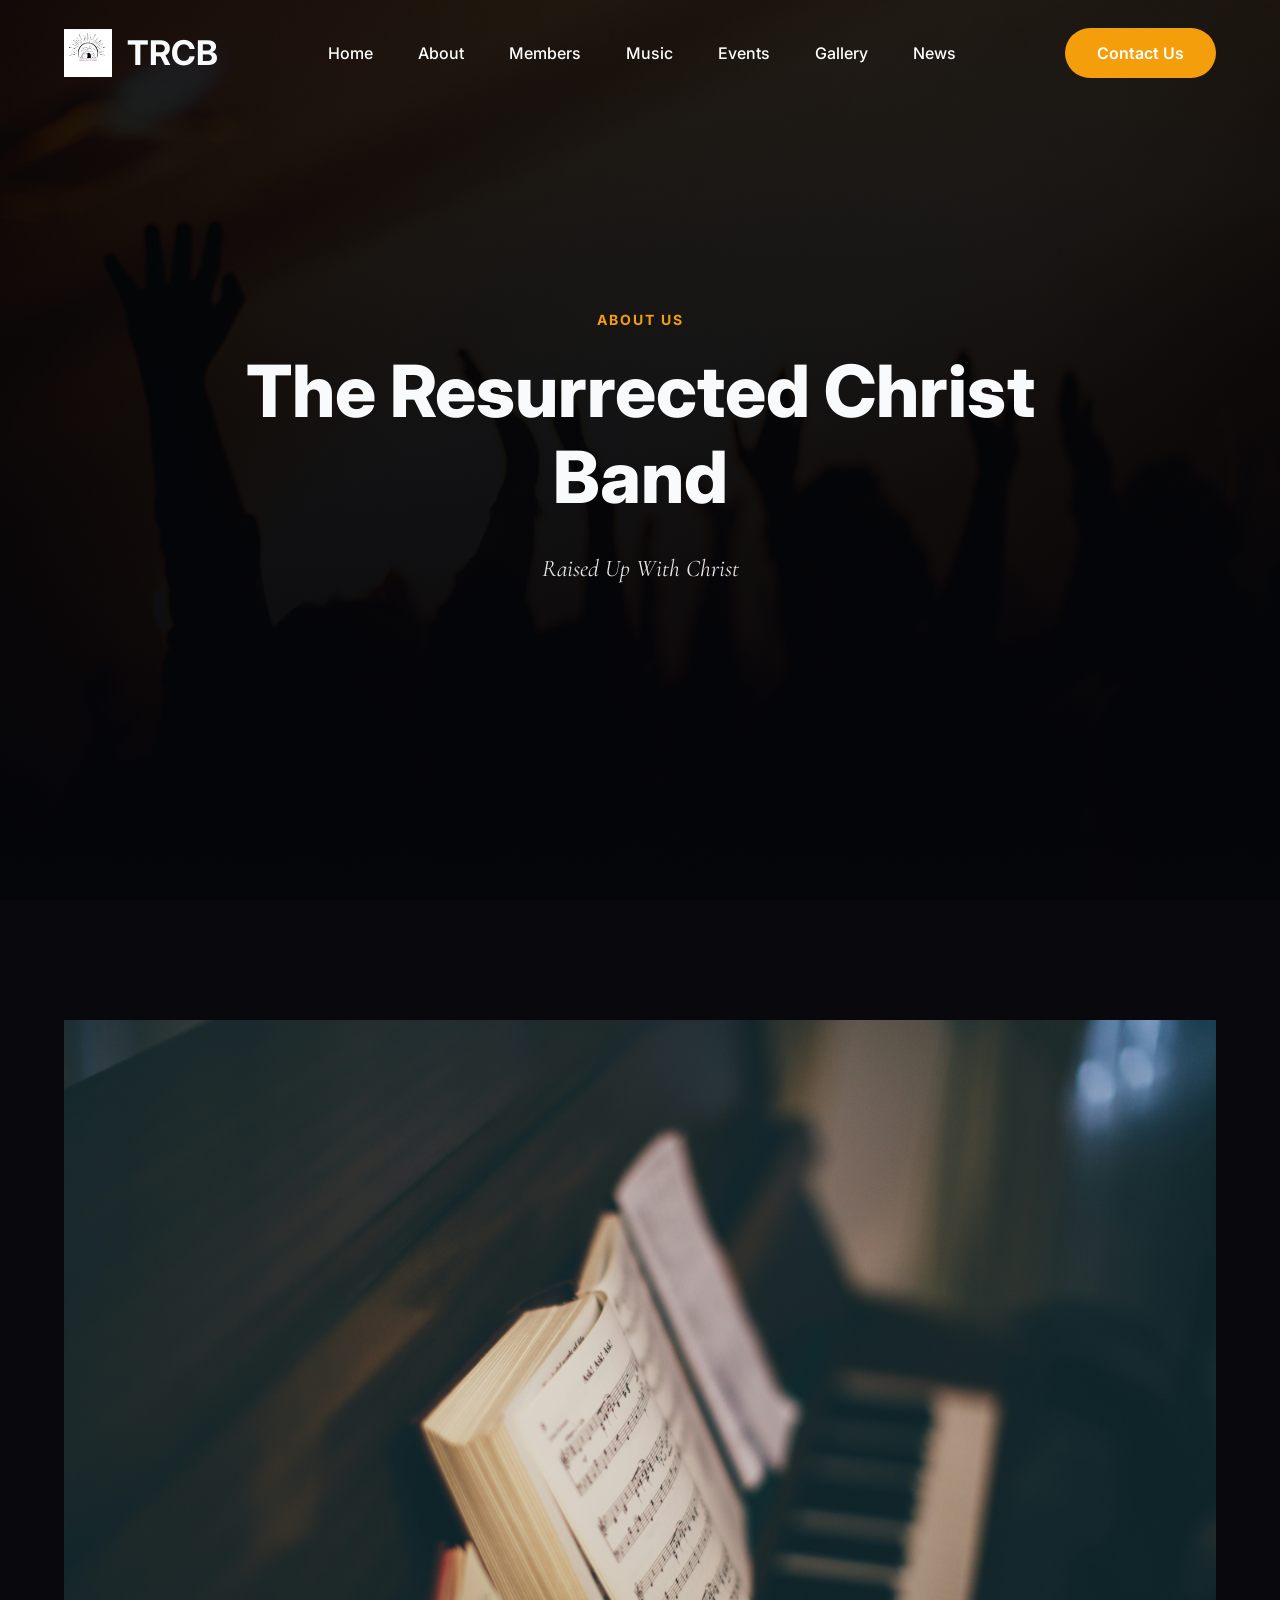
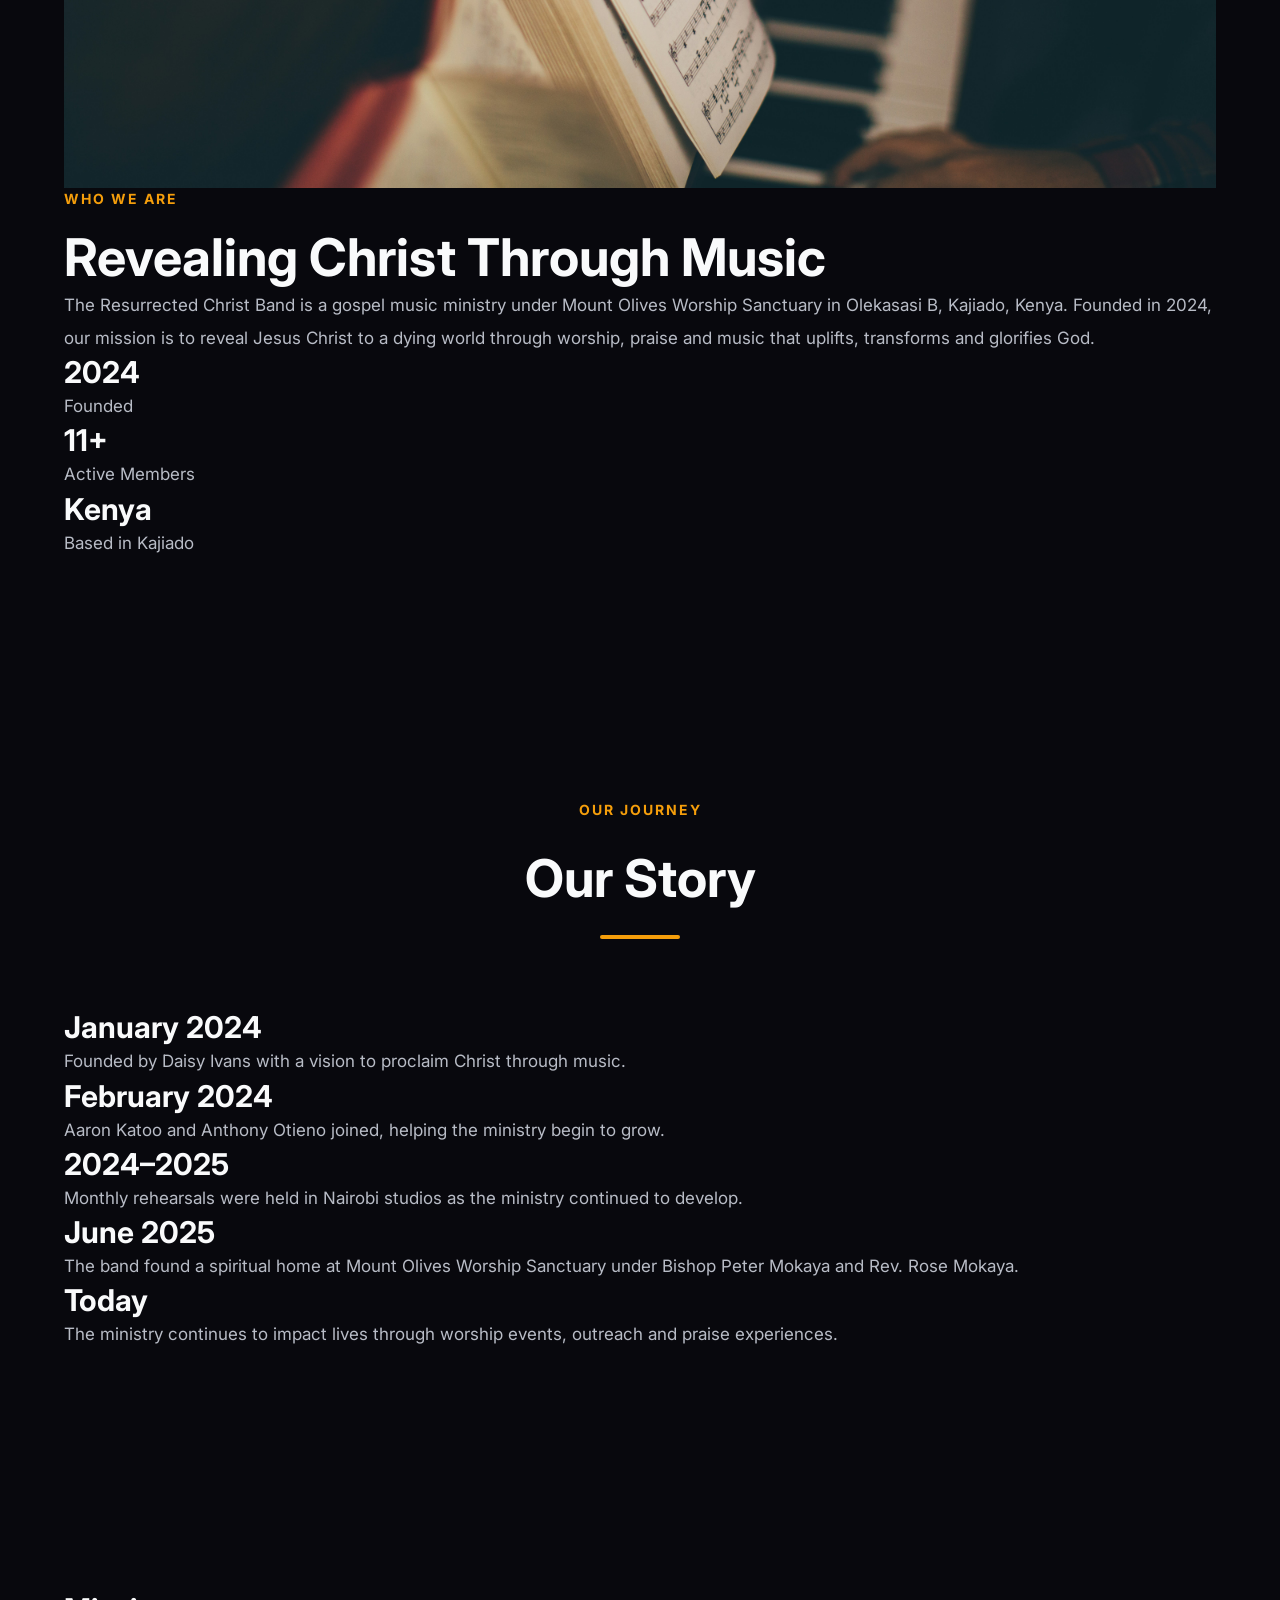
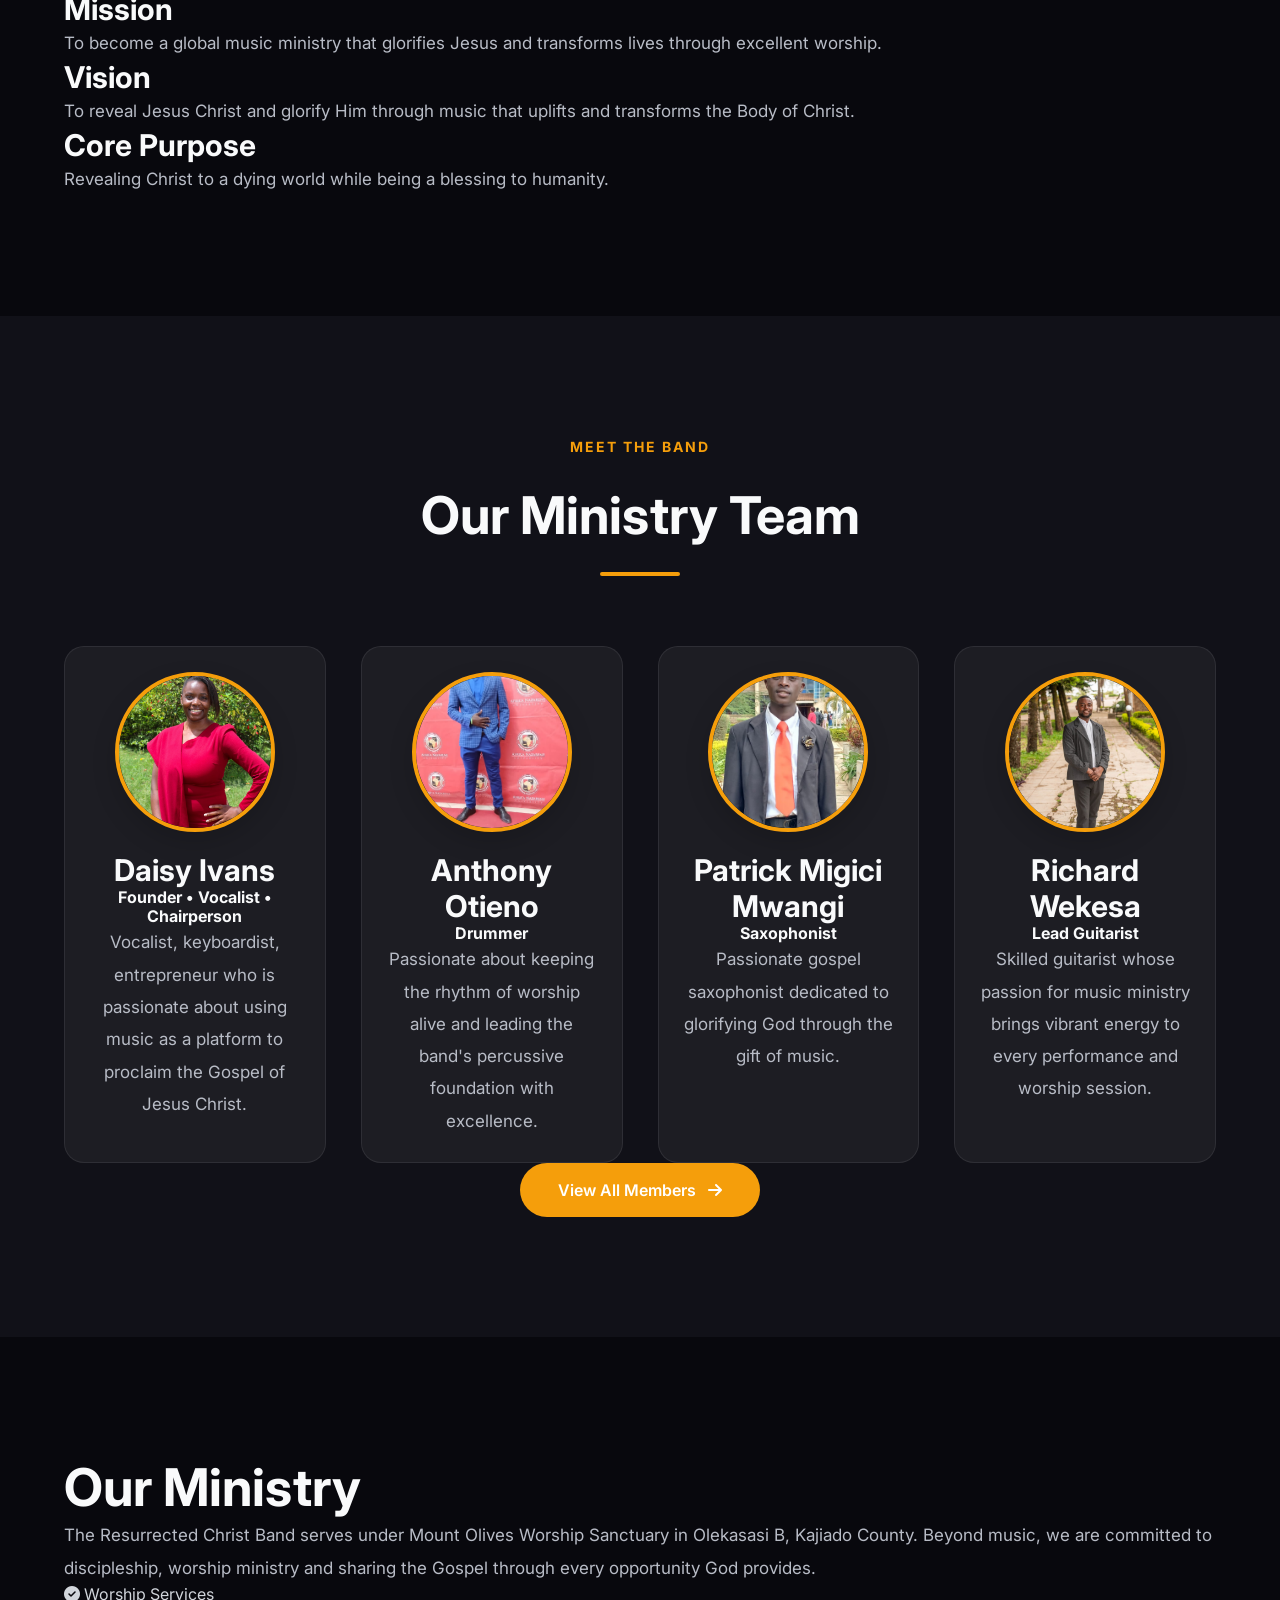
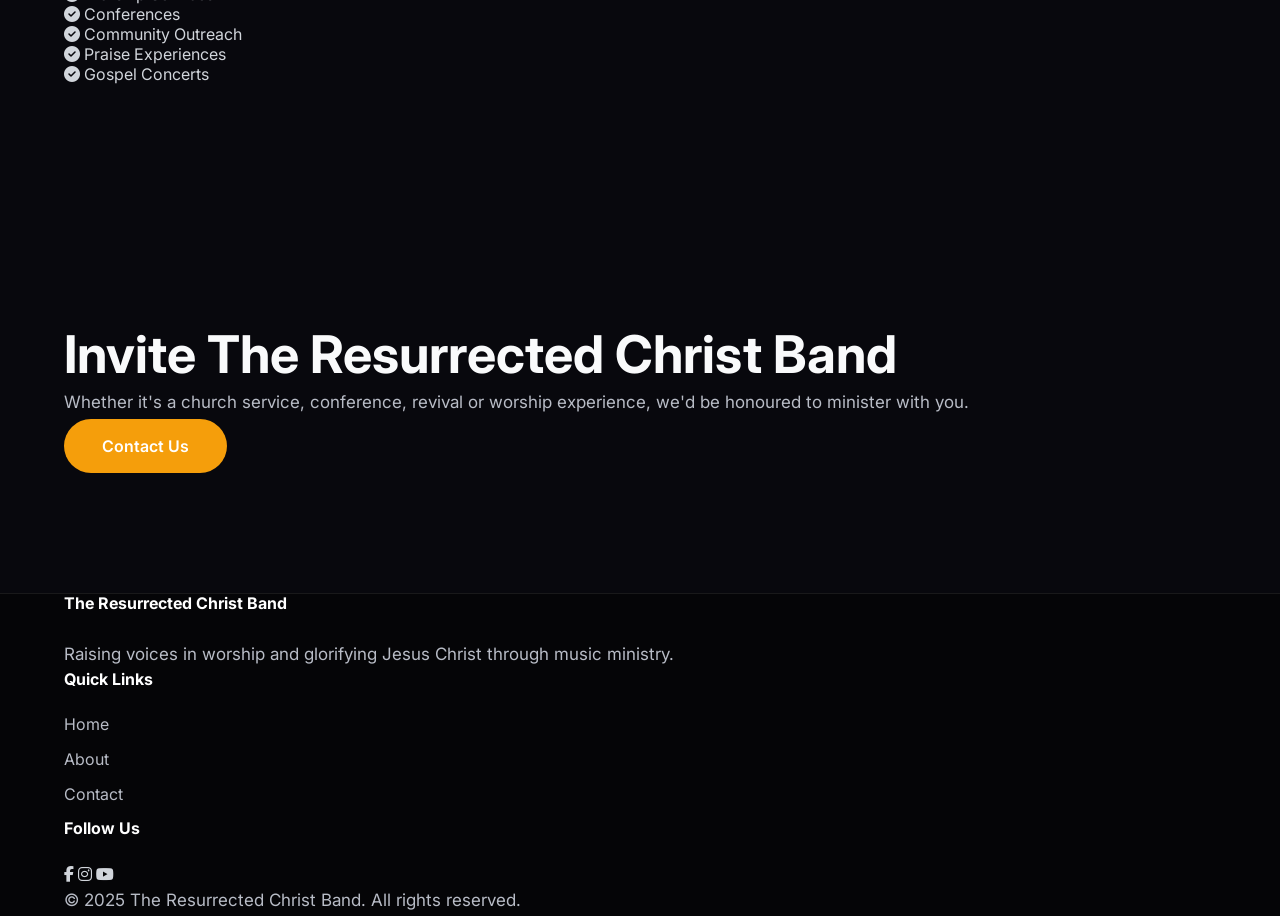
<file: about.html>
<!DOCTYPE html>
<html lang="en">
<head>

    <meta charset="UTF-8">
    <meta name="viewport" content="width=device-width, initial-scale=1.0">

     <title>About Us - The Resurrected Christ Band</title>
    
    <meta name="description" content="Learn about The Resurrected Christ Band - A gospel music ministry from Kajiado, Kenya, revealing Jesus Christ through worship and praise music.">
    <meta name="keywords" content="gospel music, worship band, Kenya, Kajiado, Christian music, praise, worship ministry">
    <meta name="author" content="The Resurrected Christ Band">
    
    <!-- Open Graph Meta Tags for Social Sharing -->
    <meta property="og:title" content="About The Resurrected Christ Band">
    <meta property="og:description" content="Revealing Christ Through Music - A gospel music ministry from Kajiado, Kenya">
    <meta property="og:image" content="images/about-band.jpg">
    <meta property="og:type" content="website">
    
    <!-- Twitter Card Meta Tags -->
    <meta name="twitter:card" content="summary_large_image">
    <meta name="twitter:title" content="About The Resurrected Christ Band">
    <meta name="twitter:description" content="Learn about our gospel music ministry and team">
    <meta name="twitter:image" content="images/about-band.jpg">

    <link rel="stylesheet" href="style.css">

    <!-- Google Fonts -->
    <link rel="preconnect" href="https://fonts.googleapis.com">

    <link rel="preconnect" href="https://fonts.gstatic.com" crossorigin>

    <link href="https://fonts.googleapis.com/css2?family=Inter:wght@300;400;500;600;700;800&family=Cormorant+Garamond:wght@400;500;600&display=swap" rel="stylesheet">

    <!-- Font Awesome -->
    <link rel="stylesheet"
    href="https://cdnjs.cloudflare.com/ajax/libs/font-awesome/6.7.2/css/all.min.css">

</head>
    
<body>
    
    <!-- NAVIGATION HEADER -->
    <header>
       <nav class="navbar">

    <div class="logo">

         <a href="index.html">
             
             <img src="images/logo.jpg" alt="The Resurrected Christ Band Logo">
         
         </a>    

        <h2>TRCB</h2>

    </div>

    <ul class="nav-links">

        <li><a href="index.html">Home</a></li>

        <li><a href="about.html" class="active">About</a></li>

        <li><a href="members.html">Members</a></li>

        <li><a href="music.html">Music</a></li>

        <li><a href="events.html">Events</a></li>

        <li><a href="gallery.html">Gallery</a></li>

        <li><a href="news.html">News</a></li>


    </ul>

    <a href="contact.html" class="nav-btn">

        Contact Us

    </a>

    <div class="menu-toggle">
        <i class="fas fa-bars"></i>
    </div>       

</nav>
    </header>
    
    <!-- MAIN CONTENT -->
    <main id="main-content">

    <!-- HERO SECTION -->
    <section class="hero page-hero">

        <div class="overlay"></div>

        <div class="hero-content">

            <span class="section-tag">ABOUT US</span>

            <h1>The Resurrected Christ Band</h1>

            <p>Raised Up With Christ</p>

        </div>

    </section>


    <!-- WHO WE ARE SECTION -->
    <section class="about-intro">

        <div class="container">

            <div class="about-grid">

                <div>
                    <img src="images/about.jpg" alt="The Resurrected Christ Band performing at Mount Olives Worship Sanctuary">
                </div>

                <div>
                    <span class="section-tag">WHO WE ARE</span>

                    <h2>Revealing Christ Through Music</h2>

                    <p>
                        The Resurrected Christ Band is a gospel music ministry under Mount Olives Worship Sanctuary in Olekasasi B, Kajiado, Kenya.

                        Founded in 2024, our mission is to reveal Jesus Christ to a dying world through worship, praise and music that uplifts, transforms and glorifies God.
                    </p>

                    <div class="about-stats">

                        <div>
                            <h3>2024</h3>
                            <p>Founded</p>
                        </div>

                        <div>
                            <h3>11+</h3>
                            <p>Active Members</p>
                        </div>

                        <div>
                            <h3>Kenya</h3>
                            <p>Based in Kajiado</p>
                        </div>

                    </div>

                </div>

            </div>

        </div>

    </section>


    <!-- OUR STORY SECTION -->
    <section class="history">

        <div class="container">

            <div class="section-header">
                <span class="section-tag">OUR JOURNEY</span>
                <h2>Our Story</h2>
            </div>

            <div class="timeline">

                <div class="timeline-item">
                    <h3>January 2024</h3>
                    <p>Founded by Daisy Ivans with a vision to proclaim Christ through music.</p>
                </div>

                <div class="timeline-item">
                    <h3>February 2024</h3>
                    <p>Aaron Katoo and Anthony Otieno joined, helping the ministry begin to grow.</p>
                </div>

                <div class="timeline-item">
                    <h3>2024–2025</h3>
                    <p>Monthly rehearsals were held in Nairobi studios as the ministry continued to develop.</p>
                </div>

                <div class="timeline-item">
                    <h3>June 2025</h3>
                    <p>The band found a spiritual home at Mount Olives Worship Sanctuary under Bishop Peter Mokaya and Rev. Rose Mokaya.</p>
                </div>

                <div class="timeline-item">
                    <h3>Today</h3>
                    <p>The ministry continues to impact lives through worship events, outreach and praise experiences.</p>
                </div>

            </div>

        </div>

    </section>


    <!-- MISSION & VISION SECTION -->
    <section class="mission">

        <div class="container">

            <div class="cards">

                <div class="mission-card">
                    <h3>Mission</h3>
                    <p>To become a global music ministry that glorifies Jesus and transforms lives through excellent worship.</p>
                </div>

                <div class="mission-card">
                    <h3>Vision</h3>
                    <p>To reveal Jesus Christ and glorify Him through music that uplifts and transforms the Body of Christ.</p>
                </div>

                <div class="mission-card">
                    <h3>Core Purpose</h3>
                    <p>Revealing Christ to a dying world while being a blessing to humanity.</p>
                </div>

            </div>

        </div>

    </section>


    <!-- BAND MEMBERS SECTION -->
    <section class="members">

        <div class="container">

            <div class="section-header">
                <span class="section-tag">MEET THE BAND</span>
                <h2>Our Ministry Team</h2>
            </div>

           <div class="member-grid">

                <!-- Daisy Ivans -->
                <div class="member-card" onclick="openModal('daisyModal')">
                    <img src="images/members/img_9_daisy_evans.jpg" alt="Daisy Ivans - Founder and Vocalist">
                    <h3>Daisy Ivans</h3>
                    <h4>Founder • Vocalist • Chairperson</h4>
                    <p>Vocalist, keyboardist, entrepreneur who is passionate about using music as a platform to proclaim the Gospel of Jesus Christ.</p>
                </div>
            
                <!-- Anthony Otieno -->
                <div class="member-card" onclick="openModal('anthonyModal')">
                    <img src="images/members/img_4_drummer.jpg" alt="Anthony Otieno - Drummer">
                    <h3>Anthony Otieno</h3>
                    <h4>Drummer</h4>
                    <p>Passionate about keeping the rhythm of worship alive and leading the band's percussive foundation with excellence.</p>
                </div>
            
                <!-- Patrick Migici Mwangi -->
                <div class="member-card" onclick="openModal('patrickModal')">
                    <img src="images/members/img_2_patrick.jpg" alt="Patrick Migici Mwangi - Saxophonist">
                    <h3>Patrick Migici Mwangi</h3>
                    <h4>Saxophonist</h4>
                    <p>Passionate gospel saxophonist dedicated to glorifying God through the gift of music.</p>
                </div>
            
                <!-- Richard Wekesa -->
                <div class="member-card" onclick="openModal('richardModal')">
                    <img src="images/members/img_3_richard.jpg" alt="Richard Wekesa - Lead Guitarist">
                    <h3>Richard Wekesa</h3>
                    <h4>Lead Guitarist</h4>
                    <p>Skilled guitarist whose passion for music ministry brings vibrant energy to every performance and worship session.</p>
                </div>
               
           </div>

            <div class="center">
                
                <a href="members.html" class="btn btn-primary">
                    
                    View All Members
                    
                    <i class="fa-solid fa-arrow-right"></i>
                
                </a>
            
            </div>

        </div>

    </section>


    <!-- MINISTRY SECTION -->
    <section class="ministry">

        <div class="container">

            <div class="ministry-content">

                <h2>Our Ministry</h2>

                <p>
                    The Resurrected Christ Band serves under Mount Olives Worship Sanctuary in Olekasasi B, Kajiado County.

                    Beyond music, we are committed to discipleship, worship ministry and sharing the Gospel through every opportunity God provides.
                </p>

                <ul>
                    <li><i class="fas fa-check-circle"></i> Worship Services</li>
                    <li><i class="fas fa-check-circle"></i> Conferences</li>
                    <li><i class="fas fa-check-circle"></i> Community Outreach</li>
                    <li><i class="fas fa-check-circle"></i> Praise Experiences</li>
                    <li><i class="fas fa-check-circle"></i> Gospel Concerts</li>
                </ul>

            </div>

        </div>

    </section>


    <!-- CALL TO ACTION SECTION -->
    <section class="about-cta">

        <div class="container">

            <h2>Invite The Resurrected Christ Band</h2>

            <p>Whether it's a church service, conference, revival or worship experience, we'd be honoured to minister with you.</p>

            <a href="contact.html" class="btn btn-primary" aria-label="Go to contact form to book the band">Contact Us</a>

        </div>

    </section>

    </main>

    <!-- MODALS -->

    <div id="daisyModal" class="member-modal">

    <div class="modal-content">

        <span class="close-modal" onclick="closeModal('daisyModal')">&times;</span>

        <div class="modal-cover"></div>

        <div class="modal-profile">

            <img src="images/members/img_9_daisy_evans.jpg" alt="Daisy Ivans">

        </div>

        <div class="modal-body">

            <span class="member-badge">Founder</span>

            <h2>Daisy Ivans</h2>

            <h4>Founder • Vocalist • Keyboardist</h4>

            <div class="gold-line"></div>

            <p>
                Daisy Ivans is a gifted vocalist, keyboardist, entrepreneur and
                student at Africa Nazarene University. As the founder of
                The Resurrected Christ Band, established in January 2024,
                she is passionate about using music as a platform to proclaim
                the Gospel of Jesus Christ.

                Daisy is dedicated to raising a generation of worshippers,
                psalmists and ministers who faithfully serve God's purpose
                both locally and globally.
            </p>

        </div>

    </div>

</div>

    <div id="anthonyModal" class="member-modal">

    <div class="modal-content">
        <span class="close-modal" onclick="closeModal('anthonyModal')">&times;</span>

        <div class="modal-cover"></div>

        <div class="modal-profile">
            <img src="images/members/img_4_drummer.jpg" alt="Anthony Otieno">
        </div>

        <div class="modal-body">
            <span class="member-badge">Main Drummer</span>

            <h2>Anthony Otieno</h2>

            <h4>Drummer</h4>

             <div class="gold-line"></div>

            <p>
                Anthony Otieno is a passionate drummer committed to using
                music to glorify God and inspire people through worship.

                With a heart for excellence and faithful service,
                he brings energy, creativity and precision to every performance.

                Whether ministering during church services,
                concerts or community outreach events,
                Anthony believes drumming is more than rhythm.
                It is an opportunity to support worship and lead people
                into God's presence through music.
            </p>

        </div>

    </div>

</div>

   <div id="patrickModal" class="member-modal">

    <div class="modal-content">

        <span class="close-modal" onclick="closeModal('patrickModal')">&times;</span>

        <div class="modal-cover"></div>

        <div class="modal-profile">
            <img src="images/members/img_2_patrick.jpg" alt="Patrick Migici Mwangi">
        </div>

        <div class="modal-body">

            <span class="member-badge">Saxophonist</span>

            <h2>Patrick Migici Mwangi</h2>

            <h4>Gospel Saxophonist</h4>

            <div class="gold-line"></div>

            <p>
                Patrick Migici Mwangi is a passionate gospel saxophonist dedicated
                to glorifying God through the gift of music. With a heart for worship
                and a deep desire to minister to others, he uses the rich and
                expressive sound of the saxophone to create moments of praise,
                encouragement and spiritual reflection.
            </p>

            <p>
                Whether serving during church services, gospel concerts or ministry
                events, Patrick believes that every melody should point people to
                Christ. His commitment to excellence and heartfelt worship inspires
                faith, brings hope and creates an atmosphere where people can
                experience God's presence.
            </p>

        </div>

    </div>

</div>

   <div id="richardModal" class="member-modal">

    <div class="modal-content">

        <span class="close-modal" onclick="closeModal('richardModal')">&times;</span>

        <div class="modal-cover"></div>

        <div class="modal-profile">
            <img src="images/members/img_3_richard.jpg" alt="Richard Wekesa">
        </div>

        <div class="modal-body">

            <span class="member-badge">Instrumentalist</span>

            <h2>Richard Wekesa</h2>

            <h4>Lead Guitar • Bass • Piano • Auxiliary Keys</h4>

            <div class="gold-line"></div>

            <p>
                Richard Wekesa is a devoted musician with a deep passion for
                Christian music and worship ministry. Gifted in playing the lead
                guitar, bass guitar, piano and auxiliary keys, he brings
                versatility and excellence to every worship experience.
            </p>

            <p>
                Richard believes that music is a powerful tool for sharing the
                message of Christ's salvation and encouraging believers in their
                walk of faith. As a committed member of The Resurrected Christ Band,
                he faithfully serves through his musical gifts while striving to
                glorify God through authentic worship.
            </p>

        </div>

    </div>

</div>
    
    <!-- FOOTER -->
    <footer>
        <div class="container">
            <div class="footer-content">
                <div>
                    <h4>The Resurrected Christ Band</h4>
                    <p>Raising voices in worship and glorifying Jesus Christ through music ministry.</p>
                </div>
                <div>
                    <h4>Quick Links</h4>
                    <ul>
                        <li><a href="index.html">Home</a></li>
                        <li><a href="about.html">About</a></li>
                        <li><a href="contact.html">Contact</a></li>
                    </ul>
                </div>
                <div>
                    <h4>Follow Us</h4>
                    <div class="social-links">
                        <a href="#facebook" aria-label="Follow us on Facebook"><i class="fab fa-facebook-f"></i></a>
                        <a href="#instagram" aria-label="Follow us on Instagram"><i class="fab fa-instagram"></i></a>
                        <a href="#youtube" aria-label="Subscribe on YouTube"><i class="fab fa-youtube"></i></a>
                    </div>
                </div>
            </div>
            <div class="footer-bottom">
                <p>&copy; 2025 The Resurrected Christ Band. All rights reserved.</p>
            </div>
        </div>
    </footer>

    <script>
        function openModal(modalId) {
            document.getElementById(modalId).style.display = "flex";
            document.body.style.overflow = "hidden";
        }
        
        function closeModal(modalId) {
            document.getElementById(modalId).style.display = "none";
            document.body.style.overflow = "auto";
        }
        
        // Close modal when clicking outside the content
        window.onclick = function(event) {
            const modals = document.querySelectorAll(".member-modal");
        
            modals.forEach(function(modal) {
                if (event.target === modal) {
                    modal.style.display = "none";
                    document.body.style.overflow = "auto";
                }
            });
        };
        
        // Close modal with the Escape key
        document.addEventListener("keydown", function(event) {
            if (event.key === "Escape") {
                const modals = document.querySelectorAll(".member-modal");
        
                modals.forEach(function(modal) {
                    modal.style.display = "none";
                });
        
                document.body.style.overflow = "auto";
            }
        });
    </script>

    <script>
        const menuToggle = document.querySelector(".menu-toggle");
        const navLinks = document.querySelector(".nav-links");
        
        menuToggle.addEventListener("click", () => {
            navLinks.classList.toggle("active");
        });
</script>
    
</body> 
    
</html>
</file>
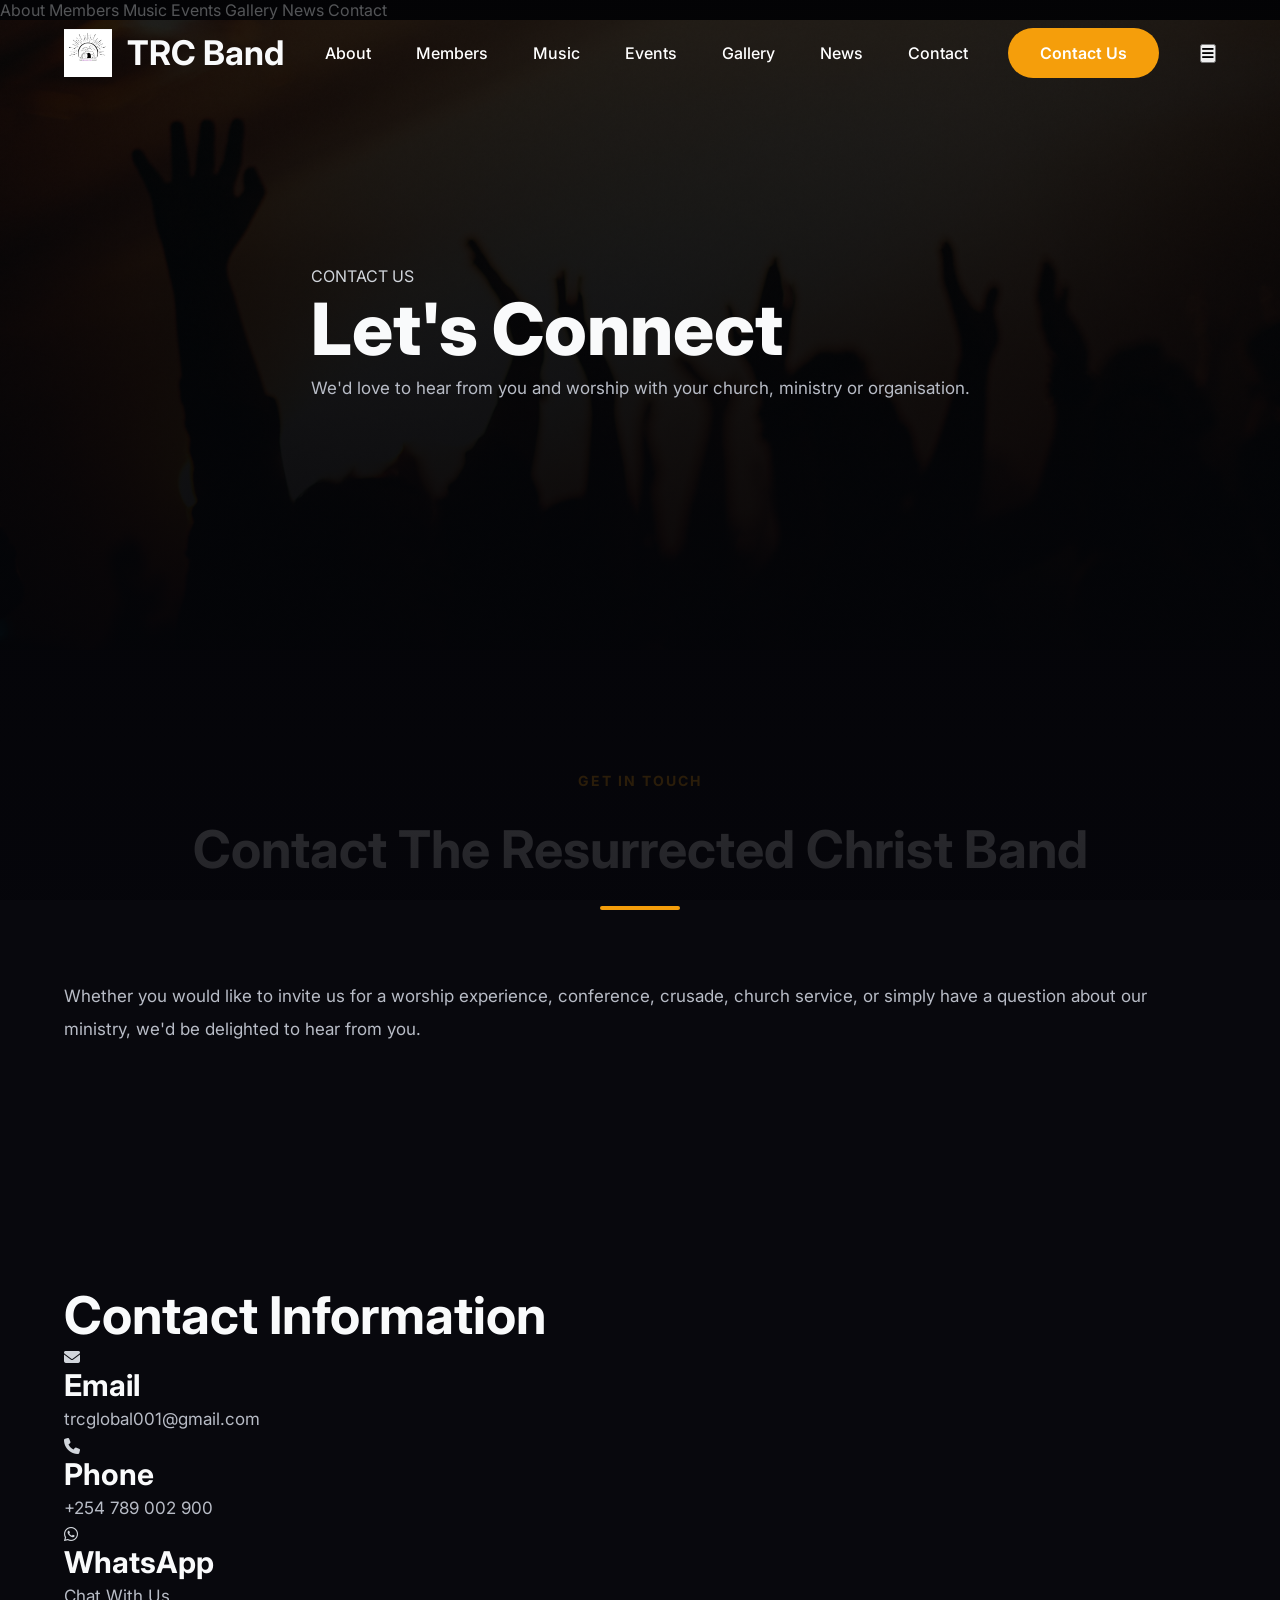
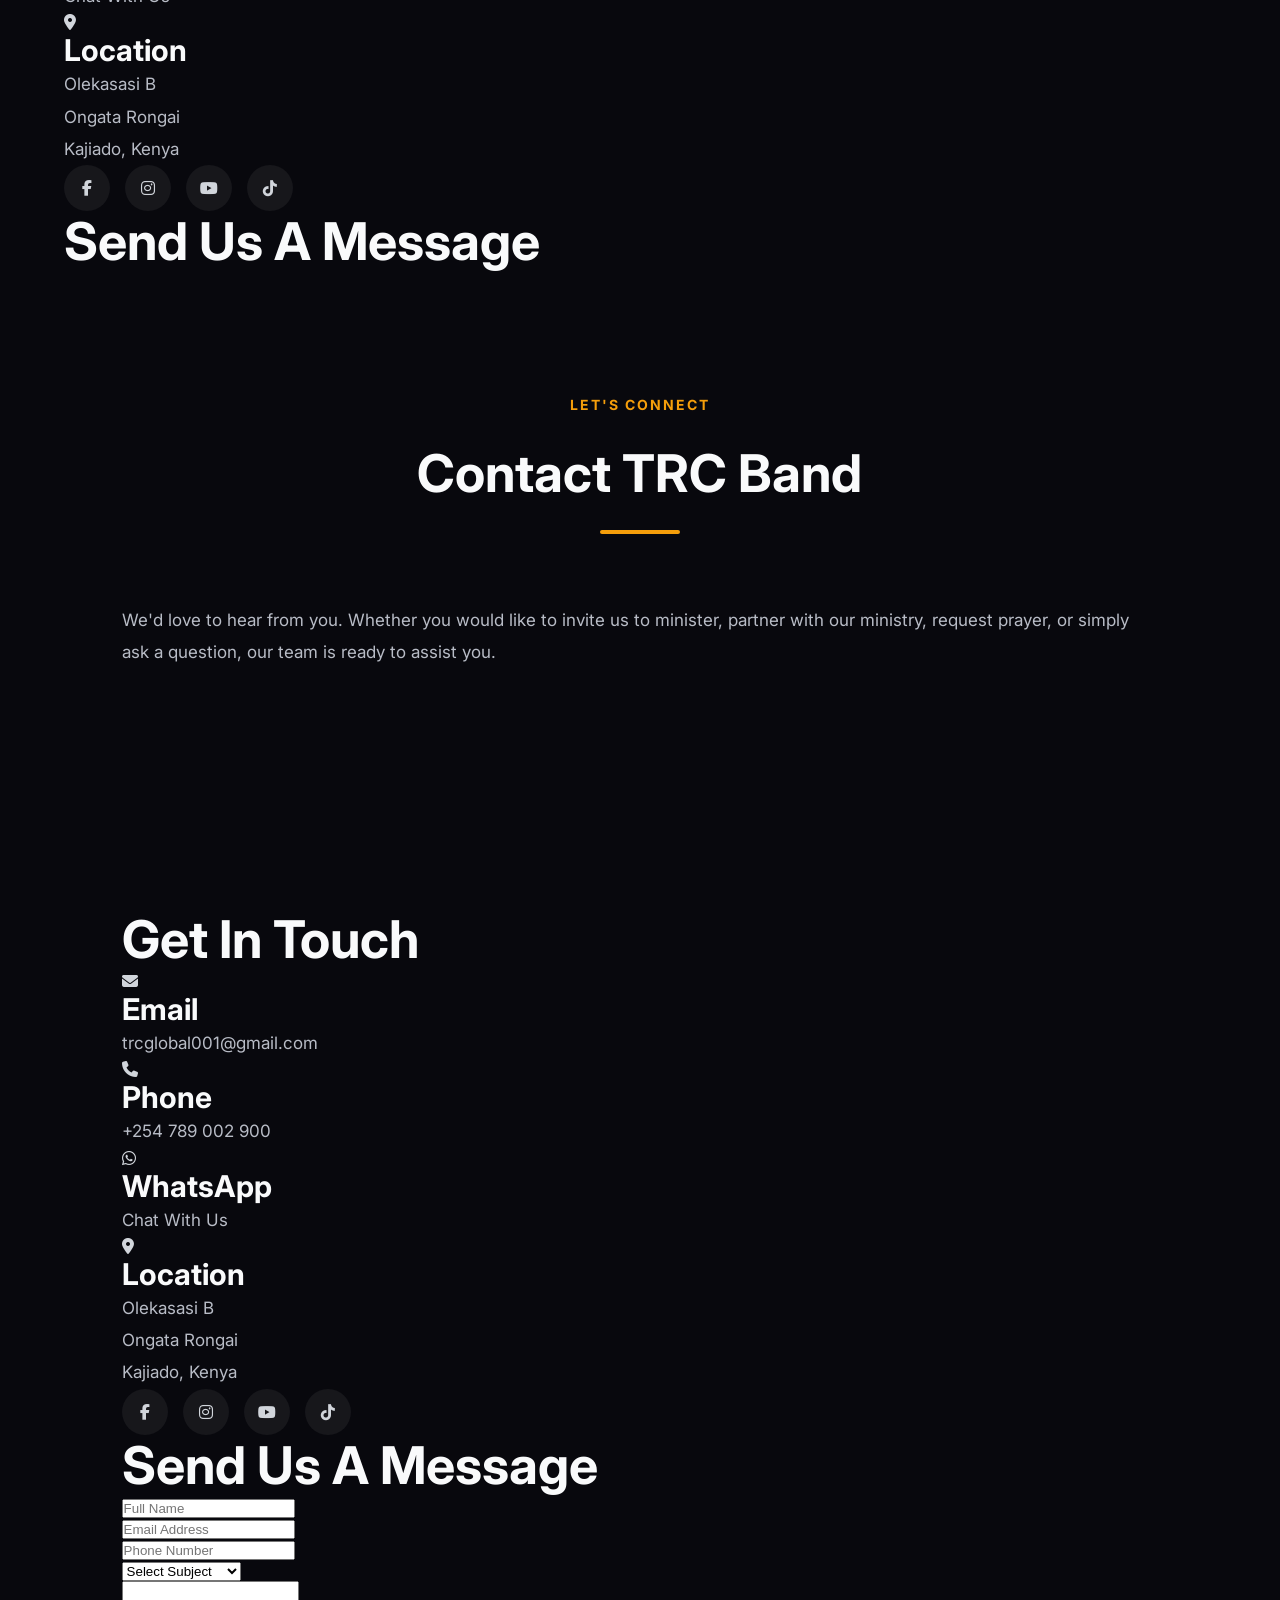
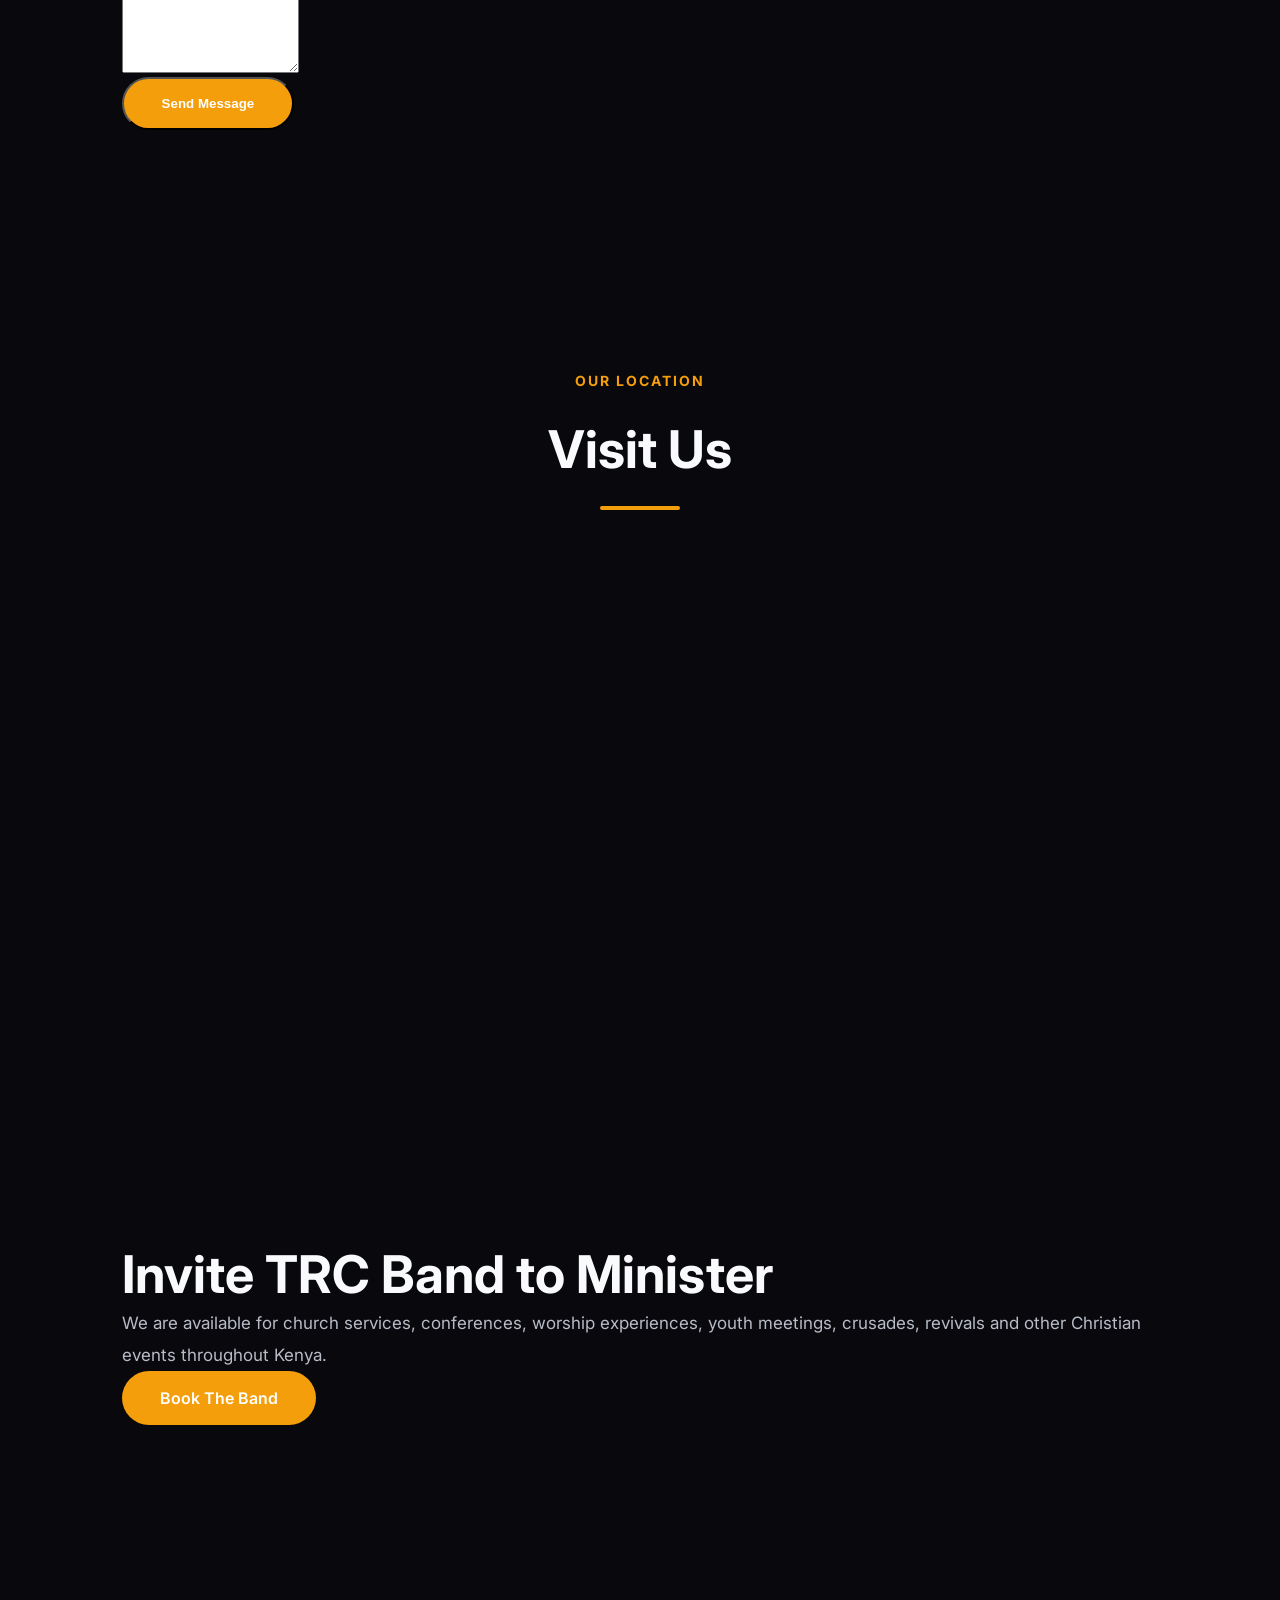
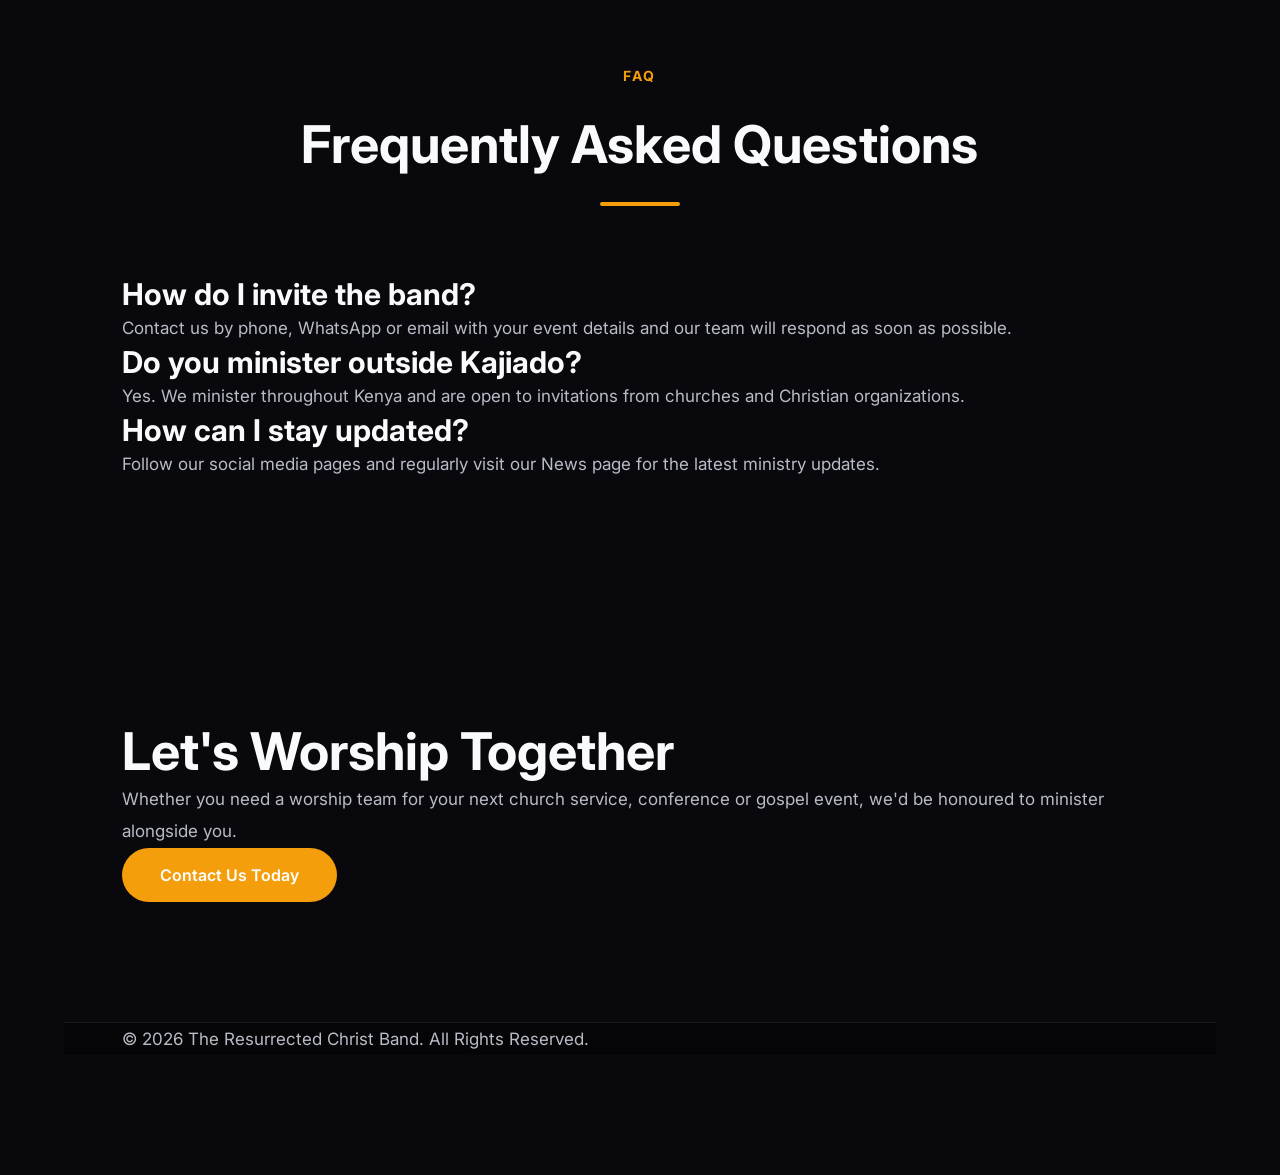
<file: contact.html>
<!DOCTYPE html>
<html lang="en">
<head>

<meta charset="UTF-8">
<meta name="viewport" content="width=device-width, initial-scale=1.0">

<title>Contact Us | The Resurrected Christ Band</title>

<meta name="description" content="Get in touch with The Resurrected Christ Band for ministry invitations, worship events, bookings and general enquiries.">

<link rel="stylesheet" href="style.css">

<!-- Google Fonts -->
<link rel="preconnect" href="https://fonts.googleapis.com">
<link rel="preconnect" href="https://fonts.gstatic.com" crossorigin>

<link href="https://fonts.googleapis.com/css2?family=Inter:wght@300;400;500;600;700;800&family=Cormorant+Garamond:wght@400;500;600&display=swap" rel="stylesheet">

<!-- Font Awesome -->
<link rel="stylesheet"
href="https://cdnjs.cloudflare.com/ajax/libs/font-awesome/6.7.2/css/all.min.css">

<style>

.sr-only{
position:absolute;
width:1px;
height:1px;
padding:0;
margin:-1px;
overflow:hidden;
clip:rect(0,0,0,0);
white-space:nowrap;
border:0;
}

.map-container iframe{
width:100%;
height:420px;
border:0;
border-radius:18px;
}

</style>

</head>

<body>

<!-- ================= NAVBAR ================= -->

<header>

<nav class="navbar">

<a href="index.html" class="logo">

<img src="images/logo.jpg" alt="The Resurrected Christ Band Logo">

<h2>TRC Band</h2>

</a>

<ul class="nav-links">

<li><a href="about.html">About</a></li>

<li><a href="members.html">Members</a></li>

<li><a href="music.html">Music</a></li>

<li><a href="events.html">Events</a></li>

<li><a href="gallery.html">Gallery</a></li>

<li><a href="news.html">News</a></li>

<li><a class="active" href="contact.html">Contact</a></li>

</ul>

<a href="contact.html" class="nav-btn">

Contact Us

</a>

<button class="hamburger" id="hamburger">

<i class="fas fa-bars"></i>

</button>

</nav>

</header>

<!-- MOBILE MENU -->

<div class="mobile-menu" id="mobileMenu">

<a href="about.html">About</a>

<a href="members.html">Members</a>

<a href="music.html">Music</a>

<a href="events.html">Events</a>

<a href="gallery.html">Gallery</a>

<a href="news.html">News</a>

<a href="contact.html" class="active">Contact</a>

</div>

<!-- PAGE HERO -->

<section class="page-hero">

<div class="overlay"></div>

<div class="hero-content">

<span>CONTACT US</span>

<h1>Let's Connect</h1>

<p>
We'd love to hear from you and worship with your church, ministry or organisation.
</p>

</div>

</section>

<main>

<!-- INTRO -->

<section class="contact-intro">

<div class="container">

<div class="section-header">

<span class="section-tag">

GET IN TOUCH

</span>

<h2>Contact The Resurrected Christ Band</h2>

</div>

<p class="intro-text">

Whether you would like to invite us for a worship experience,
conference, crusade, church service, or simply have a question
about our ministry, we'd be delighted to hear from you.

</p>

</div>

</section>

<!-- CONTACT SECTION -->

<section class="contact-section">

<div class="container">

<div class="contact-grid">

<!-- CONTACT INFO -->

<div class="contact-info">

<h2>Contact Information</h2>

<div class="info-card">

<i class="fas fa-envelope"></i>

<div>

<h3>Email</h3>

<p>

<a href="mailto:trcglobal001@gmail.com">

trcglobal001@gmail.com

</a>

</p>

</div>

</div>

<div class="info-card">

<i class="fas fa-phone"></i>

<div>

<h3>Phone</h3>

<p>

<a href="tel:+254789002900">

+254 789 002 900

</a>

</p>

</div>

</div>

<div class="info-card">

<i class="fab fa-whatsapp"></i>

<div>

<h3>WhatsApp</h3>

<p>

<a href="https://wa.me/254789002900" target="_blank">

Chat With Us

</a>

</p>

</div>

</div>

<div class="info-card">

<i class="fas fa-location-dot"></i>

<div>

<h3>Location</h3>

<p>

Olekasasi B<br>

Ongata Rongai<br>

Kajiado, Kenya

</p>

</div>

</div>

<div class="social-icons">

<a href="#"><i class="fab fa-facebook-f"></i></a>

<a href="#"><i class="fab fa-instagram"></i></a>

<a href="#"><i class="fab fa-youtube"></i></a>

<a href="#"><i class="fab fa-tiktok"></i></a>

</div>

</div>

<!-- CONTACT FORM -->

<div class="contact-form">

<h2>Send Us A Message</h2>

<form id="contactForm">

<main>

<!-- CONTACT INTRO -->

<section class="contact-intro">

    <div class="container">

        <div class="section-header">

            <span class="section-tag">LET'S CONNECT</span>

            <h2>Contact TRC Band</h2>

        </div>

        <p class="intro-text">

            We'd love to hear from you. Whether you would like to invite us to minister, partner with our ministry, request prayer, or simply ask a question, our team is ready to assist you.

        </p>

    </div>

</section>


<!-- CONTACT SECTION -->

<section class="contact-section">

    <div class="container">

        <div class="contact-grid">


            <!-- CONTACT INFORMATION -->

            <div class="contact-info">

                <h2>Get In Touch</h2>

                <div class="info-card">

                    <i class="fas fa-envelope"></i>

                    <div>

                        <h3>Email</h3>

                        <p>

                            <a href="mailto:trcglobal001@gmail.com">

                                trcglobal001@gmail.com

                            </a>

                        </p>

                    </div>

                </div>


                <div class="info-card">

                    <i class="fas fa-phone"></i>

                    <div>

                        <h3>Phone</h3>

                        <p>

                            <a href="tel:+254789002900">

                                +254 789 002 900

                            </a>

                        </p>

                    </div>

                </div>


                <div class="info-card">

                    <i class="fab fa-whatsapp"></i>

                    <div>

                        <h3>WhatsApp</h3>

                        <p>

                            <a href="https://wa.me/254789002900" target="_blank">

                                Chat With Us

                            </a>

                        </p>

                    </div>

                </div>


                <div class="info-card">

                    <i class="fas fa-map-marker-alt"></i>

                    <div>

                        <h3>Location</h3>

                        <p>

                            Olekasasi B<br>

                            Ongata Rongai<br>

                            Kajiado, Kenya

                        </p>

                    </div>

                </div>


                <div class="social-icons">

                    <a href="#"><i class="fab fa-facebook-f"></i></a>

                    <a href="#"><i class="fab fa-instagram"></i></a>

                    <a href="#"><i class="fab fa-youtube"></i></a>

                    <a href="#"><i class="fab fa-tiktok"></i></a>

                </div>

            </div>


            <!-- CONTACT FORM -->

            <div class="contact-form">

                <h2>Send Us A Message</h2>

                <form id="contactForm">

                    <div class="form-group">

                        <input

                            type="text"

                            id="fullName"

                            placeholder="Full Name"

                            required>

                    </div>


                    <div class="form-group">

                        <input

                            type="email"

                            id="email"

                            placeholder="Email Address"

                            required>

                    </div>


                    <div class="form-group">

                        <input

                            type="tel"

                            id="phone"

                            placeholder="Phone Number">

                    </div>


                    <div class="form-group">

                        <select id="subject" required>

                            <option value="">Select Subject</option>

                            <option>Book The Band</option>

                            <option>General Enquiry</option>

                            <option>Prayer Request</option>

                            <option>Partnership</option>

                        </select>

                    </div>


                    <div class="form-group">

                        <textarea

                            id="message"

                            rows="6"

                            placeholder="Your Message"

                            required>

                        </textarea>

                    </div>


                    <button type="submit" class="btn btn-primary">

                        Send Message

                    </button>

                </form>

            </div>

        </div>

    </div>

</section>

<!-- MAP -->

<section class="map-section">

    <div class="container">

        <div class="section-header">

            <span class="section-tag">OUR LOCATION</span>

            <h2>Visit Us</h2>

        </div>

        <div class="map-container">

            <iframe
                src="https://www.google.com/maps?q=Olekasasi%20B%20Ongata%20Rongai%20Kenya&output=embed"
                loading="lazy"
                allowfullscreen>
            </iframe>

        </div>

    </div>

</section>


<!-- BOOK THE BAND -->

<section class="booking-section">

    <div class="container">

        <div class="booking-card">

            <h2>Invite TRC Band to Minister</h2>

            <p>

                We are available for church services, conferences,
                worship experiences, youth meetings, crusades,
                revivals and other Christian events throughout Kenya.

            </p>

            <a href="mailto:trcglobal001@gmail.com"
               class="btn btn-primary">

                Book The Band

            </a>

        </div>

    </div>

</section>


<!-- FAQ -->

<section class="contact-faq">

    <div class="container">

        <div class="section-header">

            <span class="section-tag">FAQ</span>

            <h2>Frequently Asked Questions</h2>

        </div>


        <div class="faq-item">

            <h3>How do I invite the band?</h3>

            <p>

                Contact us by phone, WhatsApp or email with your event
                details and our team will respond as soon as possible.

            </p>

        </div>


        <div class="faq-item">

            <h3>Do you minister outside Kajiado?</h3>

            <p>

                Yes. We minister throughout Kenya and are open to
                invitations from churches and Christian organizations.

            </p>

        </div>


        <div class="faq-item">

            <h3>How can I stay updated?</h3>

            <p>

                Follow our social media pages and regularly visit
                our News page for the latest ministry updates.

            </p>

        </div>

    </div>

</section>


<!-- CTA -->

<section class="about-cta">

    <div class="container">

        <h2>Let's Worship Together</h2>

        <p>

            Whether you need a worship team for your next church
            service, conference or gospel event, we'd be honoured
            to minister alongside you.

        </p>

        <a href="mailto:trcglobal001@gmail.com"
           class="btn btn-primary">

            Contact Us Today

        </a>

    </div>

</section>

</main>


<!-- FOOTER -->

<footer class="site-footer">

    <div class="container">

        <div class="footer-bottom">

            <p>

                &copy; 2026 The Resurrected Christ Band.
                All Rights Reserved.

            </p>

        </div>

    </div>

</footer>


<!-- MOBILE MENU -->

<script>

const menuToggle = document.querySelector(".menu-toggle");
const navLinks = document.querySelector(".nav-links");

menuToggle.addEventListener("click", () => {

    navLinks.classList.toggle("active");

    menuToggle.classList.toggle("active");

});


document.querySelectorAll(".nav-links a").forEach(link => {

    link.addEventListener("click", () => {

        navLinks.classList.remove("active");

        menuToggle.classList.remove("active");

    });

});

</script>

</body>
</html>
</file>
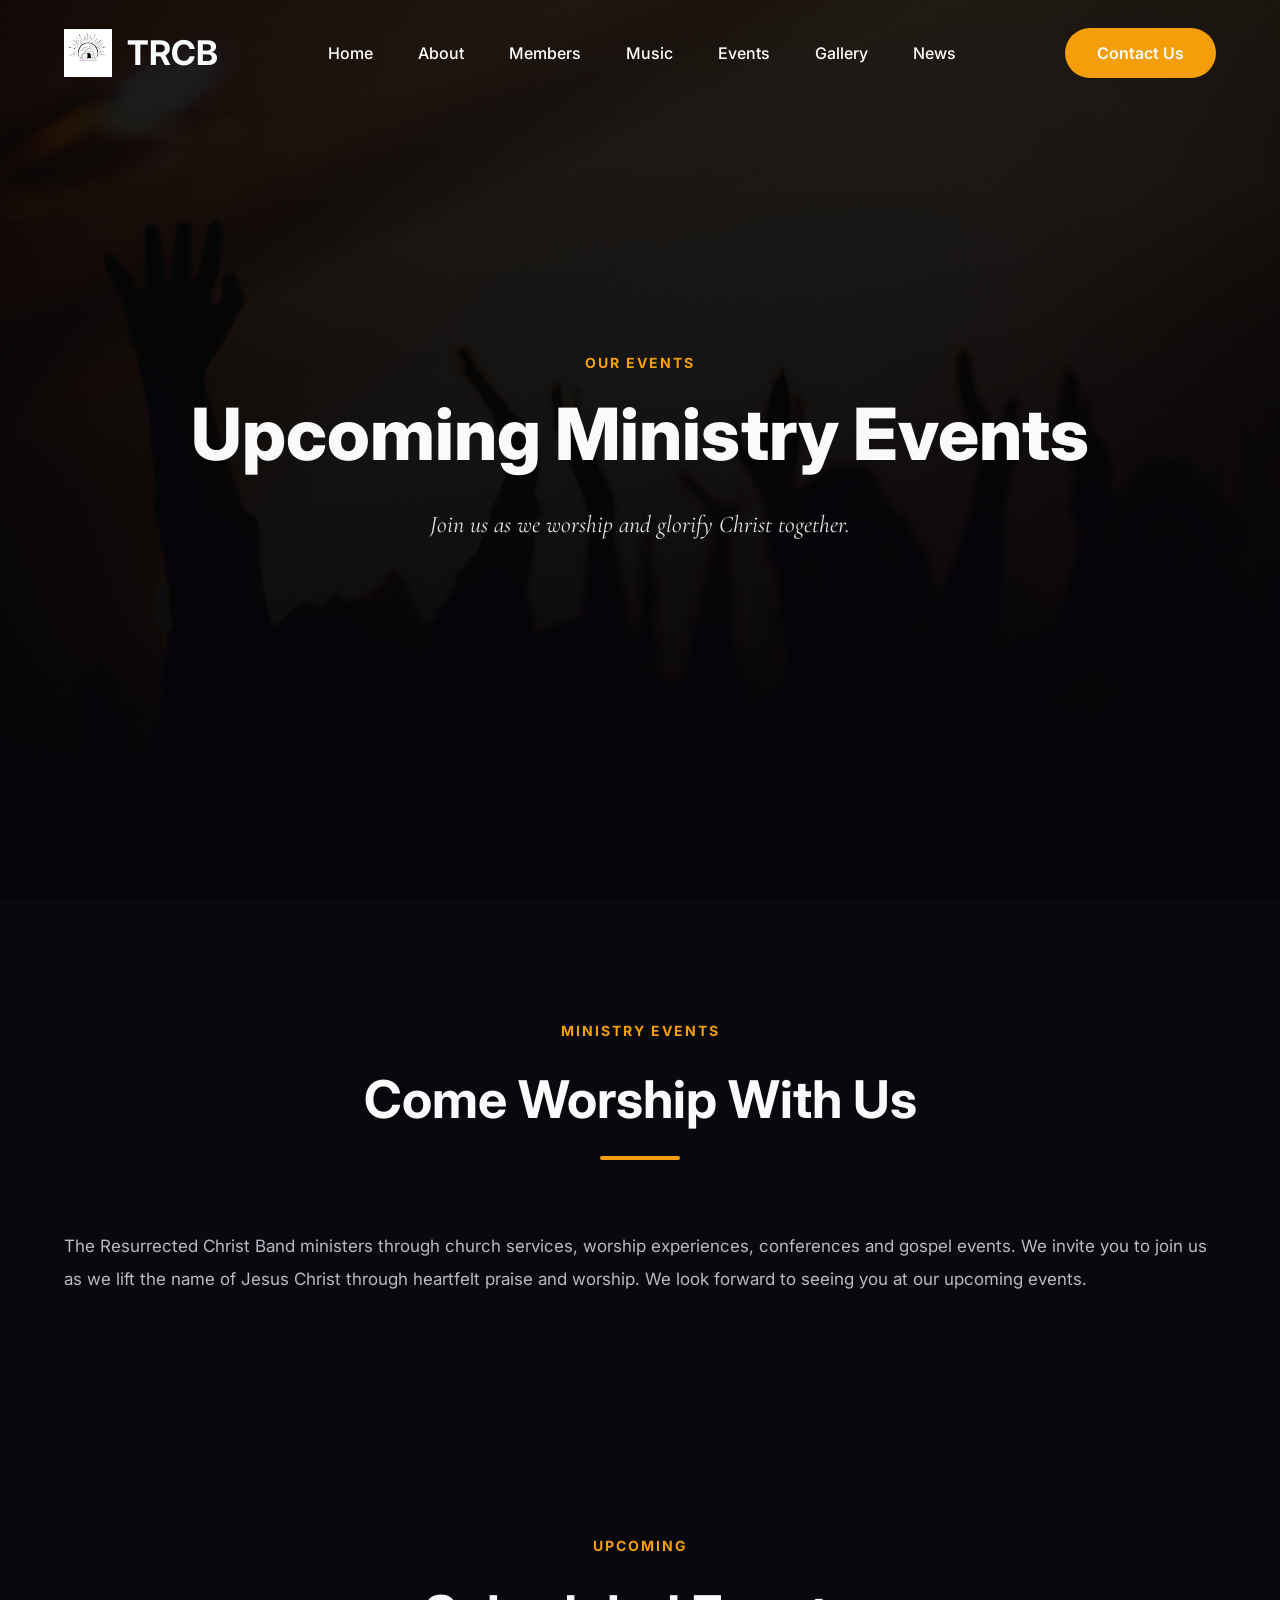
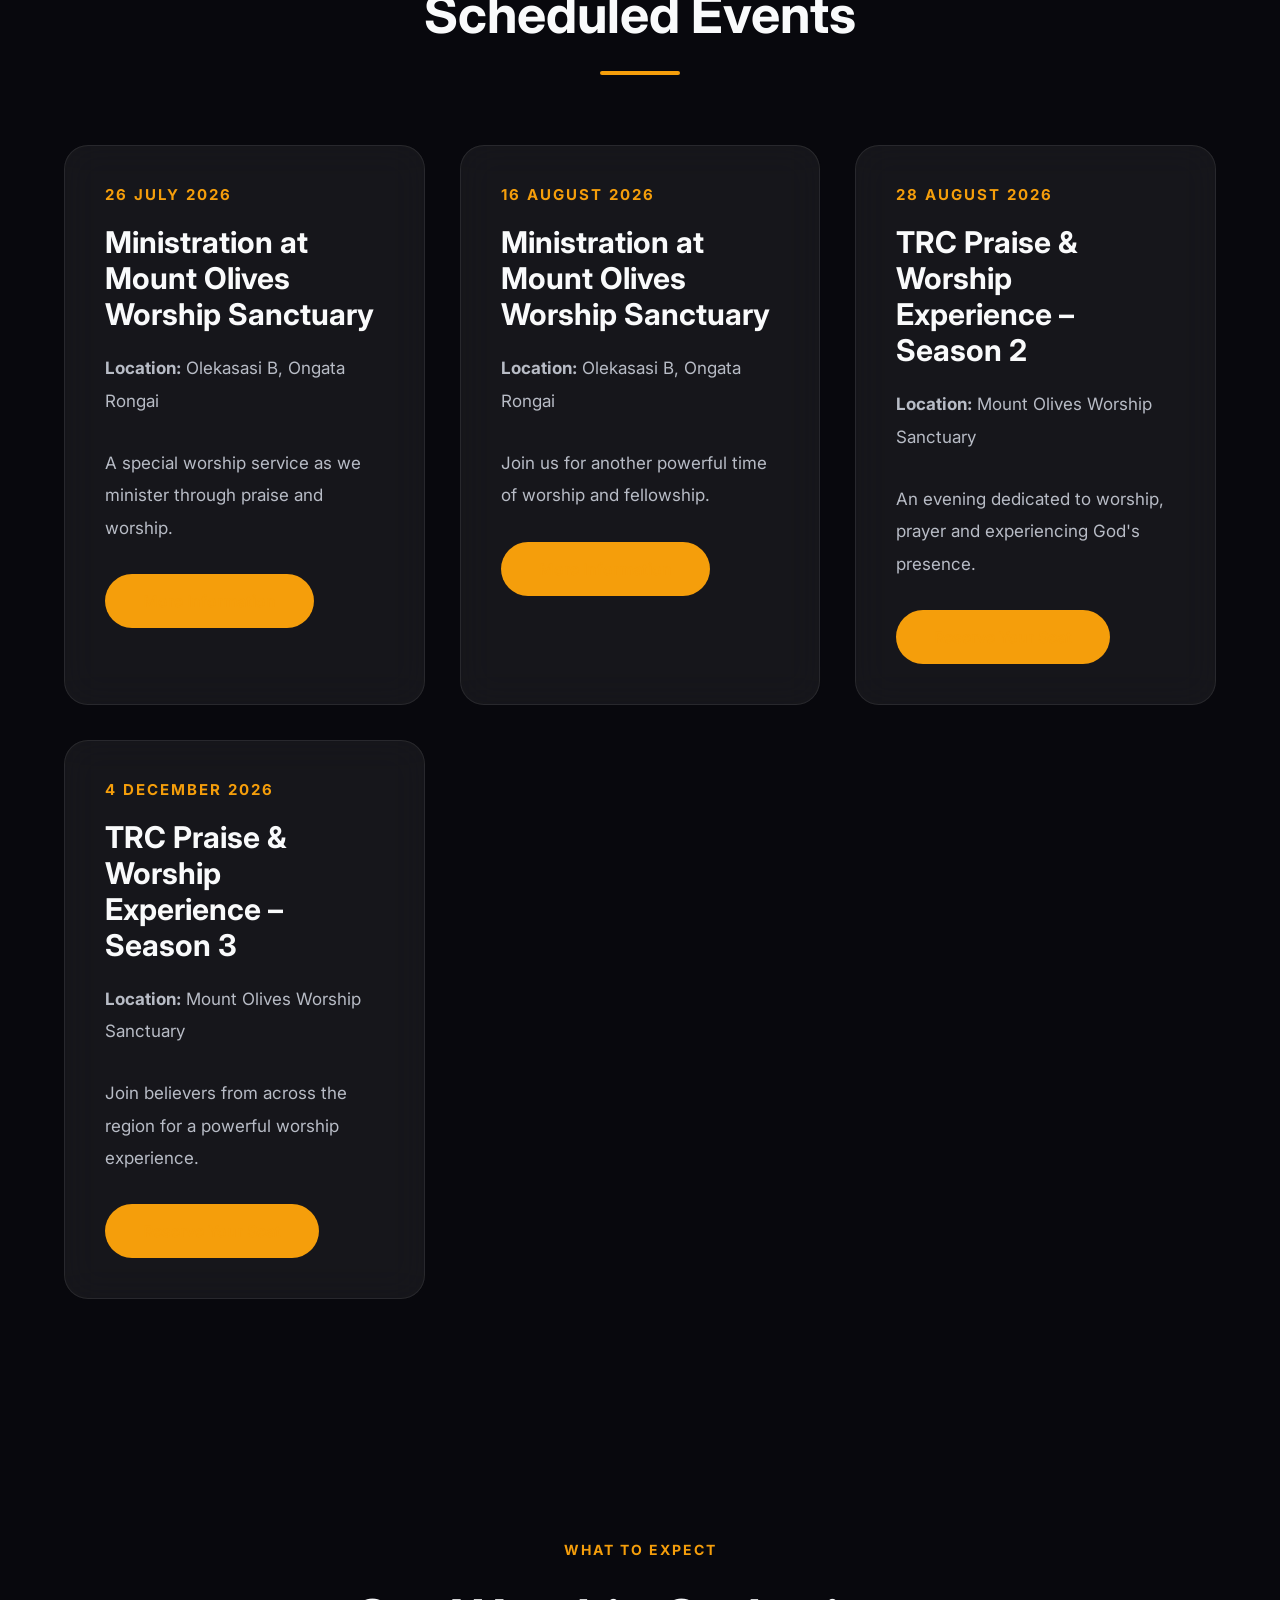
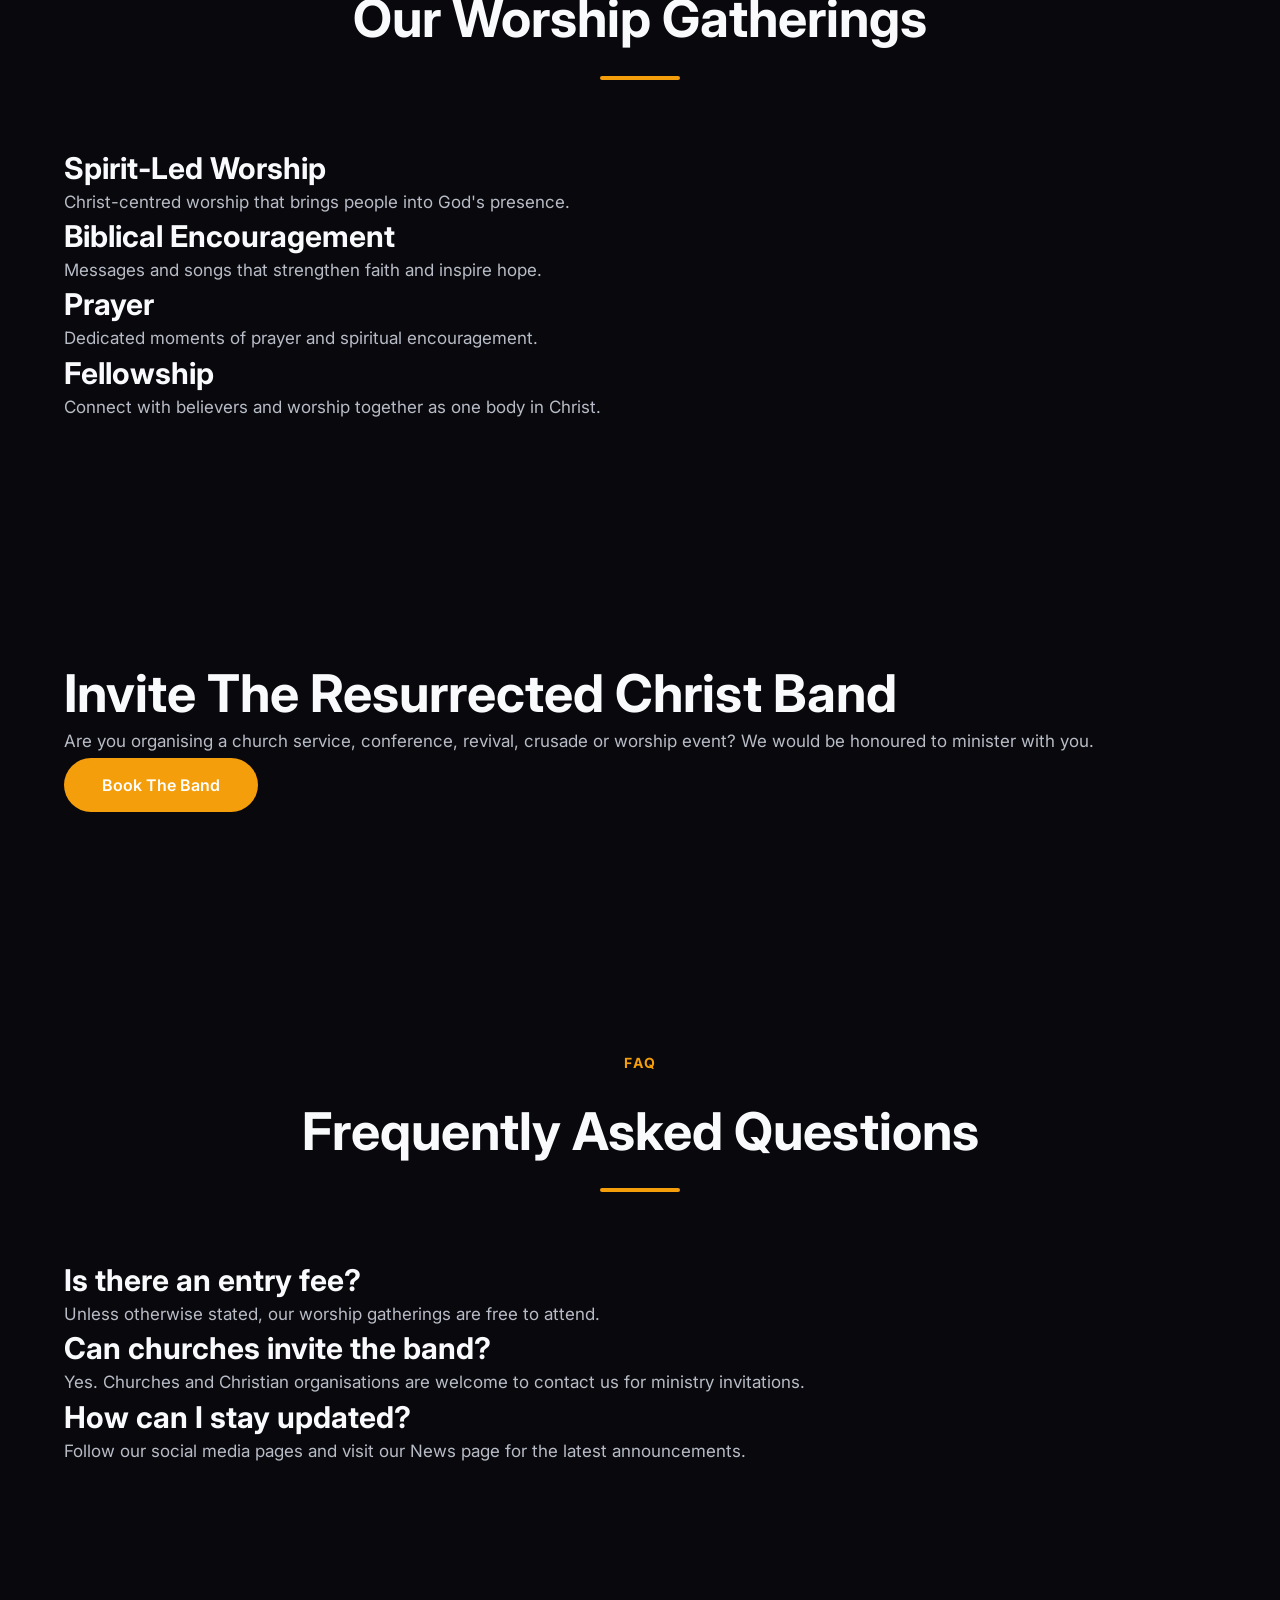
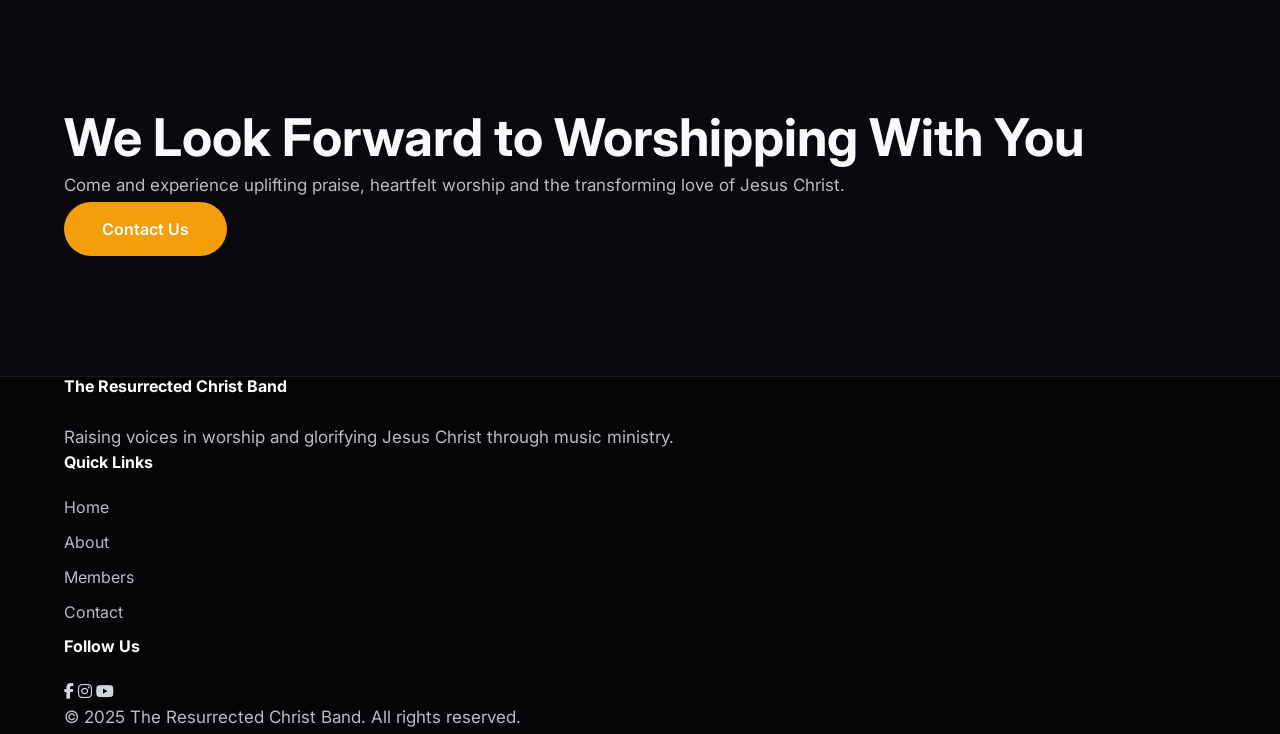
<file: events.html>
<!DOCTYPE html>
<html lang="en">
<head>

    <meta charset="UTF-8">
    <meta name="viewport" content="width=device-width, initial-scale=1.0">

    <title>Events - TRC Band</title>

    <link rel="stylesheet" href="style.css">

    <!-- Google Fonts -->
    <link rel="preconnect" href="https://fonts.googleapis.com">

    <link rel="preconnect" href="https://fonts.gstatic.com" crossorigin>

    <link href="https://fonts.googleapis.com/css2?family=Inter:wght@300;400;500;600;700;800&family=Cormorant+Garamond:wght@400;500;600&display=swap" rel="stylesheet">

    <!-- Font Awesome -->

    <link rel="stylesheet"
    href="https://cdnjs.cloudflare.com/ajax/libs/font-awesome/6.7.2/css/all.min.css">

</head>

<body>

<!-- ================= NAVIGATION ================= -->

<header>

<nav class="navbar">

   <div class="logo">

         <a href="index.html">
             
             <img src="images/logo.jpg" alt="The Resurrected Christ Band Logo">
         
         </a>    

        <h2>TRCB</h2>

    </div>

    <ul class="nav-links">

        <li><a href="index.html">Home</a></li>

        <li><a href="about.html">About</a></li>

        <li><a href="members.html">Members</a></li>

        <li><a href="music.html">Music</a></li>

        <li><a href="events.html" class="active">Events</a></li>

        <li><a href="gallery.html">Gallery</a></li>

        <li><a href="news.html">News</a></li>
    </ul>

    <a href="contact.html" class="nav-btn">
        Contact Us
    </a>

    <div class="menu-toggle">
        <i class="fas fa-bars"></i>
    </div>   

</nav>

</header>

<!-- MAIN CONTENT -->
<main id="main-content">    

<!-- PAGE HERO -->
<section class="hero page-hero">

    <div class="overlay"></div>

    <div class="hero-content">

        <span class="section-tag">OUR EVENTS</span>

        <h1>Upcoming Ministry Events</h1>

        <p>Join us as we worship and glorify Christ together.</p>

    </div>

</section>
    
<!-- INTRO -->

<section class="events-intro">

<div class="container">

<div class="section-header">

<span class="section-tag">MINISTRY EVENTS</span>

<h2>Come Worship With Us</h2>

</div>

<p class="intro-text">

The Resurrected Christ Band ministers through church services, worship experiences, conferences and gospel events. We invite you to join us as we lift the name of Jesus Christ through heartfelt praise and worship. We look forward to seeing you at our upcoming events.

</p>

</div>

</section>



<!-- UPCOMING EVENTS -->

<section class="upcoming-events">

<div class="container">

<div class="section-header">

<span class="section-tag">UPCOMING</span>

<h2>Scheduled Events</h2>

</div>

<div class="event-grid">

<div class="event-card">

<h4>26 JULY 2026</h4>

<h3>Ministration at Mount Olives Worship Sanctuary</h3>

<p><strong>Location:</strong> Olekasasi B, Ongata Rongai</p>

<p>A special worship service as we minister through praise and worship.</p>

<a href="contact.html" class="btn btn-primary">More Information</a>

</div>


<div class="event-card">

<h4>16 AUGUST 2026</h4>

<h3>Ministration at Mount Olives Worship Sanctuary</h3>

<p><strong>Location:</strong> Olekasasi B, Ongata Rongai</p>

<p>Join us for another powerful time of worship and fellowship.</p>

<a href="contact.html" class="btn btn-primary">More Information</a>

</div>


<div class="event-card">

<h4>28 AUGUST 2026</h4>

<h3>TRC Praise &amp; Worship Experience – Season 2</h3>

<p><strong>Location:</strong> Mount Olives Worship Sanctuary</p>

<p>An evening dedicated to worship, prayer and experiencing God's presence.</p>

<a href="contact.html" class="btn btn-primary">Reserve Your Seat</a>

</div>


<div class="event-card">

<h4>4 DECEMBER 2026</h4>

<h3>TRC Praise &amp; Worship Experience – Season 3</h3>

<p><strong>Location:</strong> Mount Olives Worship Sanctuary</p>

<p>Join believers from across the region for a powerful worship experience.</p>

<a href="contact.html" class="btn btn-primary">Reserve Your Seat</a>

</div>

</div>

</div>

</section>



<!-- WHAT TO EXPECT -->

<section class="what-to-expect">

<div class="container">

<div class="section-header">

<span class="section-tag">WHAT TO EXPECT</span>

<h2>Our Worship Gatherings</h2>

</div>

<div class="style-grid">

<div class="style-card">

<h3>Spirit-Led Worship</h3>

<p>Christ-centred worship that brings people into God's presence.</p>

</div>

<div class="style-card">

<h3>Biblical Encouragement</h3>

<p>Messages and songs that strengthen faith and inspire hope.</p>

</div>

<div class="style-card">

<h3>Prayer</h3>

<p>Dedicated moments of prayer and spiritual encouragement.</p>

</div>

<div class="style-card">

<h3>Fellowship</h3>

<p>Connect with believers and worship together as one body in Christ.</p>

</div>

</div>

</div>

</section>



<!-- BOOK THE BAND -->

<section class="booking-section">

<div class="container">

<div class="booking-card">

<h2>Invite The Resurrected Christ Band</h2>

<p>

Are you organising a church service, conference, revival, crusade or worship event?

We would be honoured to minister with you.

</p>

<a href="contact.html" class="btn btn-primary">

Book The Band

</a>

</div>

</div>

</section>



<!-- FAQ -->

<section class="event-faq">

<div class="container">

<div class="section-header">

<span class="section-tag">FAQ</span>

<h2>Frequently Asked Questions</h2>

</div>

<div class="faq-item">

<h3>Is there an entry fee?</h3>

<p>Unless otherwise stated, our worship gatherings are free to attend.</p>

</div>

<div class="faq-item">

<h3>Can churches invite the band?</h3>

<p>Yes. Churches and Christian organisations are welcome to contact us for ministry invitations.</p>

</div>

<div class="faq-item">

<h3>How can I stay updated?</h3>

<p>Follow our social media pages and visit our News page for the latest announcements.</p>

</div>

</div>

</section>



<!-- CALL TO ACTION -->

<section class="about-cta">

<div class="container">

<h2>We Look Forward to Worshipping With You</h2>

<p>

Come and experience uplifting praise, heartfelt worship and the transforming love of Jesus Christ.

</p>

<a href="contact.html" class="btn btn-primary">

Contact Us

</a>

</div>

</section>

</main>    
    
<!-- FOOTER -->

<footer>

    <div class="container">

        <div class="footer-content">

            <div>

                <h4>The Resurrected Christ Band</h4>

                <p>
                    Raising voices in worship and glorifying Jesus Christ through music ministry.
                </p>

            </div>

            <div>

                <h4>Quick Links</h4>

                <ul>

                    <li><a href="index.html">Home</a></li>

                    <li><a href="about.html">About</a></li>

                    <li><a href="members.html">Members</a></li>

                    <li><a href="contact.html">Contact</a></li>

                </ul>

            </div>

            <div>

                <h4>Follow Us</h4>

                <div class="social-links">

                    <a href="#"><i class="fab fa-facebook-f"></i></a>

                    <a href="#"><i class="fab fa-instagram"></i></a>

                    <a href="#"><i class="fab fa-youtube"></i></a>

                </div>

            </div>

        </div>

        <div class="footer-bottom">

            <p>&copy; 2025 The Resurrected Christ Band. All rights reserved.</p>

        </div>

    </div>

</footer>

     <script>
        const menuToggle = document.querySelector(".menu-toggle");
        const navLinks = document.querySelector(".nav-links");
        
        menuToggle.addEventListener("click", () => {
            navLinks.classList.toggle("active");
        });
</script>
    
</body>
</html>
</file>
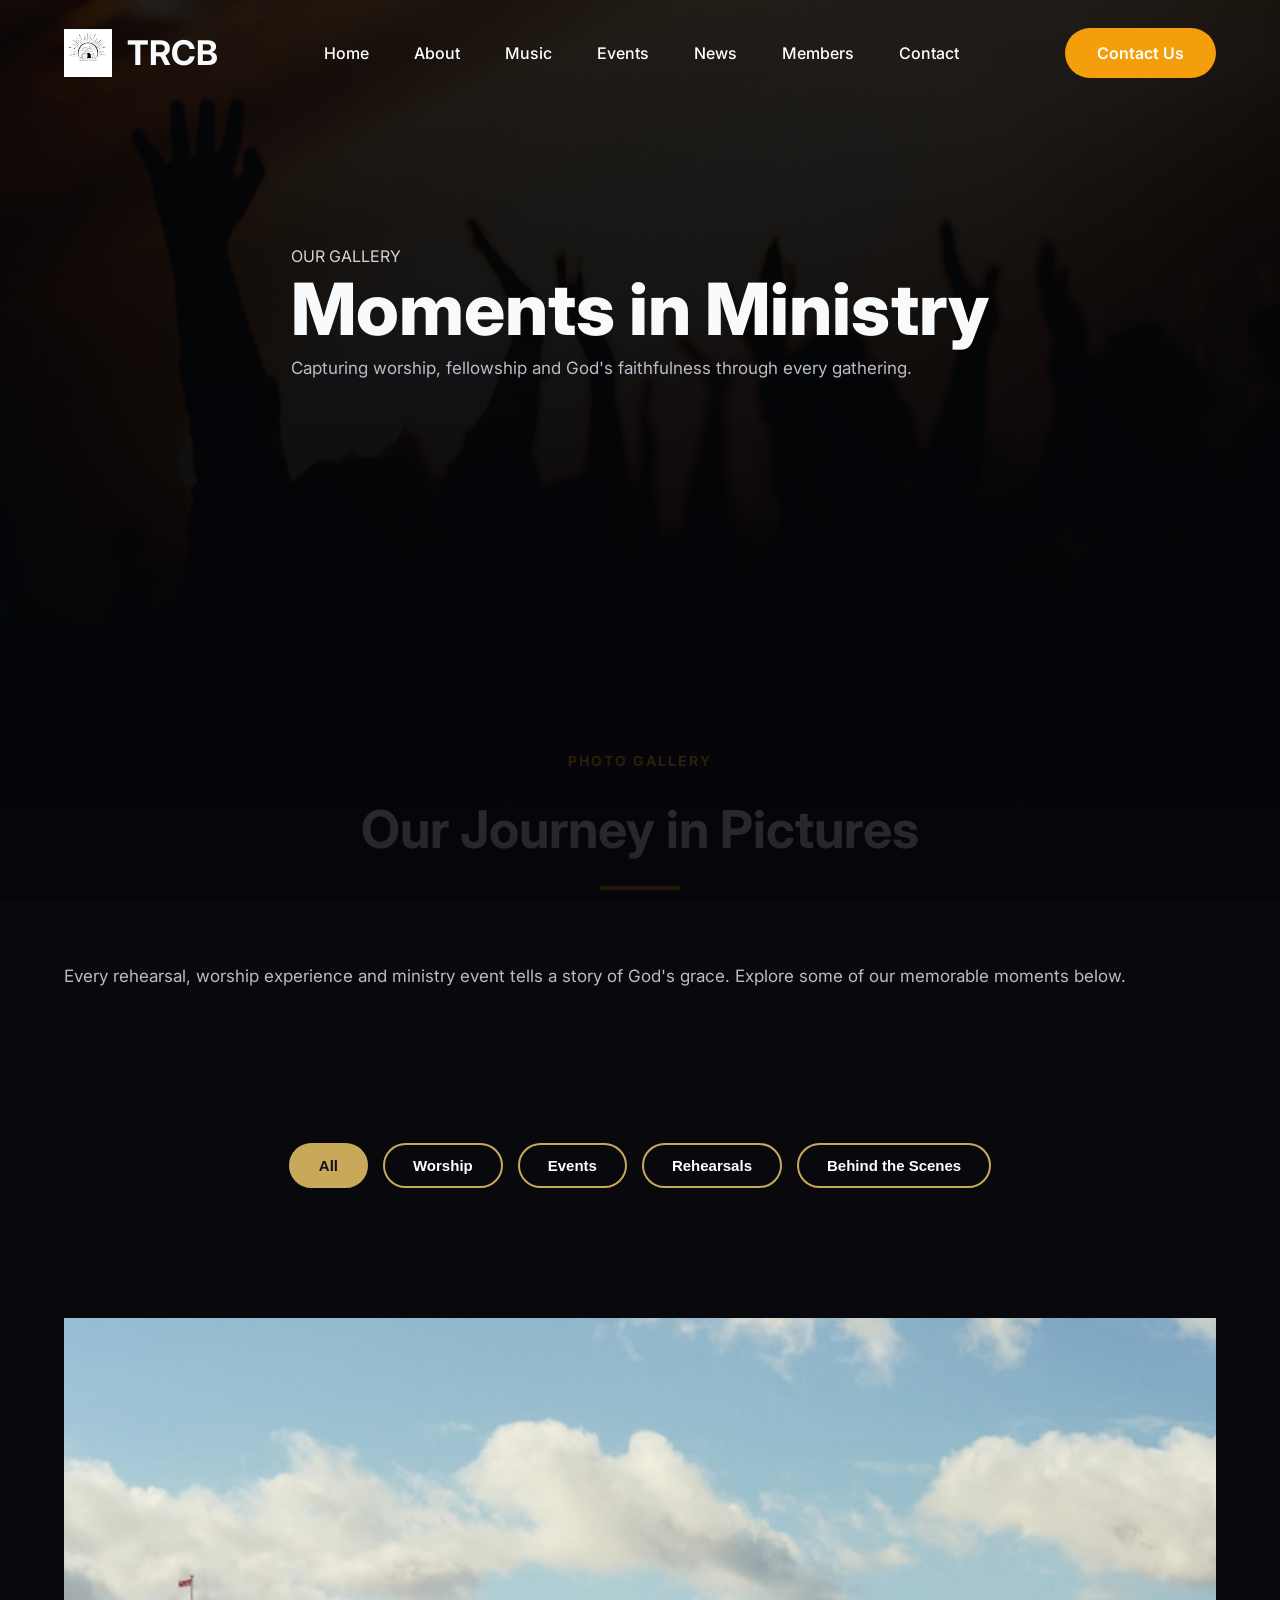
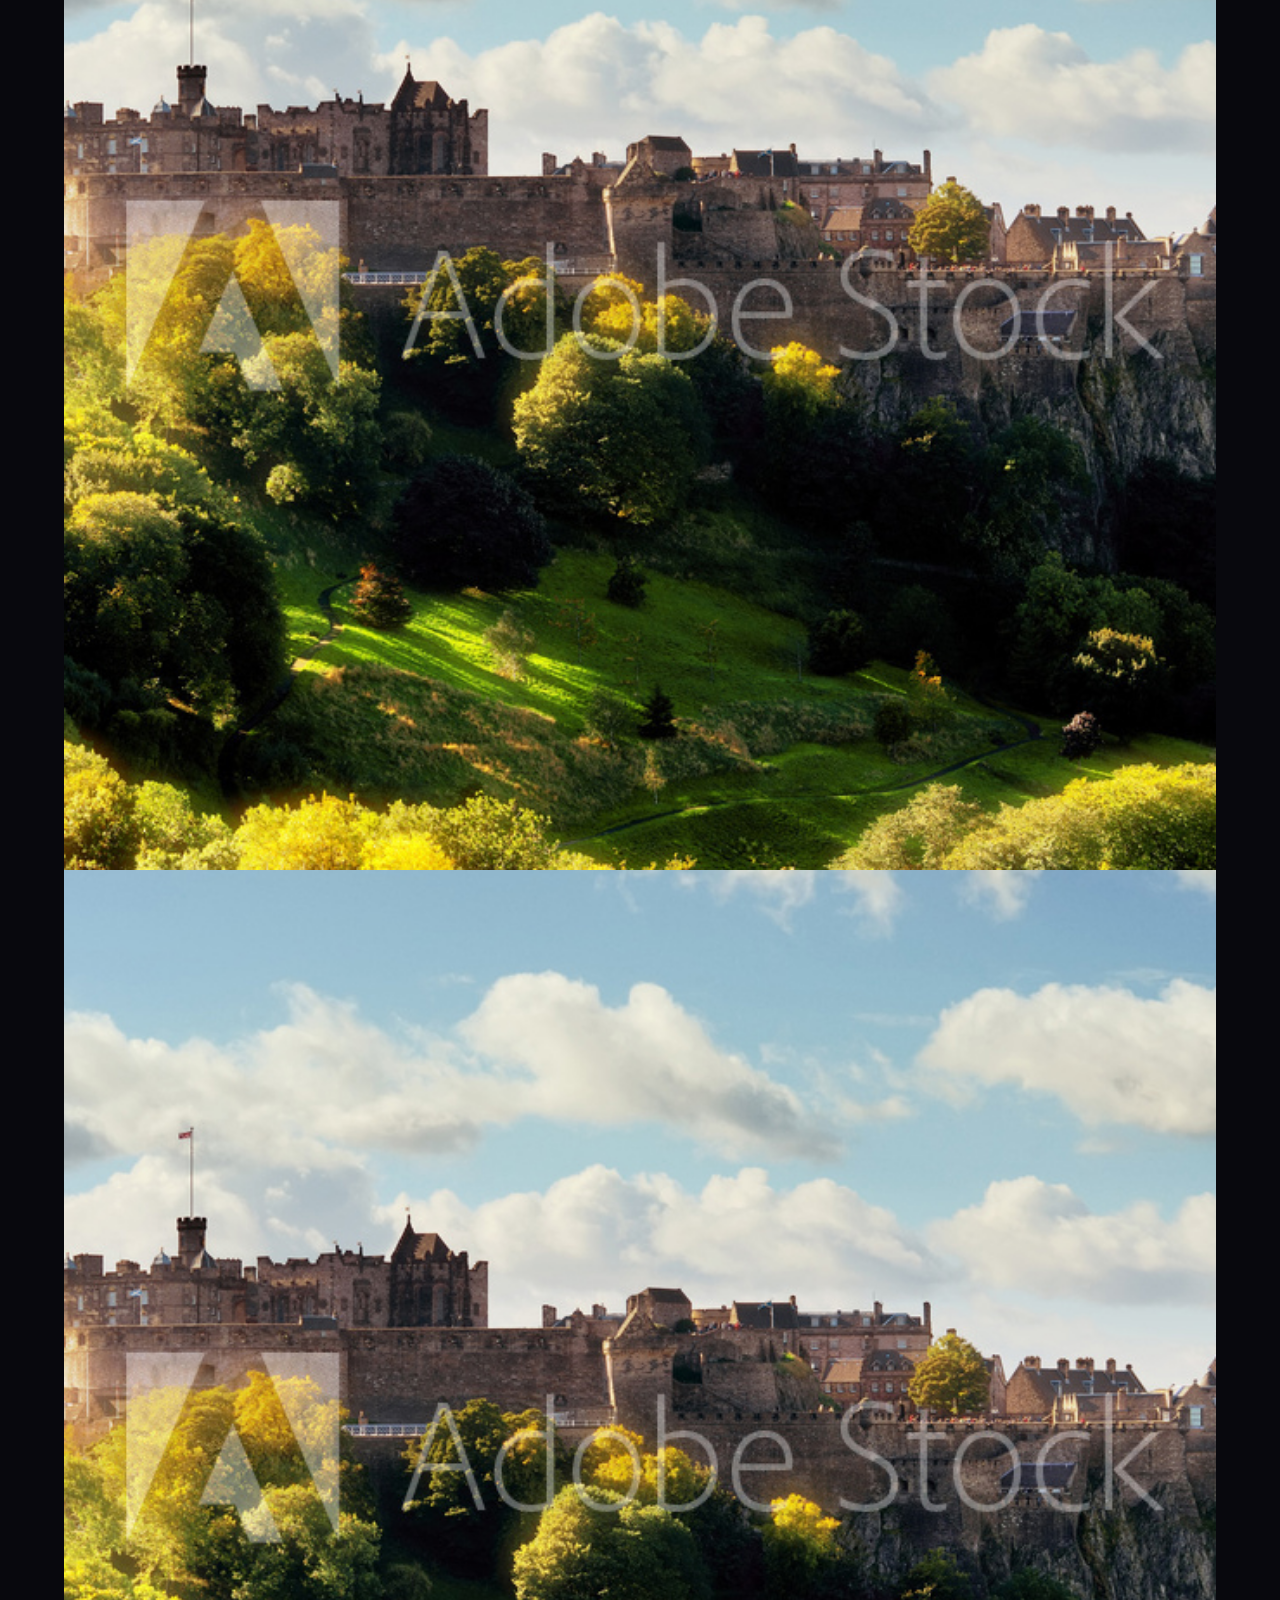
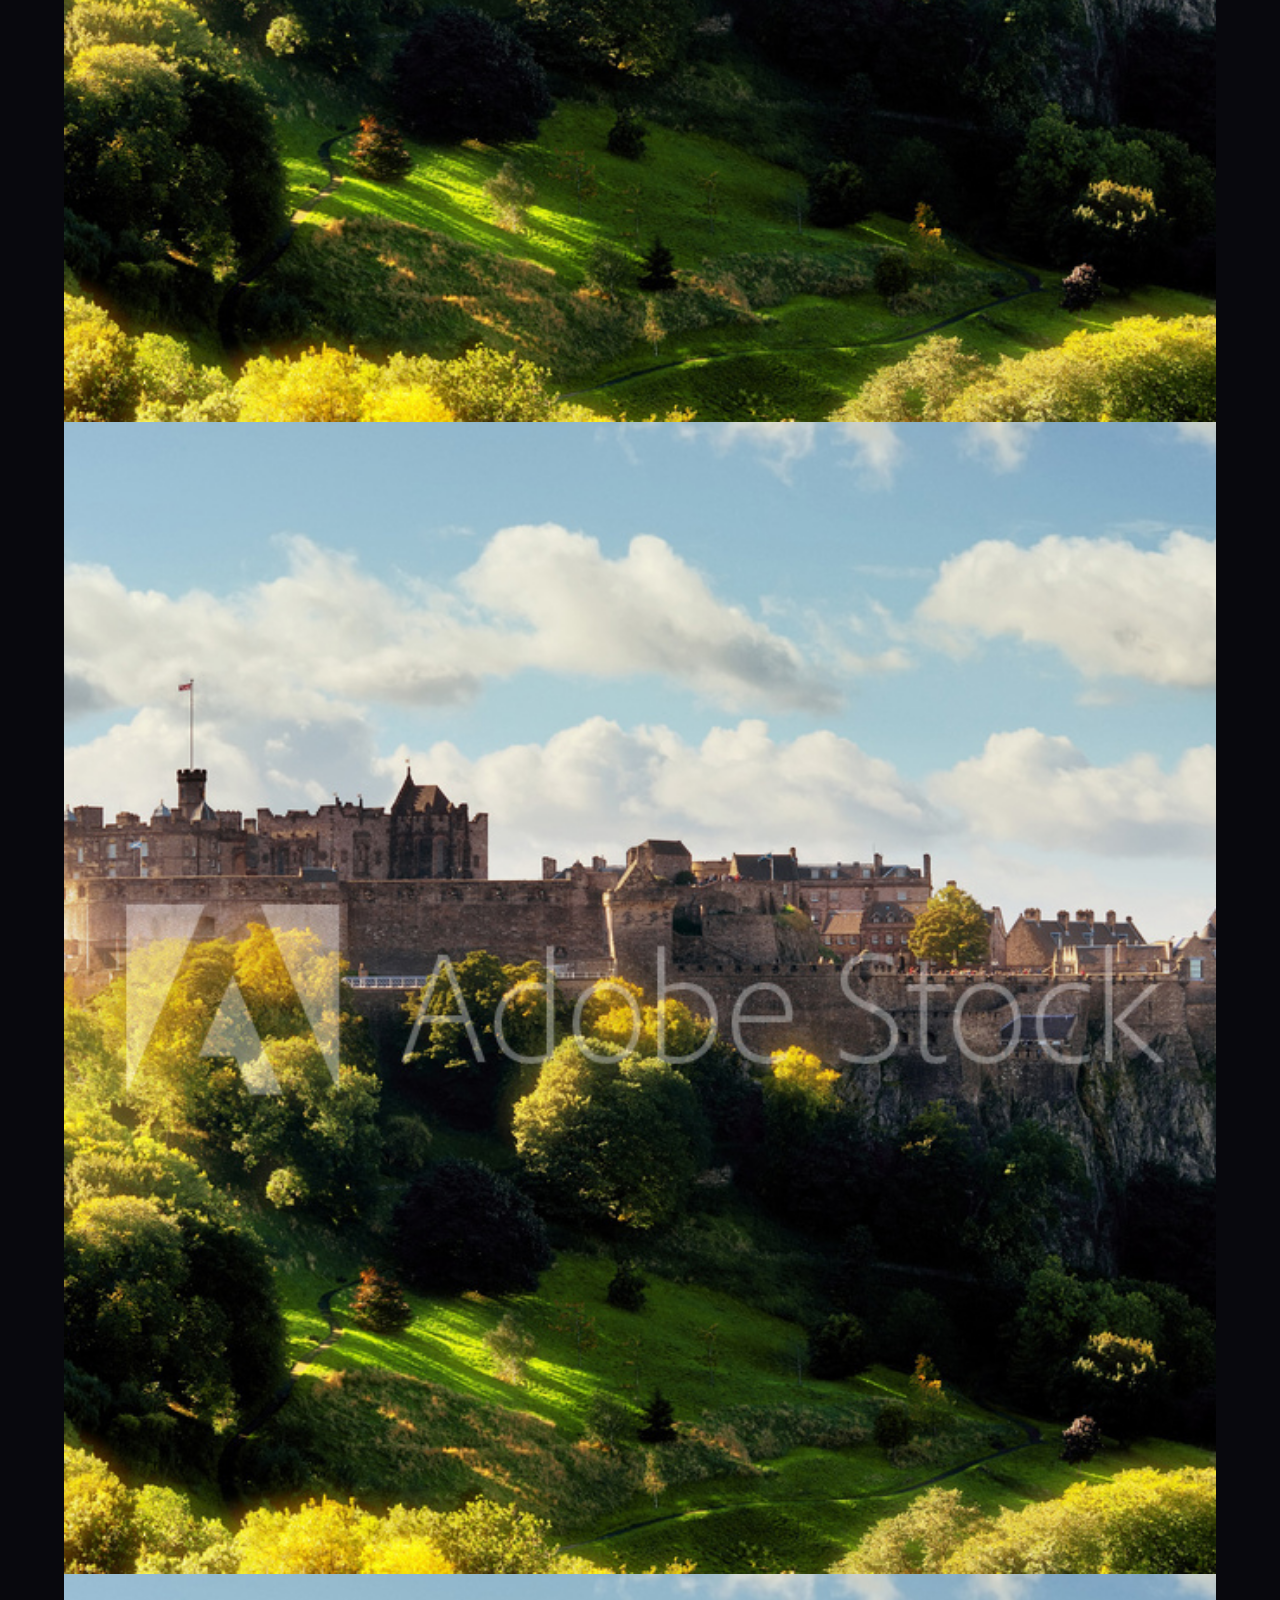
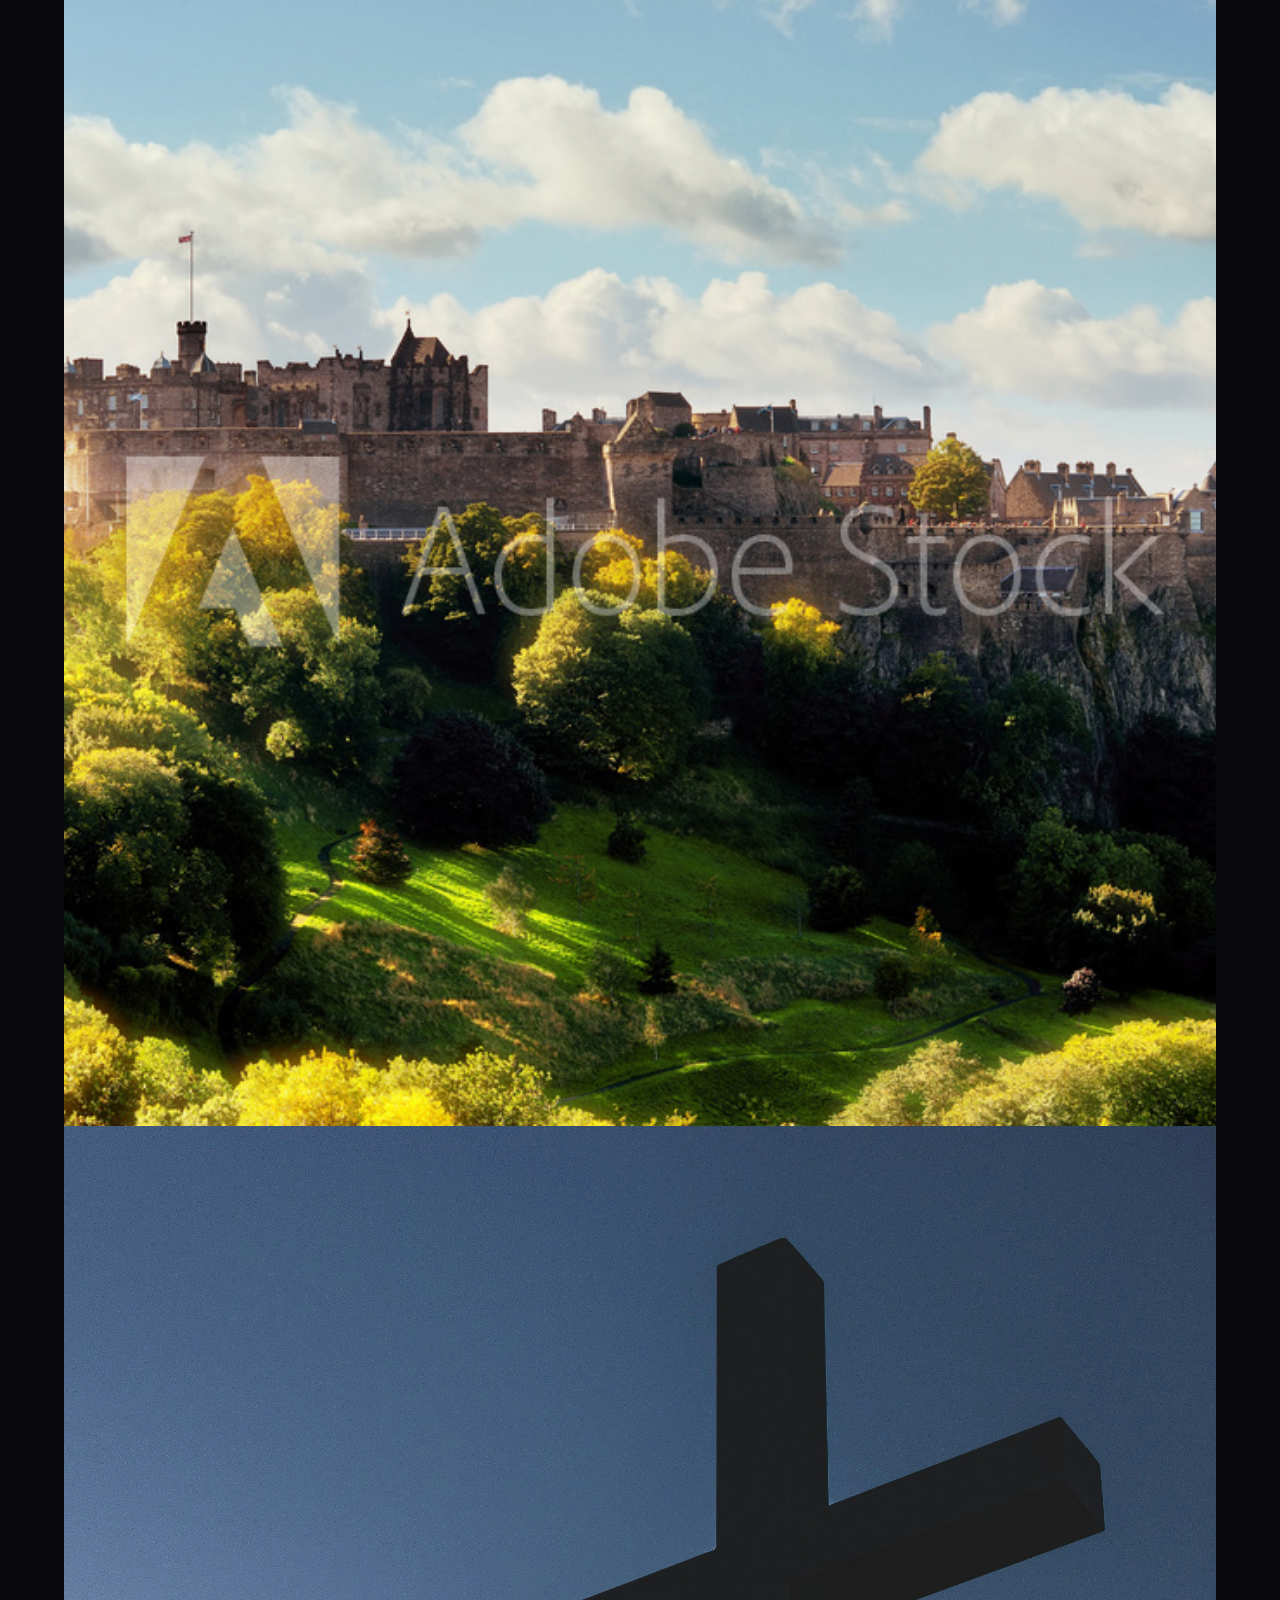
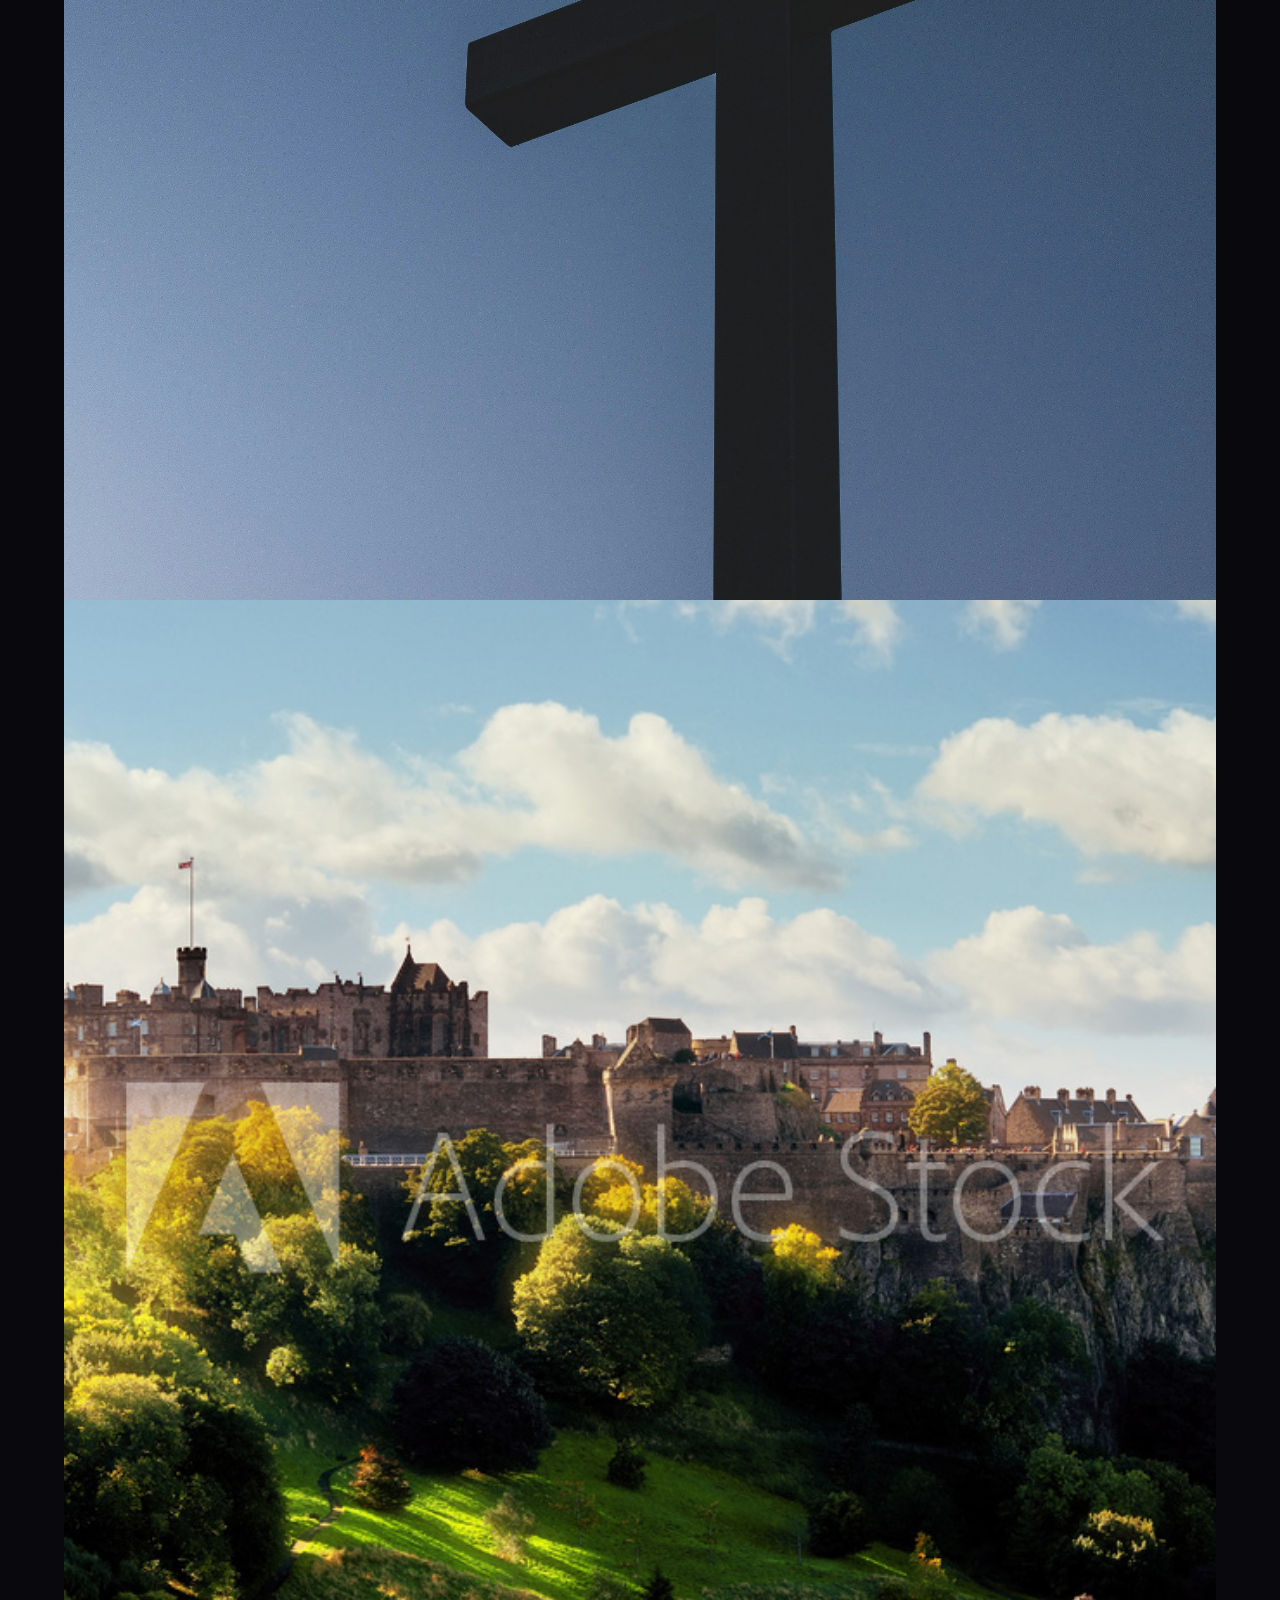
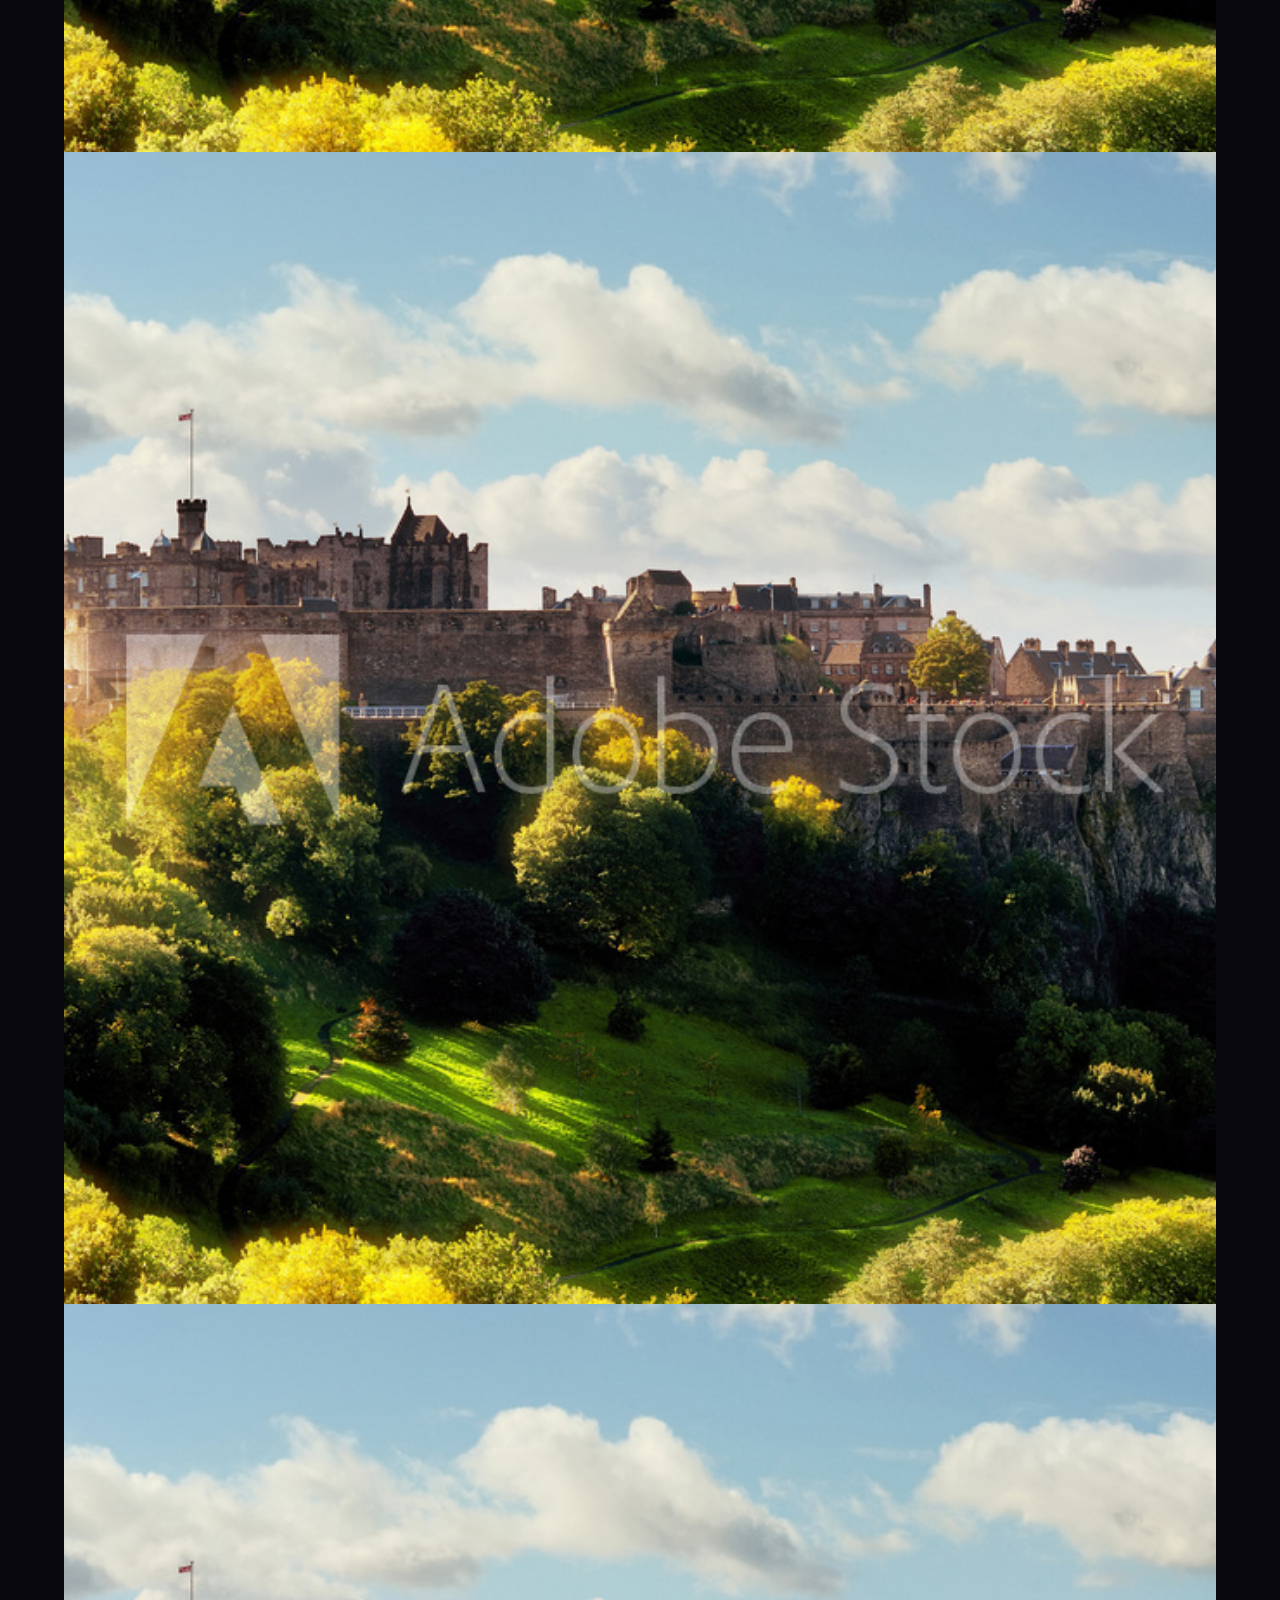
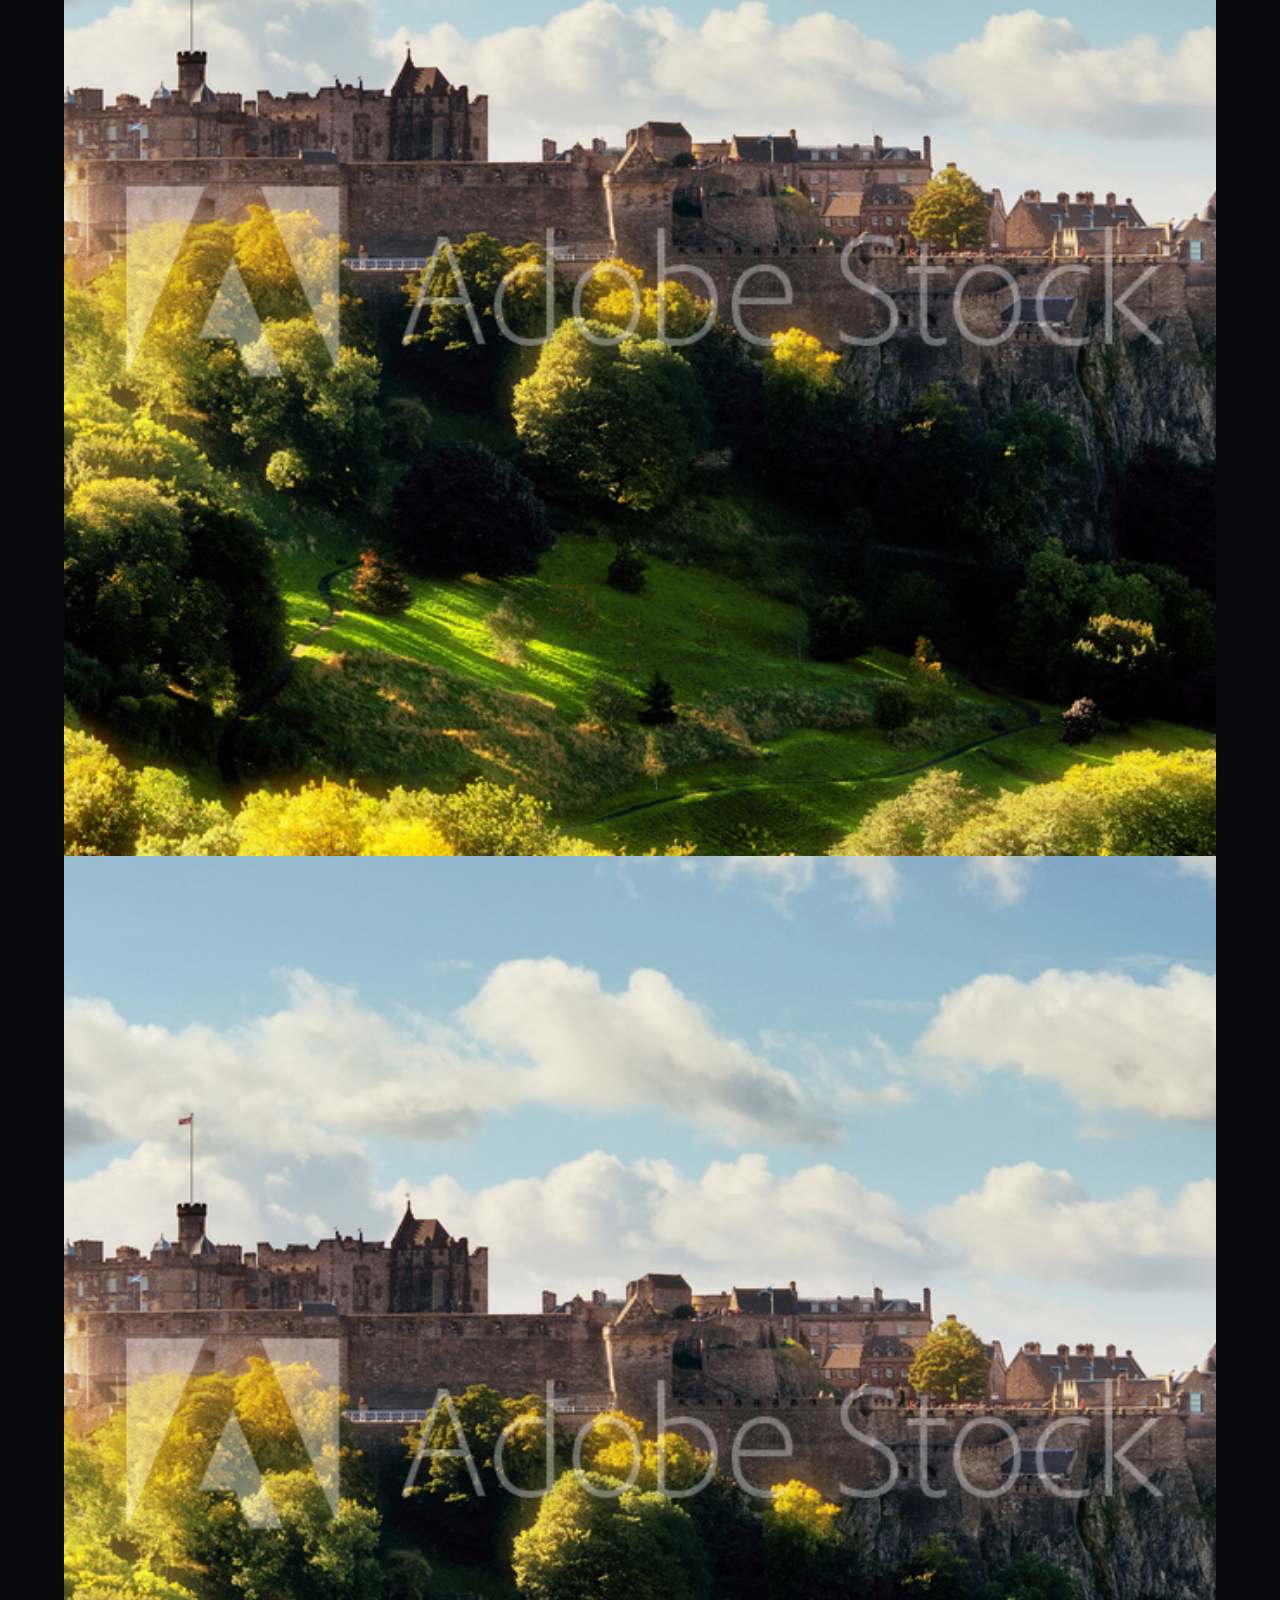
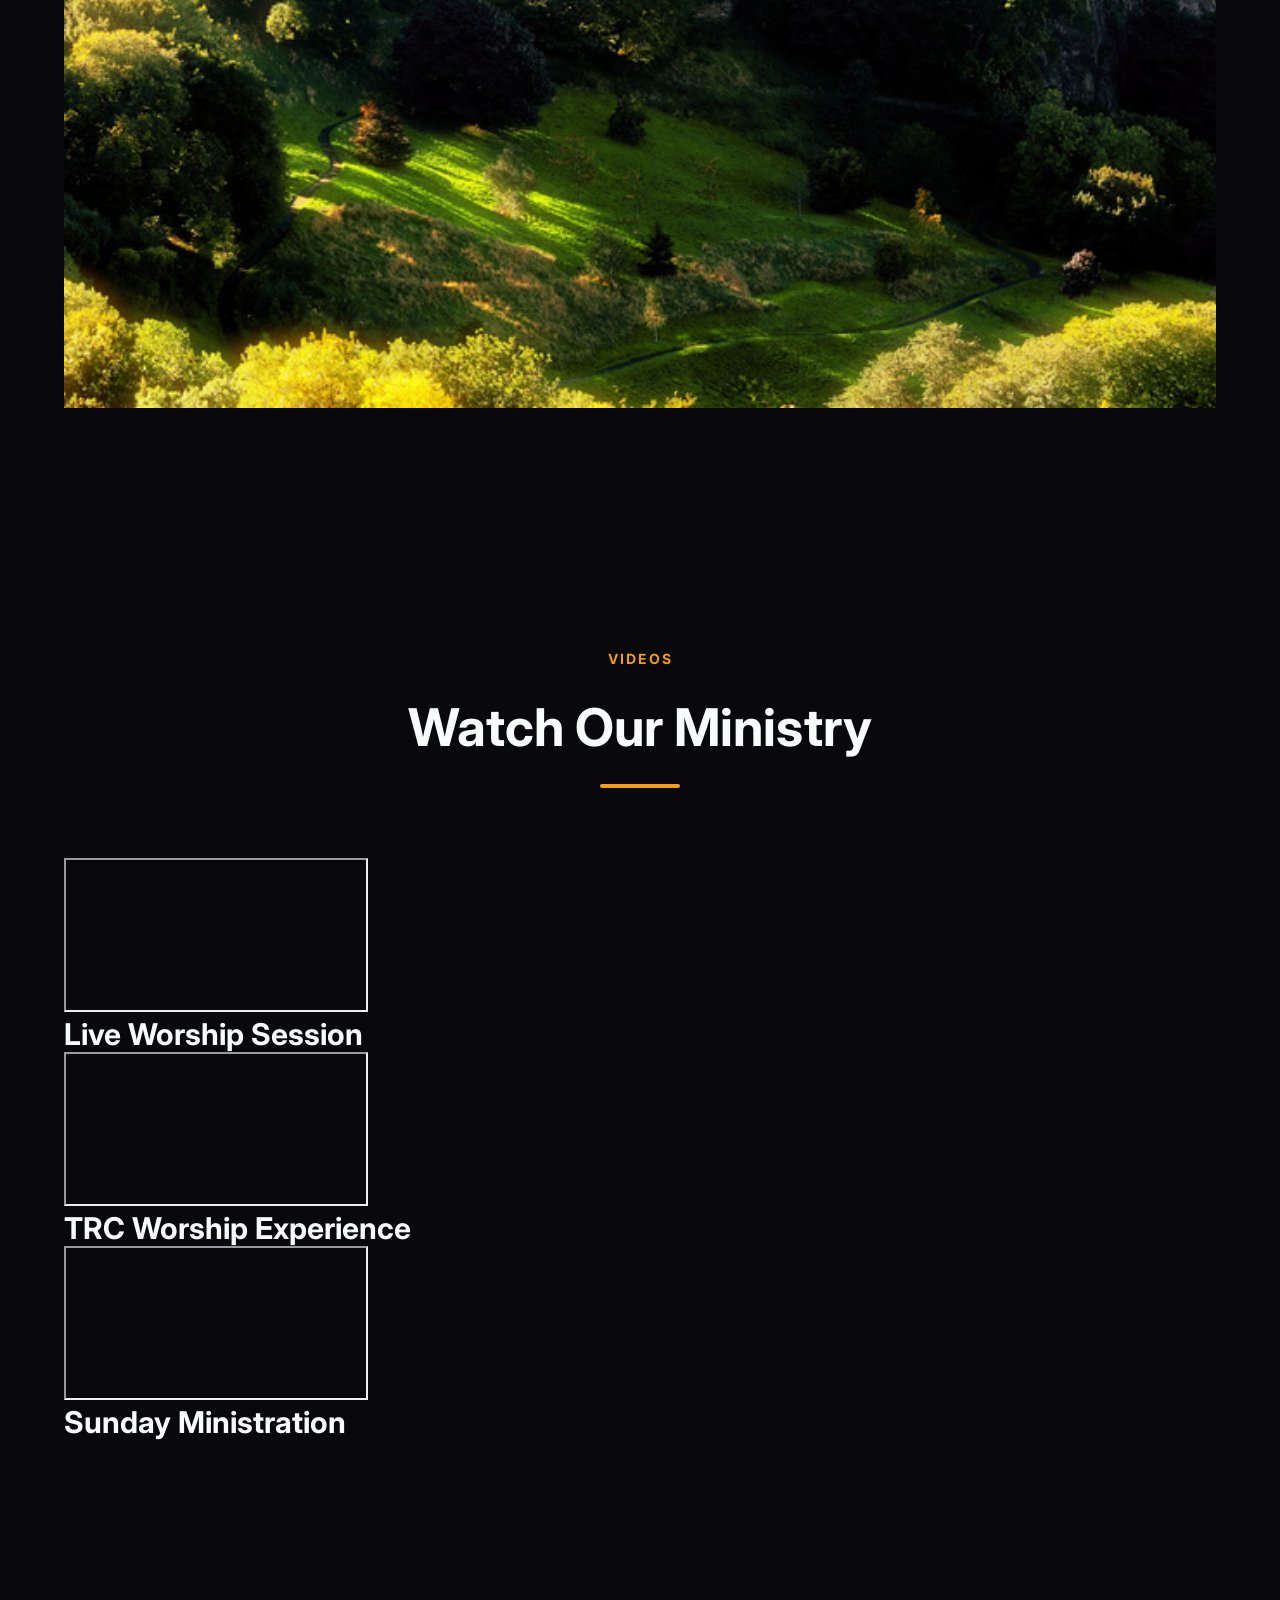
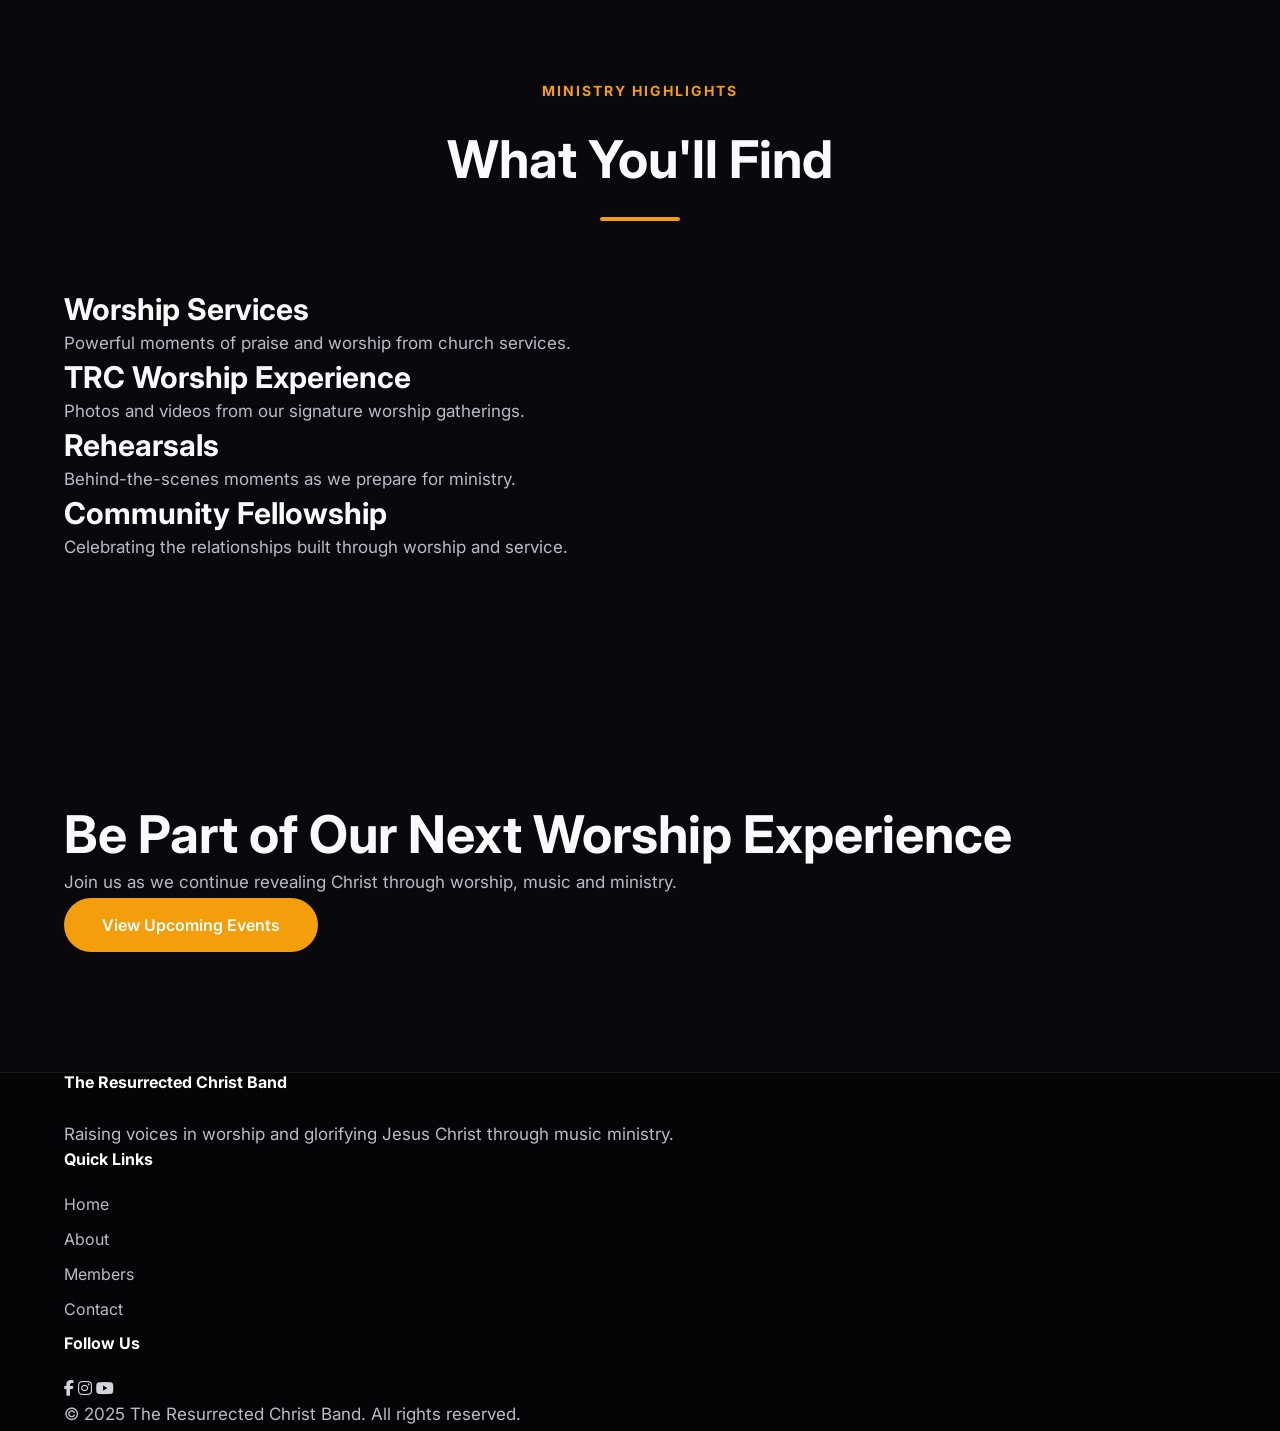
<file: gallery.html>
<!DOCTYPE html>
<html lang="en">
<head>

    <meta charset="UTF-8">
    <meta name="viewport" content="width=device-width, initial-scale=1.0">

    <title>The Resurrected Christ Band</title>

    <link rel="stylesheet" href="style.css">

    <!-- Google Fonts -->
    <link rel="preconnect" href="https://fonts.googleapis.com">
    <link rel="preconnect" href="https://fonts.gstatic.com" crossorigin>
    <link href="https://fonts.googleapis.com/css2?family=Inter:wght@300;400;500;600;700;800&family=Cormorant+Garamond:wght@400;500;600&display=swap" rel="stylesheet">

    <!-- Font Awesome -->
    <link rel="stylesheet"
    href="https://cdnjs.cloudflare.com/ajax/libs/font-awesome/6.7.2/css/all.min.css">

</head>

<body>

<!-- ================= NAVIGATION ================= -->

<header>

<nav class="navbar">

    <div class="logo">

        <img src="images/logo.jpg" alt="TRCB Logo">

        <h2>TRCB</h2>

    </div>

    <div class="menu-toggle" onclick="toggleMenu()">
        <i class="fas fa-bars"></i>
    </div>

    <ul class="nav-links">

        <li><a href="index.html">Home</a></li>

        <li><a href="about.html">About</a></li>

        <li><a href="music.html">Music</a></li>

        <li><a href="events.html">Events</a></li>

        <li><a href="news.html">News</a></li>

        <li><a href="members.html">Members</a></li>

        <li><a href="contact.html">Contact</a></li>

    </ul>

    <a href="contact.html" class="nav-btn">
        Contact Us
    </a>

</nav>
</header>    
    
<!-- PAGE HERO -->

<section class="page-hero">

    <div class="overlay"></div>

    <div class="hero-content">

        <span>OUR GALLERY</span>

        <h1>Moments in Ministry</h1>

        <p>Capturing worship, fellowship and God's faithfulness through every gathering.</p>

    </div>

</section>

<!-- INTRO -->

<section class="gallery-intro">

<div class="container">

<div class="section-header">

<span class="section-tag">PHOTO GALLERY</span>

<h2>Our Journey in Pictures</h2>

</div>

<p class="intro-text">

Every rehearsal, worship experience and ministry event tells a story of God's grace. Explore some of our memorable moments below.

</p>

</div>

</section>
    

<!-- FILTERS -->

<section class="gallery-filter">

<div class="container">

<div class="filter-buttons">

<button class="active">All</button>

<button>Worship</button>

<button>Events</button>

<button>Rehearsals</button>

<button>Behind the Scenes</button>

</div>

</div>

</section>
    

<!-- GALLERY GRID -->

<section class="gallery">

<div class="container">

<div class="gallery-grid">

<div class="gallery-item">
<img src="images/thumbnail-square-placeholder.jpg" alt="Gallery Image">
</div>

<div class="gallery-item">
<img src="images/thumbnail-square-placeholder.jpg" alt="Gallery Image">
</div>

<div class="gallery-item">
<img src="images/thumbnail-square-placeholder.jpg" alt="Gallery Image">
</div>

<div class="gallery-item">
<img src="images/thumbnail-square-placeholder.jpg" alt="Gallery Image">
</div>

<div class="gallery-item">
<img src="images/placeholder.jpg" alt="Gallery Image">
</div>

<div class="gallery-item">
<img src="images/thumbnail-square-placeholder.jpg" alt="Gallery Image">
</div>

<div class="gallery-item">
<img src="images/thumbnail-square-placeholder.jpg" alt="Gallery Image">
</div>

<div class="gallery-item">
<img src="images/thumbnail-square-placeholder.jpg" alt="Gallery Image">
</div>

<div class="gallery-item">
<img src="images/thumbnail-square-placeholder.jpg" alt="Gallery Image">
</div>

</div>

</div>

</section>

<!-- VIDEOS -->

<section class="video-gallery">

<div class="container">

<div class="section-header">

<span class="section-tag">VIDEOS</span>

<h2>Watch Our Ministry</h2>

</div>

<div class="video-grid">

<div class="video-card">

<iframe
src="https://www.youtube.com/embed/YOUR_VIDEO_ID"
title="Live Worship Session"
allowfullscreen>
</iframe>

<h3>Live Worship Session</h3>

</div>

<div class="video-card">

<iframe
src="https://www.youtube.com/embed/YOUR_VIDEO_ID"
title="TRC Worship Experience"
allowfullscreen>
</iframe>

<h3>TRC Worship Experience</h3>

</div>

<div class="video-card">

<iframe
src="https://www.youtube.com/embed/YOUR_VIDEO_ID"
title="Sunday Ministration"
allowfullscreen>
</iframe>

<h3>Sunday Ministration</h3>

</div>

</div>

</div>

</section>

<!-- HIGHLIGHTS -->

<section class="highlights">

<div class="container">

<div class="section-header">

<span class="section-tag">MINISTRY HIGHLIGHTS</span>

<h2>What You'll Find</h2>

</div>

<div class="style-grid">

<div class="style-card">

<h3>Worship Services</h3>

<p>Powerful moments of praise and worship from church services.</p>

</div>

<div class="style-card">

<h3>TRC Worship Experience</h3>

<p>Photos and videos from our signature worship gatherings.</p>

</div>

<div class="style-card">

<h3>Rehearsals</h3>

<p>Behind-the-scenes moments as we prepare for ministry.</p>

</div>

<div class="style-card">

<h3>Community Fellowship</h3>

<p>Celebrating the relationships built through worship and service.</p>

</div>

</div>

</div>

</section>

<!-- CTA -->

<section class="about-cta">

<div class="container">

<h2>Be Part of Our Next Worship Experience</h2>

<p>

Join us as we continue revealing Christ through worship, music and ministry.

</p>

<a href="events.html" class="btn btn-primary">

View Upcoming Events

</a>

</div>

</section>

<!-- FOOTER -->

<footer>

<div class="container">

<div class="footer-content">

<div>

<h4>The Resurrected Christ Band</h4>

<p>
Raising voices in worship and glorifying Jesus Christ through music ministry.
</p>

</div>

<div>

<h4>Quick Links</h4>

<ul>

<li><a href="index.html">Home</a></li>

<li><a href="about.html">About</a></li>

<li><a href="members.html">Members</a></li>

<li><a href="contact.html">Contact</a></li>

</ul>

</div>

<div>

<h4>Follow Us</h4>

<div class="social-links">

<a href="#"><i class="fab fa-facebook-f"></i></a>

<a href="#"><i class="fab fa-instagram"></i></a>

<a href="#"><i class="fab fa-youtube"></i></a>

</div>

</div>

</div>

<div class="footer-bottom">

<p>&copy; 2025 The Resurrected Christ Band. All rights reserved.</p>

</div>

</div>

</footer>

     <script>
        const menuToggle = document.querySelector(".menu-toggle");
        const navLinks = document.querySelector(".nav-links");
        
        menuToggle.addEventListener("click", () => {
            navLinks.classList.toggle("active");
        });
</script>
    
</body>
</html>
</file>
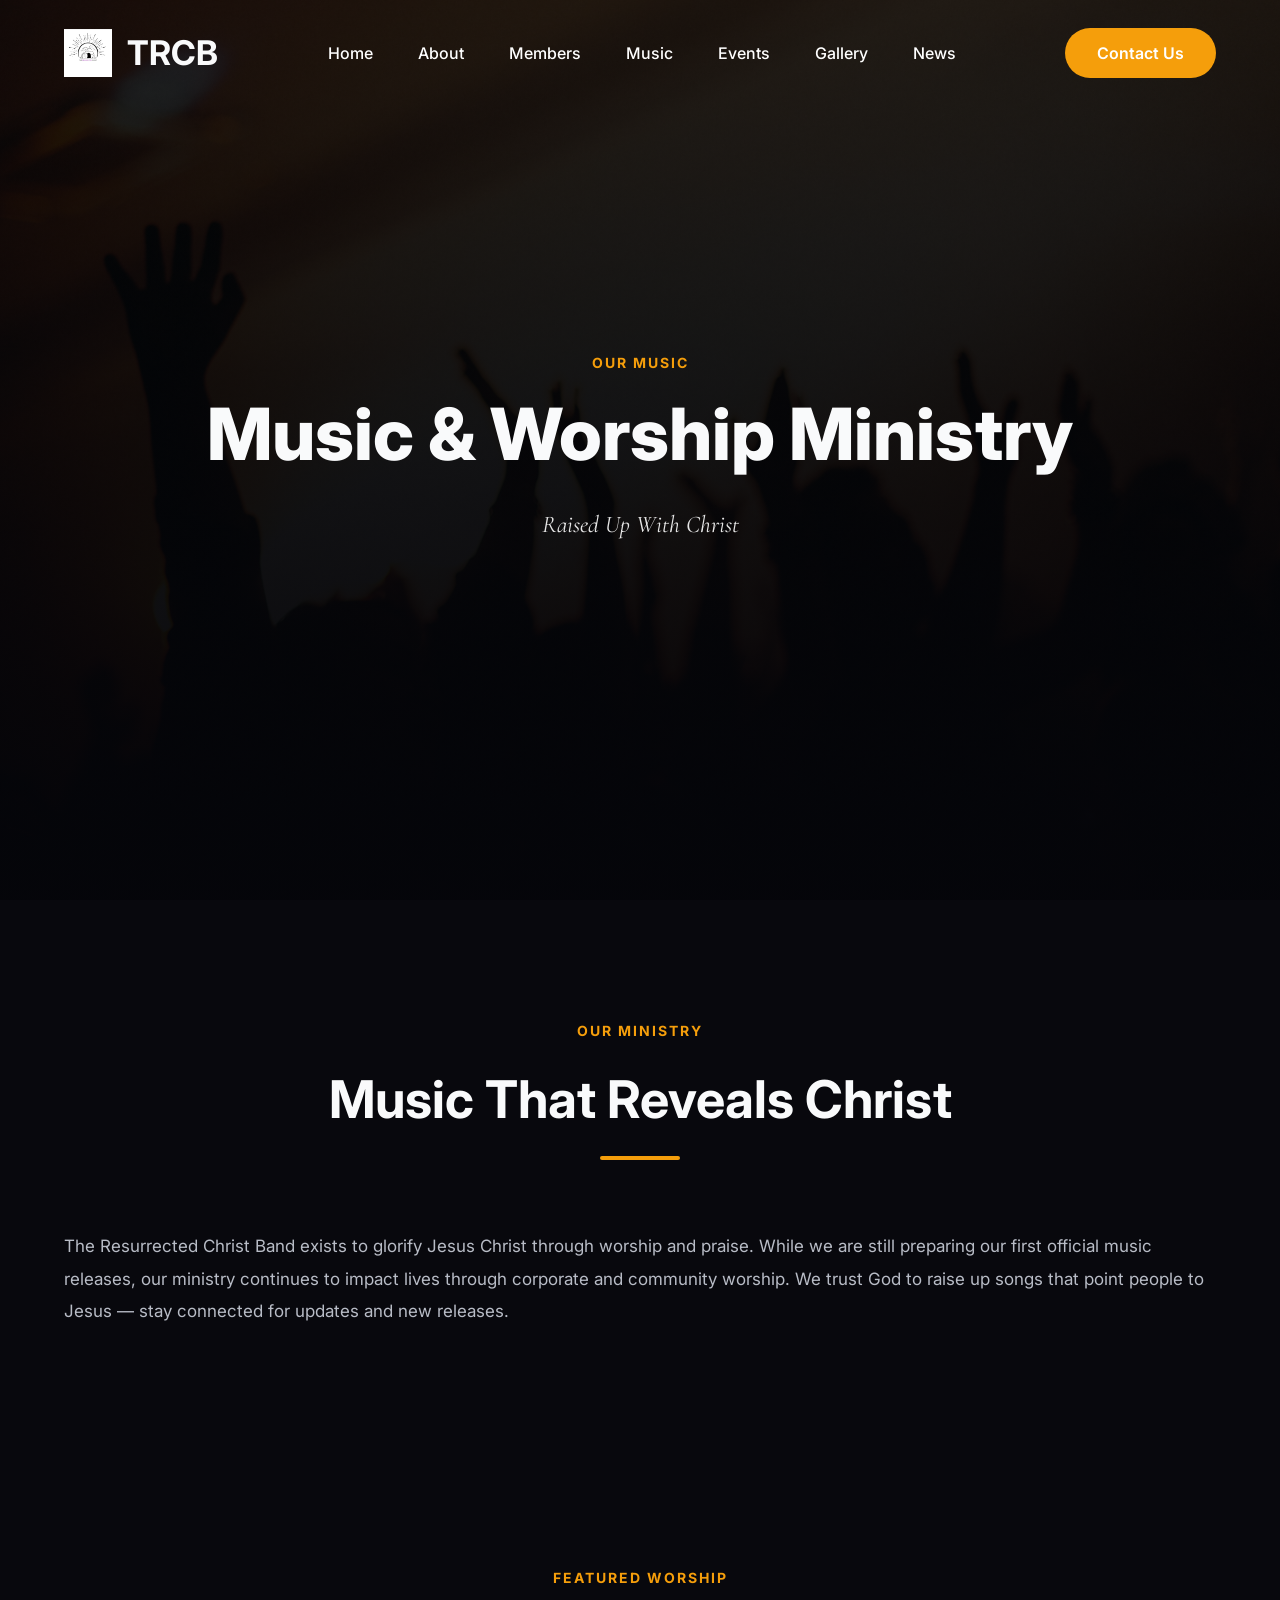
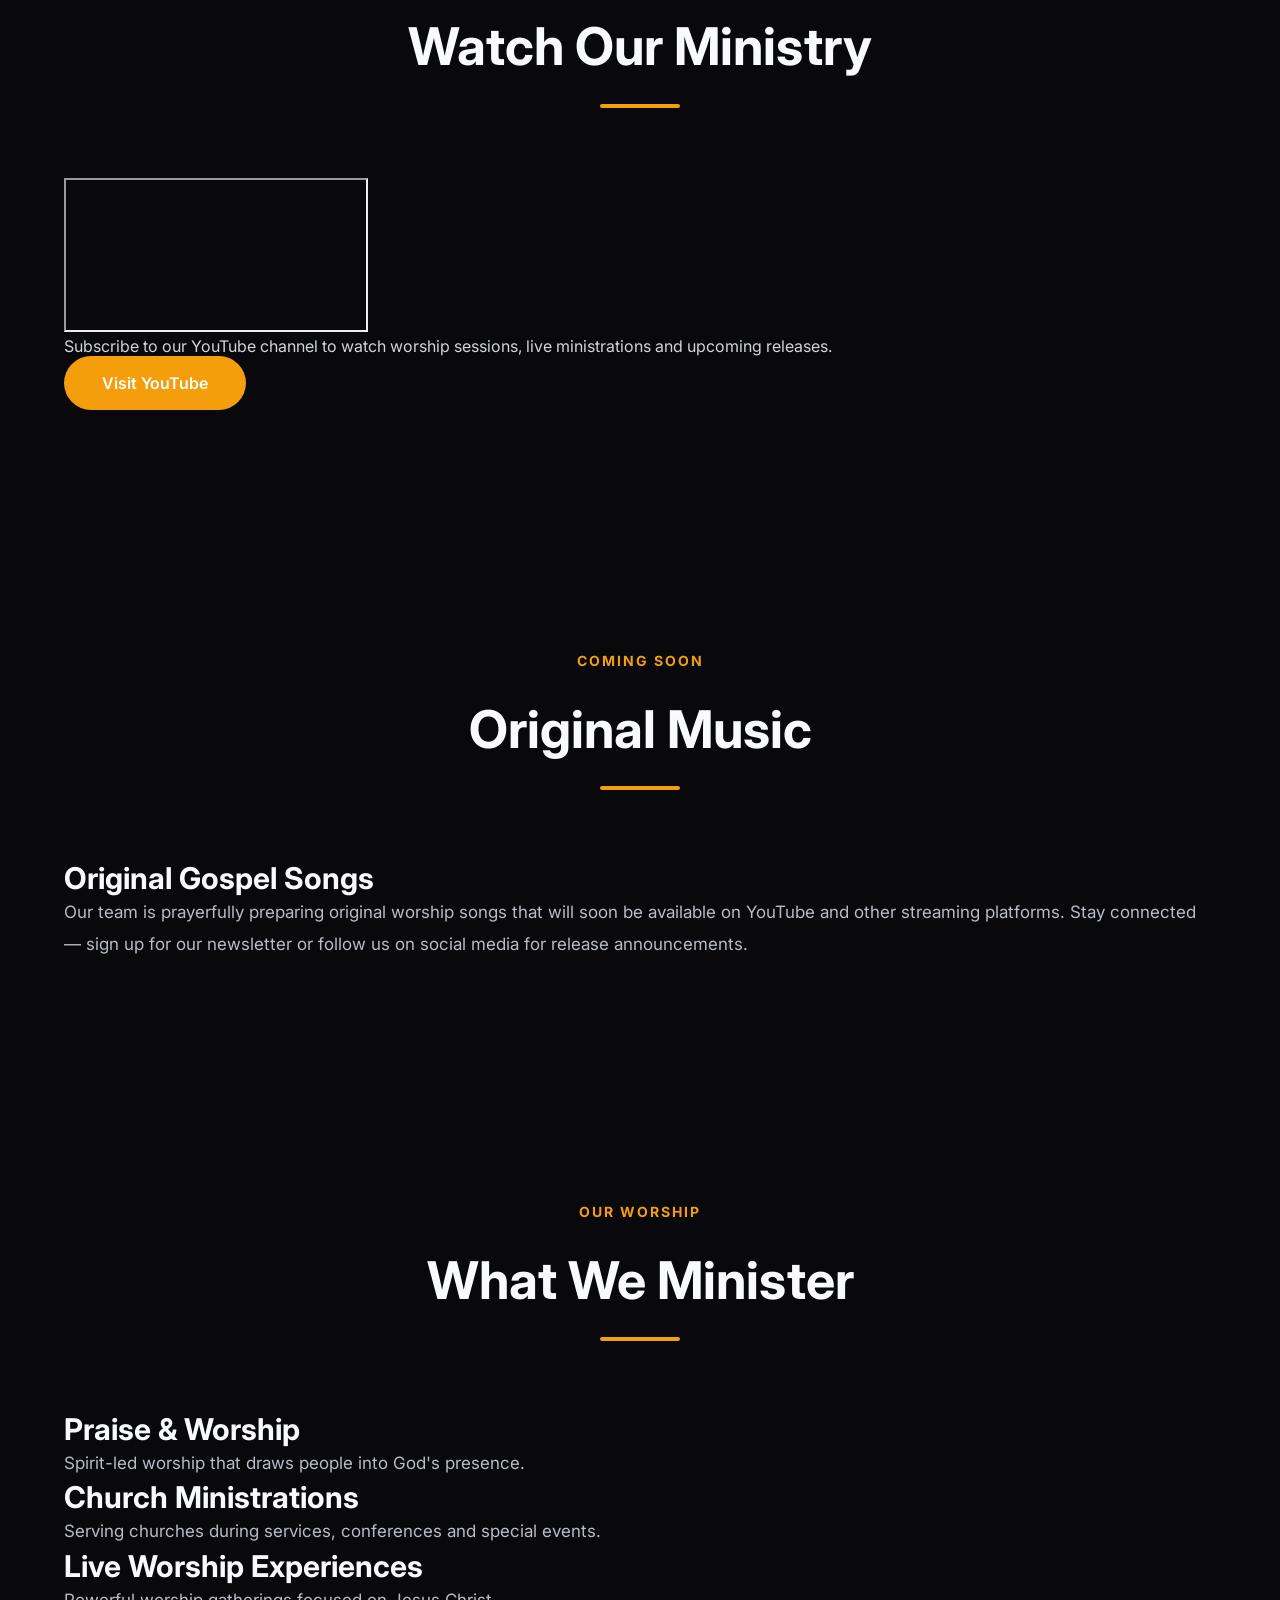
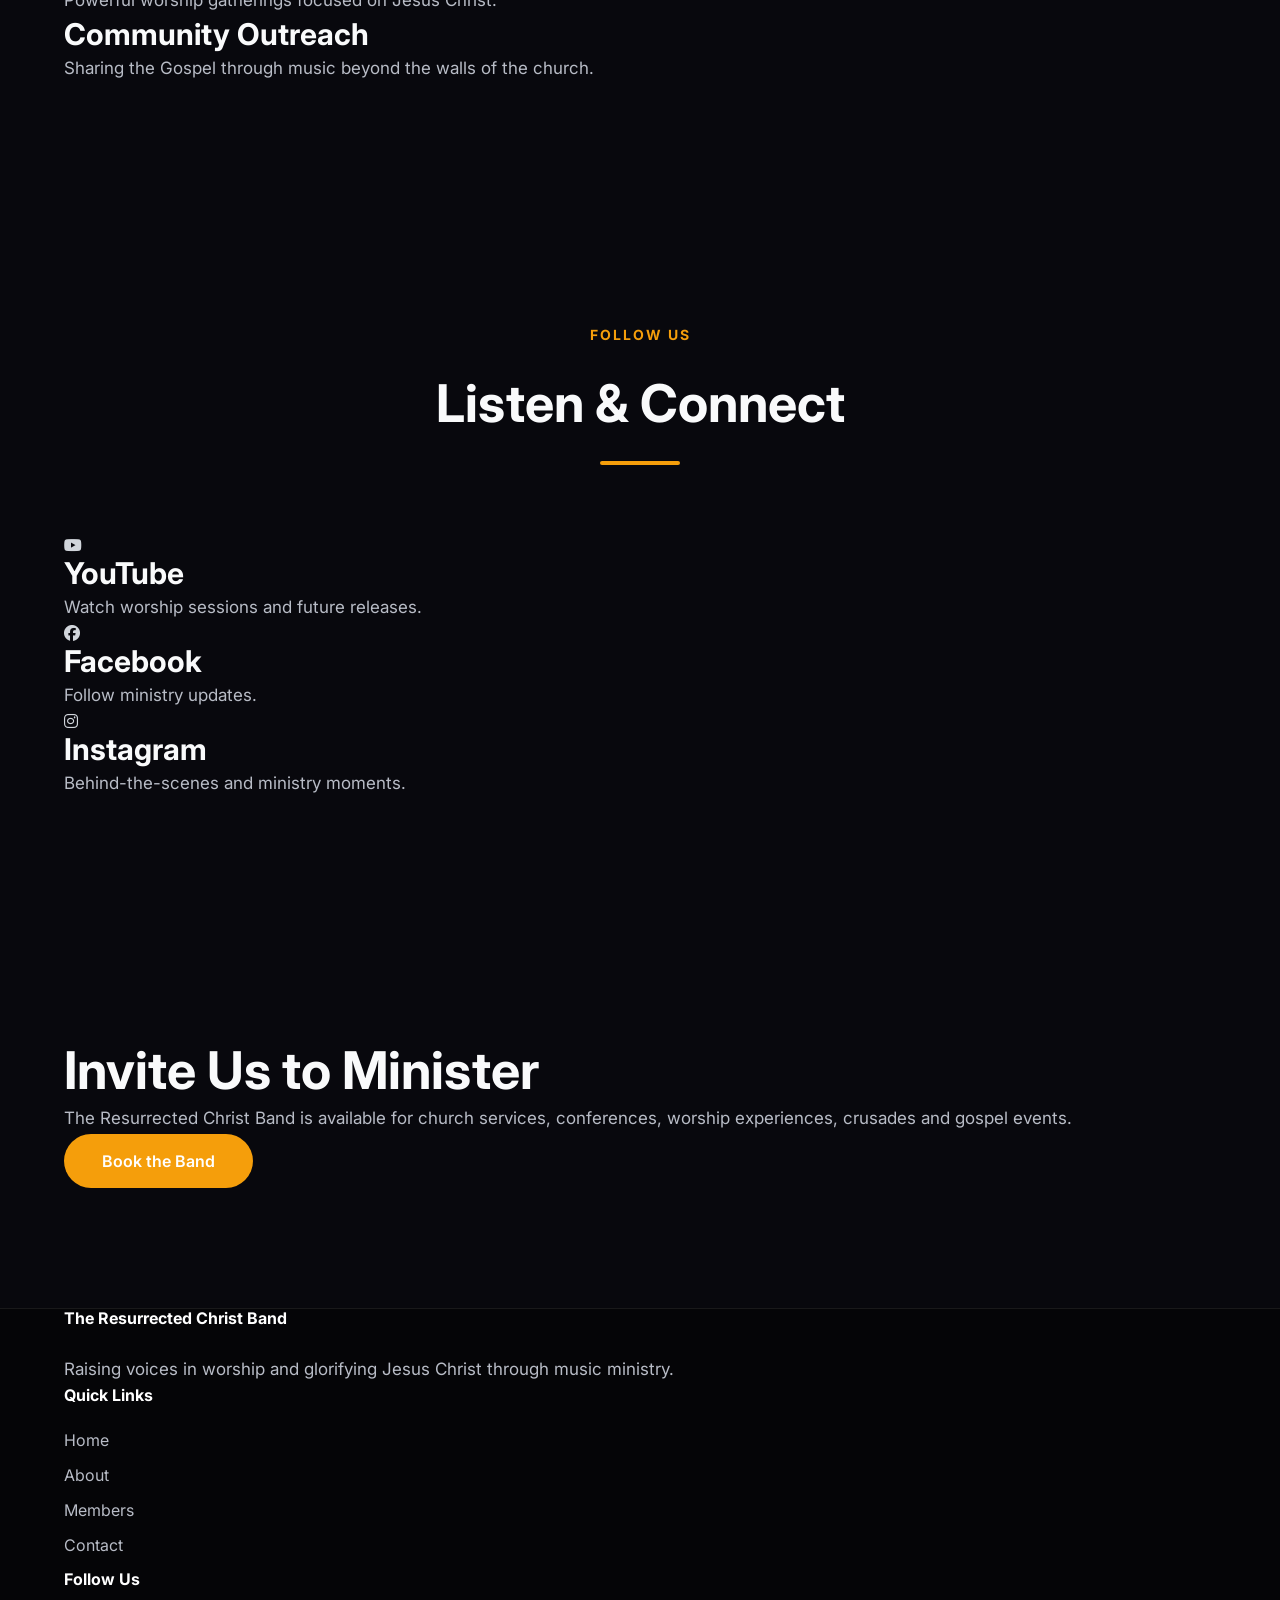
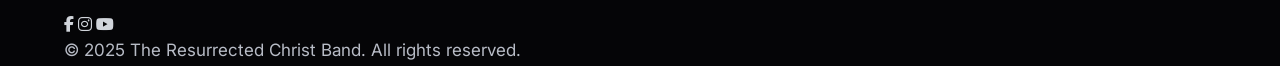
<file: music.html>
<!DOCTYPE html>
<html lang="en">
<head>
  <meta charset="UTF-8">
  <meta name="viewport" content="width=device-width, initial-scale=1.0">

  <title>Music - The Resurrected Christ Band</title>

  <meta name="description" content="The Resurrected Christ Band: gospel music ministry from Kajiado, Kenya — revealing Jesus Christ through worship and praise.">
  <meta name="keywords" content="gospel music, worship band, Kenya, Kajiado, Christian music, praise, worship ministry">
  <meta name="author" content="The Resurrected Christ Band">

  <!-- Open Graph Meta Tags for Social Sharing -->
  <meta property="og:title" content="The Resurrected Christ Band — Music">
  <meta property="og:description" content="Revealing Christ Through Music - Worship sessions, ministrations and upcoming releases from Kajiado, Kenya">
  <meta property="og:image" content="images/about-band.jpg">
  <meta property="og:type" content="website">

  <!-- Twitter Card Meta Tags -->
  <meta name="twitter:card" content="summary_large_image">
  <meta name="twitter:title" content="The Resurrected Christ Band — Music">
  <meta name="twitter:description" content="Watch worship sessions and learn about our ministry">
  <meta name="twitter:image" content="images/about-band.jpg">

  <link rel="stylesheet" href="style.css">

  <!-- Google Fonts -->
  <link rel="preconnect" href="https://fonts.googleapis.com">
  <link rel="preconnect" href="https://fonts.gstatic.com" crossorigin>
  <link href="https://fonts.googleapis.com/css2?family=Inter:wght@300;400;500;600;700;800&family=Cormorant+Garamond:wght@400;500;600&display=swap" rel="stylesheet">

  <!-- Font Awesome -->
  <link rel="stylesheet" href="https://cdnjs.cloudflare.com/ajax/libs/font-awesome/6.7.2/css/all.min.css">

</head>
<body>

<!-- ================= NAVIGATION ================= -->

<header>

<nav class="navbar">

    <div class="logo">

         <a href="index.html">
             
             <img src="images/logo.jpg" alt="The Resurrected Christ Band Logo">
         
         </a>    

        <h2>TRCB</h2>

    </div>

    <ul class="nav-links">

        <li><a href="index.html">Home</a></li>

        <li><a href="about.html">About</a></li>

      <li><a href="members.html">Members</a></li>

       <li><a href="music.html" class="active">Music</a></li>

        <li><a href="events.html">Events</a></li>

        <li><a href="gallery.html">Gallery</a></li>

        <li><a href="news.html">News</a></li>
        

    </ul>

    <a href="contact.html" class="nav-btn">
        Contact Us
    </a>
  <div class="menu-toggle">
        <i class="fas fa-bars"></i>
    </div>   

</nav>

</header>

<main id="main-content">

  <!-- PAGE HERO -->

<section class="hero page-hero">

    <div class="overlay"></div>

    <div class="hero-content">

        <span class="section-tag">OUR MUSIC</span>

        <h1>Music & Worship Ministry</h1>

        <p>Raised Up With Christ</p>

    </div>

</section>

  <!-- Music Intro -->
  <section class="music-intro" aria-labelledby="music-intro-heading">
    <div class="container">
      <div class="section-header">
        <span class="section-tag">OUR MINISTRY</span>
        <h2 id="intro-heading">Music That Reveals Christ</h2>
      </div>

      <p class="intro-text">
        The Resurrected Christ Band exists to glorify Jesus Christ through worship and praise. While we are still preparing our first official music releases, our ministry continues to impact lives through corporate and community worship. We trust God to raise up songs that point people to Jesus — stay connected for updates and new releases.
      </p>
    </div>
  </section>

  <section class="featured-video" aria-labelledby="featured-video-heading">
    <div class="container">
      <div class="section-header">
        <span class="section-tag">FEATURED WORSHIP</span>
        <h2 id="featured-video-heading">Watch Our Ministry</h2>
      </div>

      <!-- Responsive video: .video-wrapper should create a 16:9 aspect ratio (see CSS) -->
      <figure class="video-wrapper" aria-labelledby="video-caption">
        <iframe
          src="https://www.youtube.com/embed/YOUR_VIDEO_ID?rel=0&modestbranding=1"
          title="Resurrected Christ Band worship session"
          loading="lazy"
          allow="accelerometer; autoplay; clipboard-write; encrypted-media; gyroscope; picture-in-picture"
          allowfullscreen
        ></iframe>
        <figcaption id="video-caption" class="video-note">
          Subscribe to our YouTube channel to watch worship sessions, live ministrations and upcoming releases.
        </figcaption>
      </figure>

      <a href="https://www.youtube.com/channel/YOUR_CHANNEL_ID" class="btn btn-primary" target="_blank" rel="noopener noreferrer" aria-label="Visit our YouTube channel">
        Visit YouTube
      </a>
    </div>
  </section>

  <section class="coming-soon" aria-labelledby="coming-soon-heading">
    <div class="container">
      <div class="section-header">
        <span class="section-tag">COMING SOON</span>
        <h2 id="coming-soon-heading">Original Music</h2>
      </div>

      <div class="release-card">
        <h3>Original Gospel Songs</h3>
        <p>
          Our team is prayerfully preparing original worship songs that will soon be available on YouTube and other streaming platforms. Stay connected — sign up for our newsletter or follow us on social media for release announcements.
        </p>
        <!-- Consider adding a mailing-list signup form or link here -->
      </div>
    </div>
  </section>

  <section class="music-style" aria-labelledby="music-style-heading">
    <div class="container">
      <div class="section-header">
        <span class="section-tag">OUR WORSHIP</span>
        <h2 id="music-style-heading">What We Minister</h2>
      </div>

      <div class="style-grid" role="list">
        <article class="style-card" role="listitem" aria-labelledby="style-1">
          <h3 id="style-1">Praise &amp; Worship</h3>
          <p>Spirit-led worship that draws people into God's presence.</p>
        </article>

        <article class="style-card" role="listitem" aria-labelledby="style-2">
          <h3 id="style-2">Church Ministrations</h3>
          <p>Serving churches during services, conferences and special events.</p>
        </article>

        <article class="style-card" role="listitem" aria-labelledby="style-3">
          <h3 id="style-3">Live Worship Experiences</h3>
          <p>Powerful worship gatherings focused on Jesus Christ.</p>
        </article>

        <article class="style-card" role="listitem" aria-labelledby="style-4">
          <h3 id="style-4">Community Outreach</h3>
          <p>Sharing the Gospel through music beyond the walls of the church.</p>
        </article>
      </div>
    </div>
  </section>

  <section class="streaming" aria-labelledby="streaming-heading">
    <div class="container">
      <div class="section-header">
        <span class="section-tag">FOLLOW US</span>
        <h2 id="streaming-heading">Listen &amp; Connect</h2>
      </div>

      <div class="stream-grid">
        <a href="https://www.youtube.com/channel/YOUR_CHANNEL_ID" class="stream-card" target="_blank" rel="noopener noreferrer" aria-label="YouTube — opens in new tab">
          <i class="fab fa-youtube" aria-hidden="true"></i>
          <span class="sr-only">YouTube</span>
          <h3>YouTube</h3>
          <p>Watch worship sessions and future releases.</p>
        </a>

        <a href="https://www.facebook.com/YOUR_PAGE" class="stream-card" target="_blank" rel="noopener noreferrer" aria-label="Facebook — opens in new tab">
          <i class="fab fa-facebook" aria-hidden="true"></i>
          <span class="sr-only">Facebook</span>
          <h3>Facebook</h3>
          <p>Follow ministry updates.</p>
        </a>

        <a href="https://www.instagram.com/YOUR_PROFILE" class="stream-card" target="_blank" rel="noopener noreferrer" aria-label="Instagram — opens in new tab">
          <i class="fab fa-instagram" aria-hidden="true"></i>
          <span class="sr-only">Instagram</span>
          <h3>Instagram</h3>
          <p>Behind-the-scenes and ministry moments.</p>
        </a>
      </div>
    </div>
  </section>

  <section class="about-cta" aria-labelledby="cta-heading">
    <div class="container">
      <h2 id="cta-heading">Invite Us to Minister</h2>
      <p>
        The Resurrected Christ Band is available for church services, conferences, worship experiences, crusades and gospel events.
      </p>

      <a href="contact.html" class="btn btn-primary" aria-label="Book the band — contact page">
        Book the Band
      </a>
    </div>
  </section>
</main>

<footer>

    <div class="container">

        <div class="footer-content">

            <div>

                <h4>The Resurrected Christ Band</h4>

                <p>
                    Raising voices in worship and glorifying Jesus Christ
                    through music ministry.
                </p>

            </div>

            <div>

                <h4>Quick Links</h4>

                <ul>

                    <li><a href="index.html">Home</a></li>

                    <li><a href="about.html">About</a></li>

                    <li><a href="members.html">Members</a></li>

                    <li><a href="contact.html">Contact</a></li>

                </ul>

            </div>

            <div>

                <h4>Follow Us</h4>

                <div class="social-links">

                    <a href="#"><i class="fab fa-facebook-f"></i></a>

                    <a href="#"><i class="fab fa-instagram"></i></a>

                    <a href="#"><i class="fab fa-youtube"></i></a>

                </div>

            </div>

        </div>

        <div class="footer-bottom">

            <p>&copy; 2025 The Resurrected Christ Band. All rights reserved.</p>

        </div>

    </div>

</footer>

<script>
        const menuToggle = document.querySelector(".menu-toggle");
        const navLinks = document.querySelector(".nav-links");
        
        menuToggle.addEventListener("click", () => {
            navLinks.classList.toggle("active");
        });
</script>    

</script>

</body>
</html>
</file>
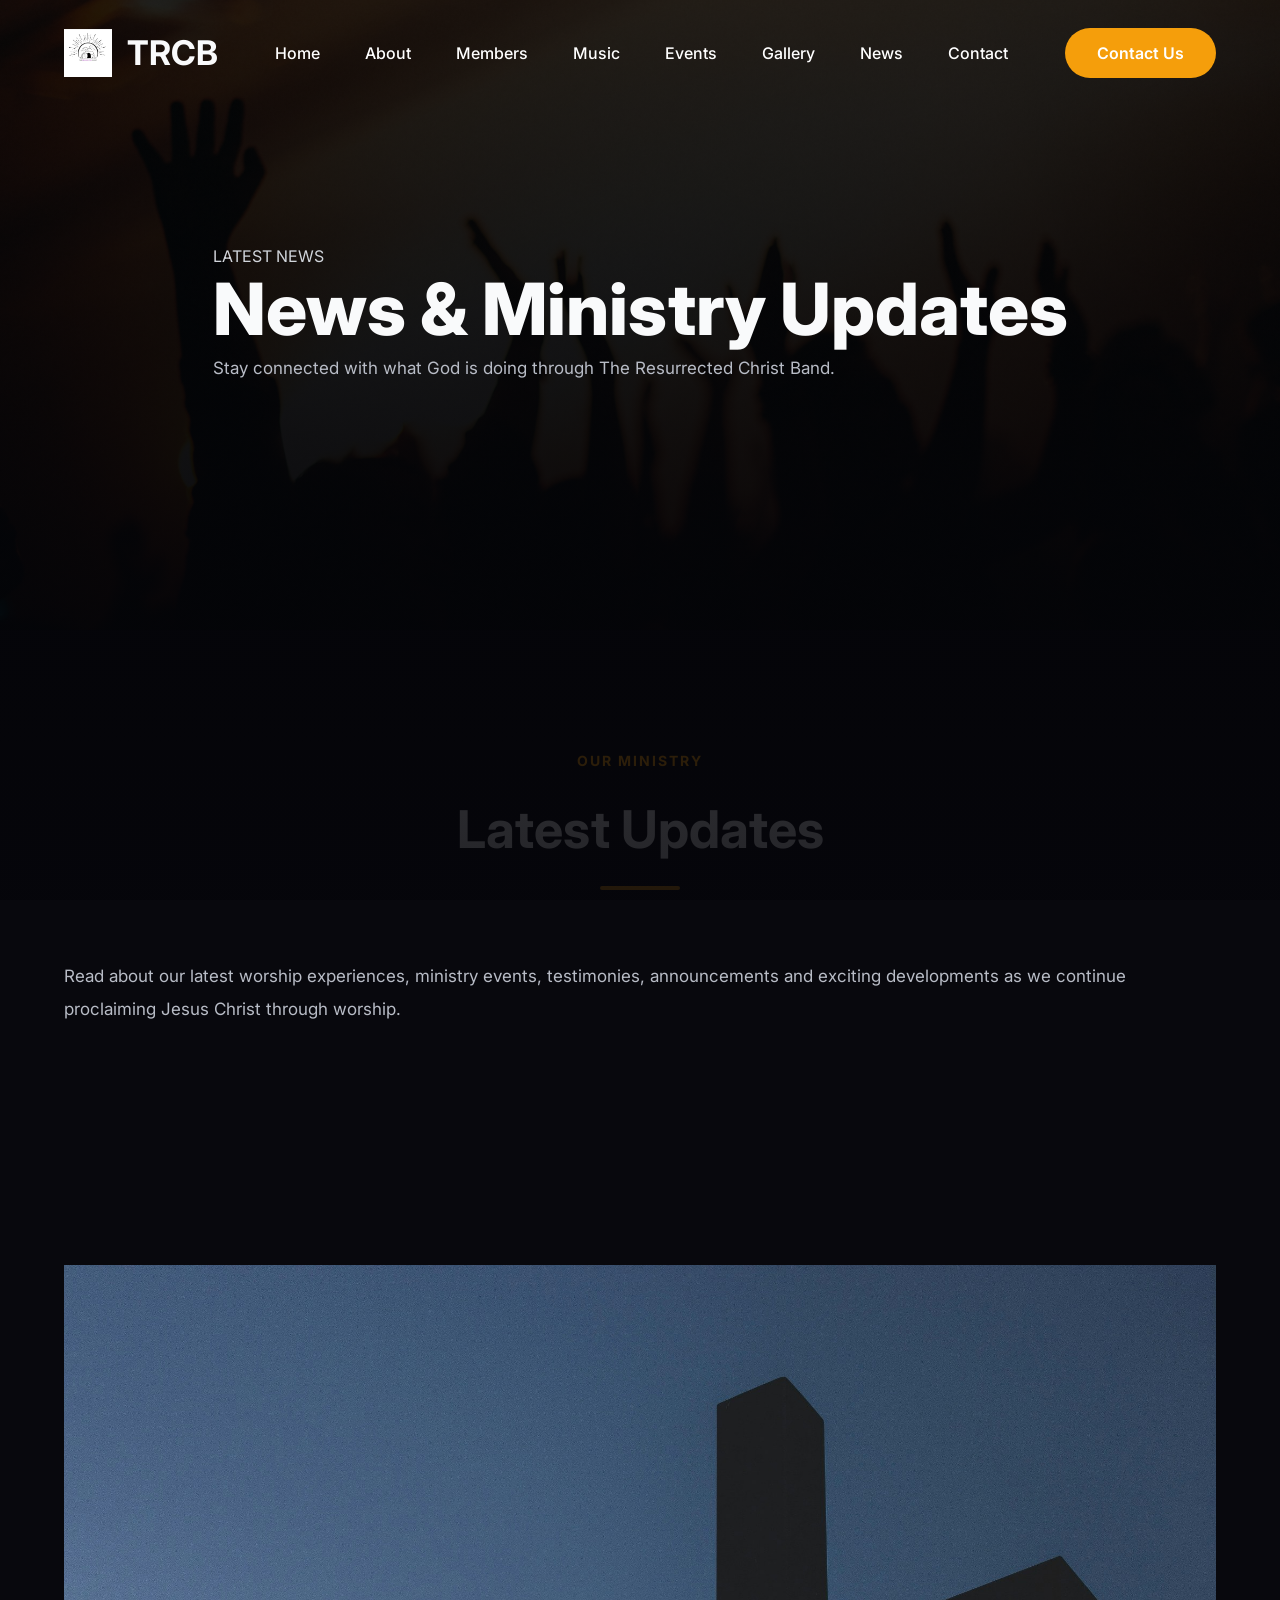
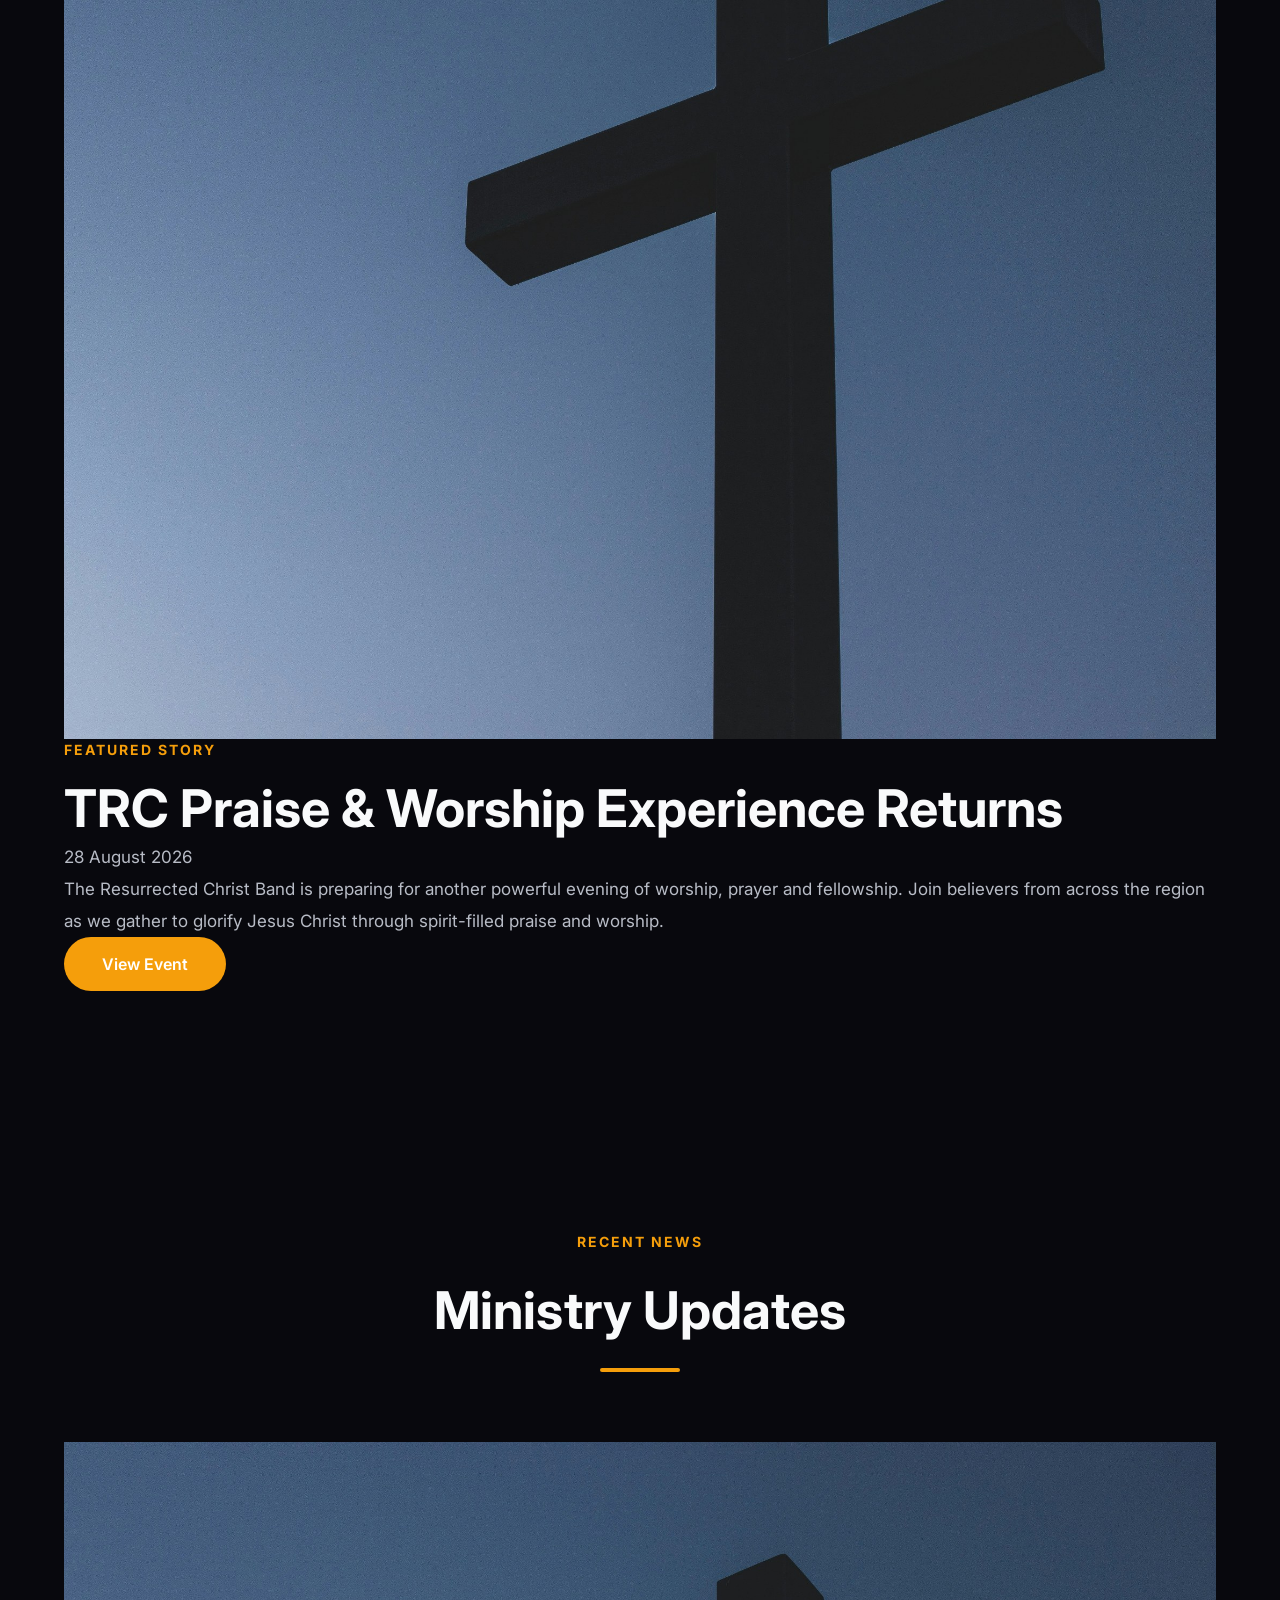
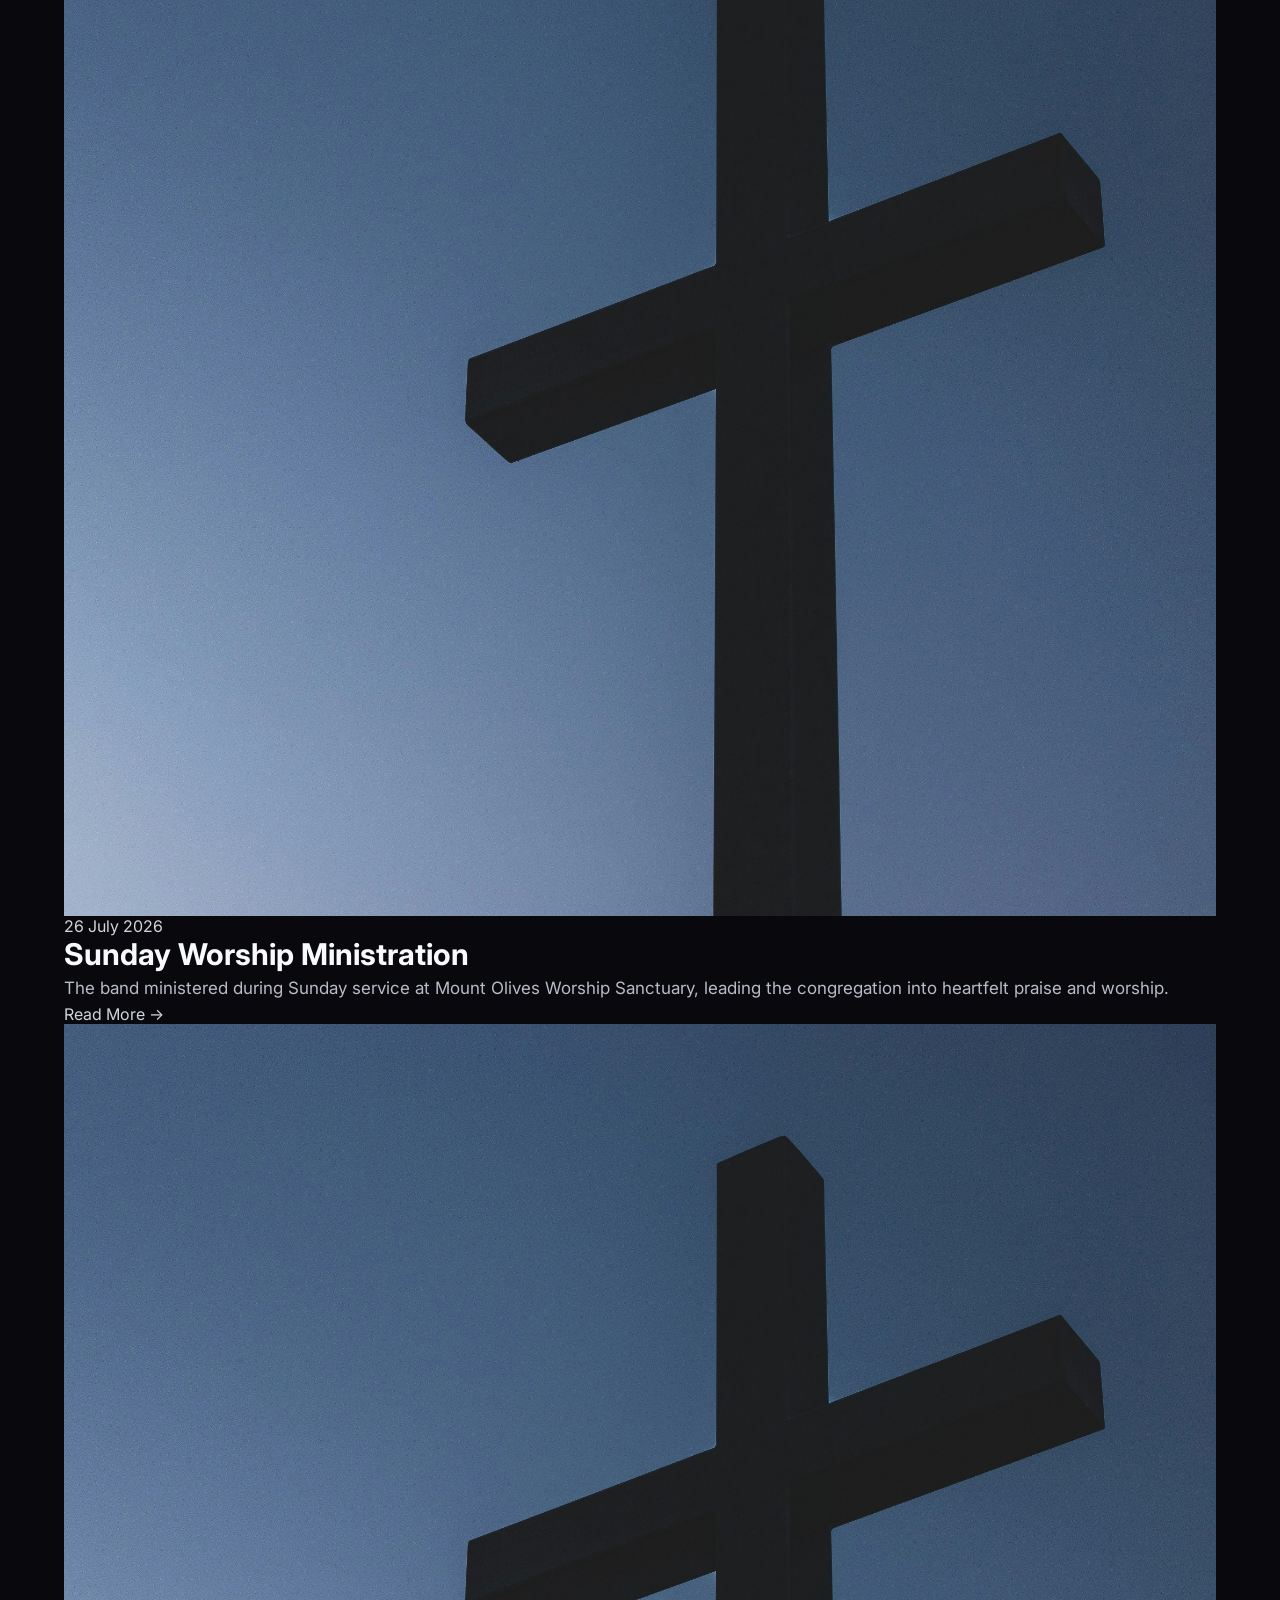
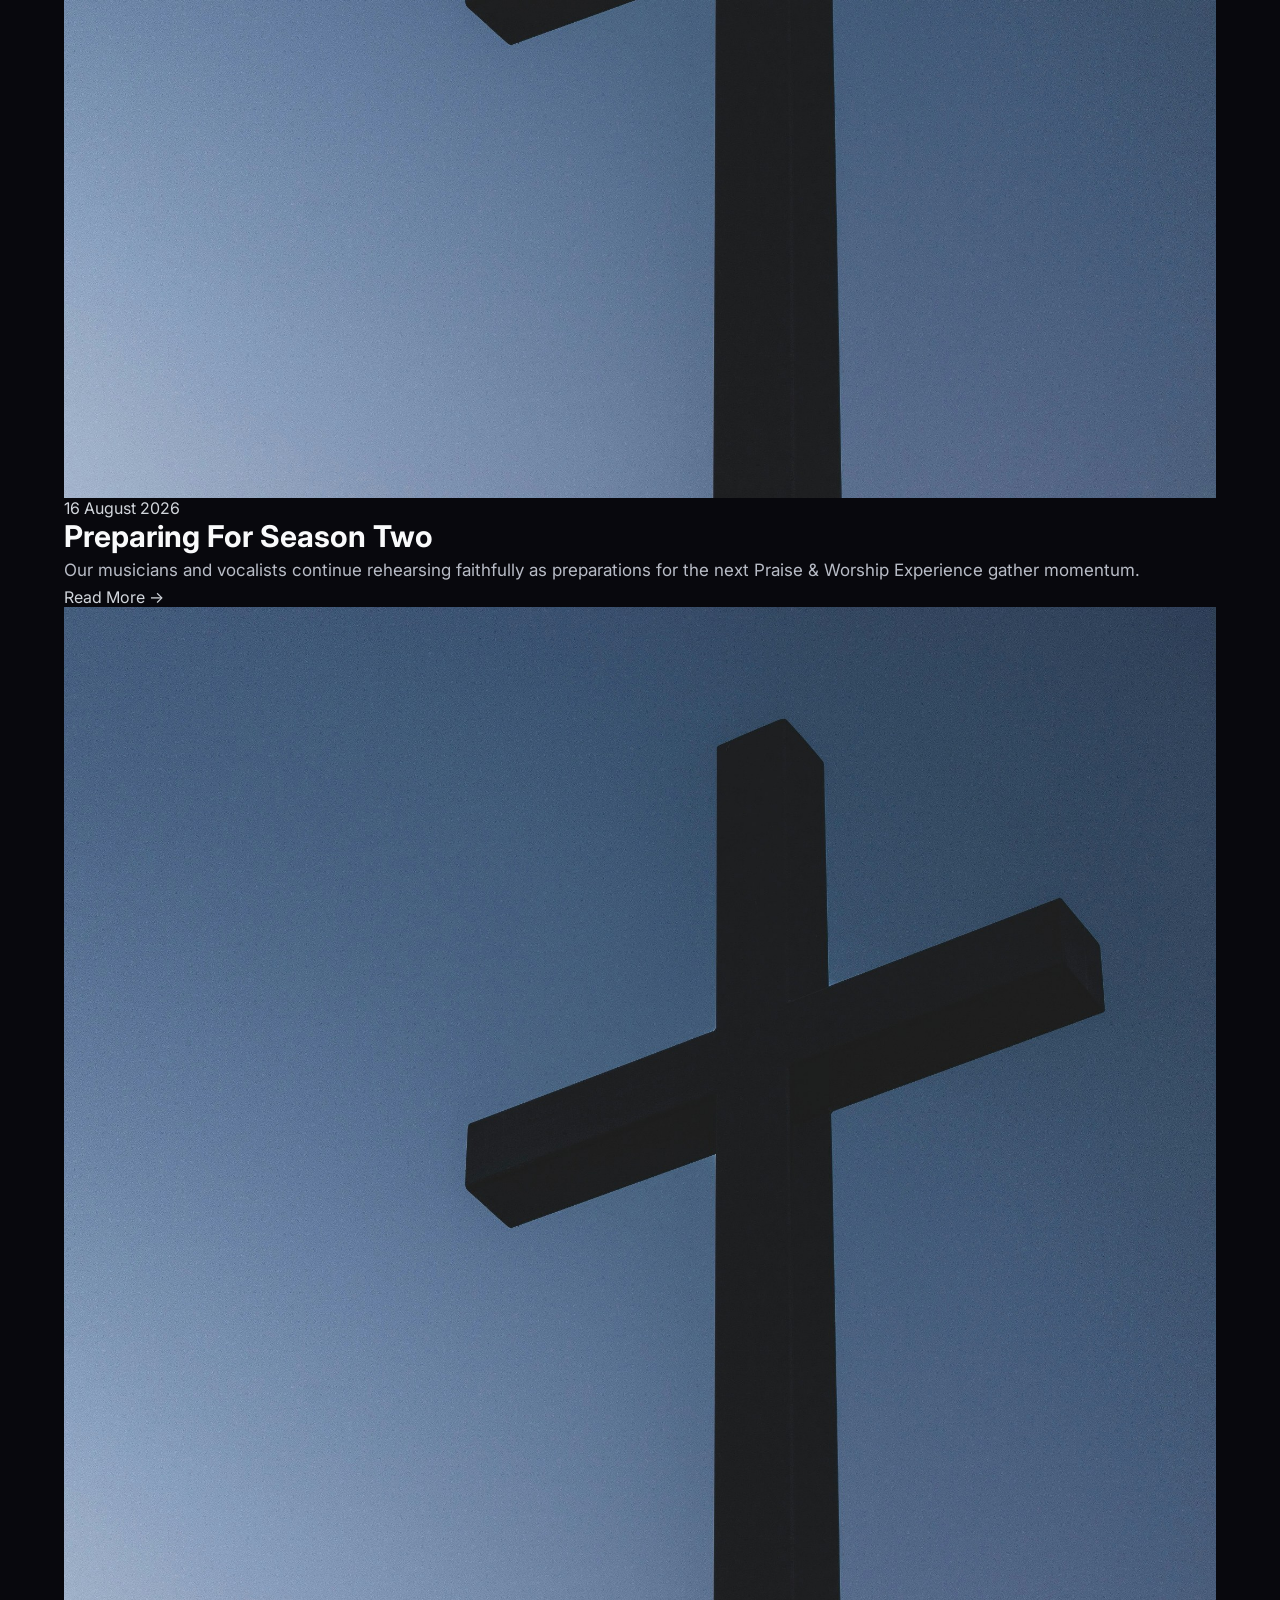
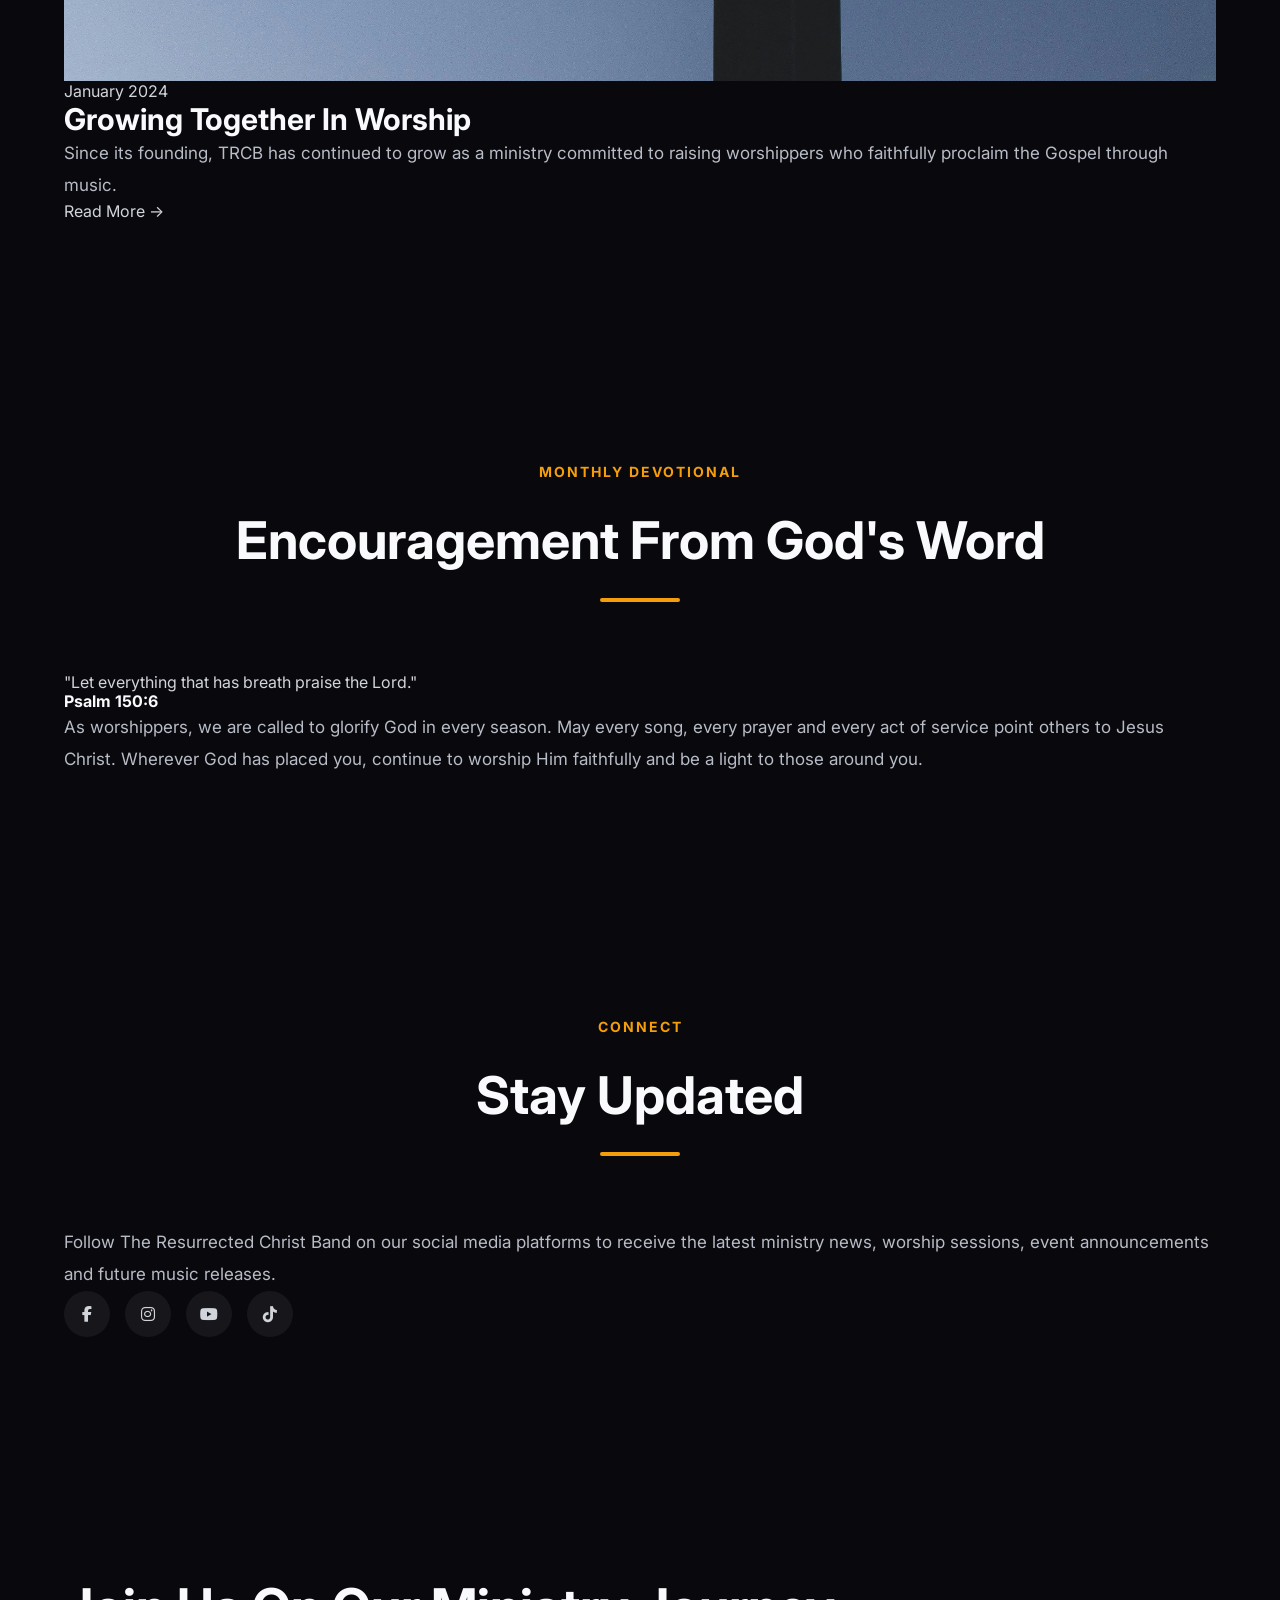
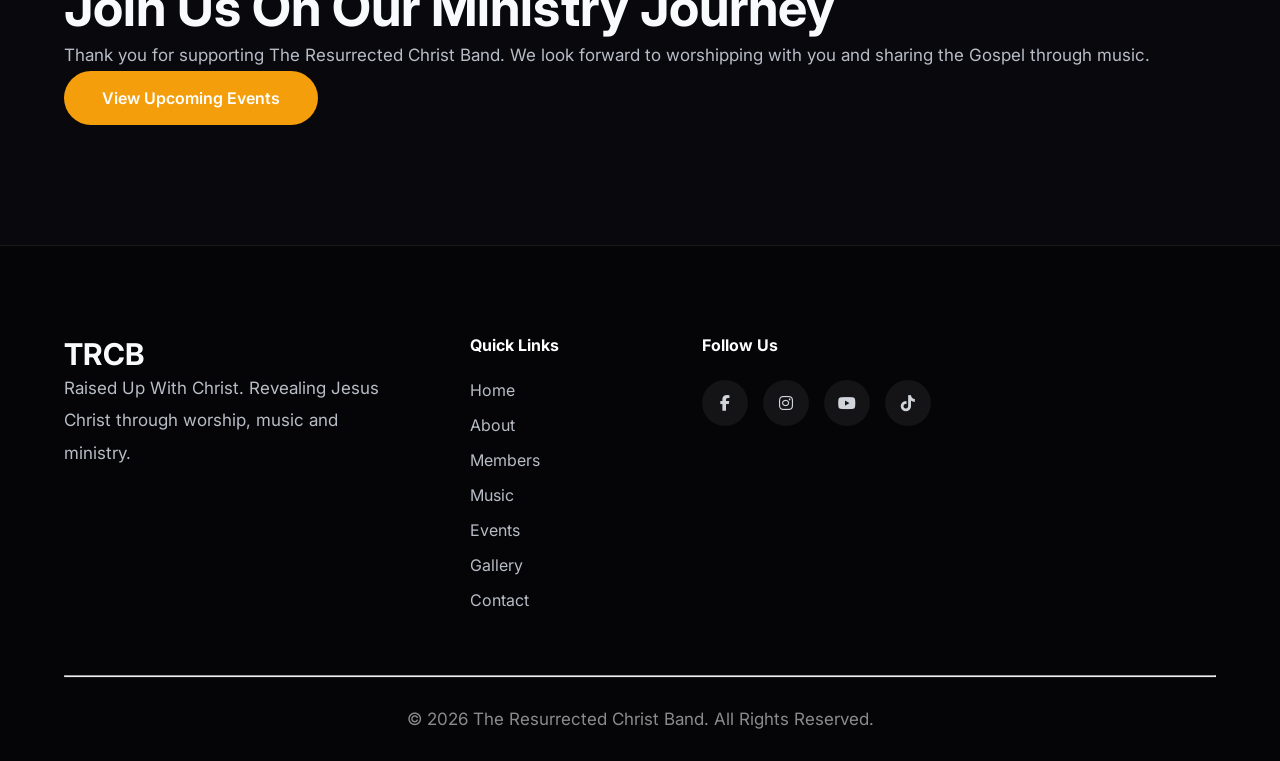
<file: news.html>
<!DOCTYPE html>
<html lang="en">
<head>
    <meta charset="UTF-8">
    <meta name="viewport" content="width=device-width, initial-scale=1.0">
    <title>News | The Resurrected Christ Band</title>
    <link rel="stylesheet" href="style.css">
    
    <!-- Google Fonts -->
    <link rel="preconnect" href="https://fonts.googleapis.com">
    <link rel="preconnect" href="https://fonts.gstatic.com" crossorigin>
    <link href="https://fonts.googleapis.com/css2?family=Inter:wght@300;400;500;600;700;800&family=Cormorant+Garamond:wght@400;500;600&display=swap" rel="stylesheet">
    
    <!-- Font Awesome -->
    <link rel="stylesheet" href="https://cdnjs.cloudflare.com/ajax/libs/font-awesome/6.7.2/css/all.min.css">
</head>

<body>

<!-- ================= NAVIGATION ================= -->
<header>

<nav class="navbar">

<div class="logo">

<a href="index.html">

<img src="images/logo.jpg" alt="TRCB Logo">

</a>

<h2>TRCB</h2>

</div>

<div class="menu-toggle">

<i class="fas fa-bars"></i>

</div>

<ul class="nav-links">

<li><a href="index.html">Home</a></li>

<li><a href="about.html">About</a></li>

<li><a href="members.html">Members</a></li>

<li><a href="music.html">Music</a></li>

<li><a href="events.html">Events</a></li>

<li><a href="gallery.html">Gallery</a></li>

<li><a href="news.html" class="active">News</a></li>

<li><a href="contact.html">Contact</a></li>

</ul>

<a href="contact.html" class="nav-btn">

Contact Us

</a>

</nav>

</header>

<!-- ================= HERO ================= -->

<section class="page-hero">

<div class="overlay"></div>

<div class="hero-content">

<span>LATEST NEWS</span>

<h1>News & Ministry Updates</h1>

<p>

Stay connected with what God is doing through The Resurrected Christ Band.

</p>

</div>

</section>

<!-- ================= INTRO ================= -->

<section class="news-intro">

<div class="container">

<div class="section-header">

<span class="section-tag">OUR MINISTRY</span>

<h2>Latest Updates</h2>

</div>

<p class="intro-text">

Read about our latest worship experiences, ministry events, testimonies, announcements and exciting developments as we continue proclaiming Jesus Christ through worship.

</p>

</div>

</section>

<!-- ================= FEATURED ARTICLE ================= -->

<section class="featured-news">

<div class="container">

<div class="featured-card">

<img src="images/placeholder.jpg"
alt="Featured ministry news">

<div class="featured-content">

<span class="section-tag">

FEATURED STORY

</span>

<h2>

TRC Praise & Worship Experience Returns

</h2>

<p class="news-date">

28 August 2026

</p>

<p>

The Resurrected Christ Band is preparing for another powerful evening of worship, prayer and fellowship. Join believers from across the region as we gather to glorify Jesus Christ through spirit-filled praise and worship.

</p>

<a href="events.html" class="btn btn-primary">

View Event

</a>

</div>

</div>

</div>

</section>

<!-- ================= NEWS ARTICLES ================= -->

<section class="news-grid-section">

<div class="container">

<div class="section-header">

<span class="section-tag">

RECENT NEWS

</span>

<h2>

Ministry Updates

</h2>

</div>

<div class="news-grid">

<div class="news-card">

<img src="images/placeholder.jpg"
alt="Sunday Ministration">

<div class="news-content">

<span class="news-date">

26 July 2026

</span>

<h3>

Sunday Worship Ministration

</h3>

<p>

The band ministered during Sunday service at Mount Olives Worship Sanctuary, leading the congregation into heartfelt praise and worship.

</p>

<a href="#" class="read-more">

Read More →

</a>

</div>

</div>

<div class="news-card">

<img src="images/placeholder.jpg"
alt="Band rehearsal">

<div class="news-content">

<span class="news-date">

16 August 2026

</span>

<h3>

Preparing For Season Two

</h3>

<p>

Our musicians and vocalists continue rehearsing faithfully as preparations for the next Praise & Worship Experience gather momentum.

</p>

<a href="#" class="read-more">

Read More →

</a>

</div>

</div>

<div class="news-card">

<img src="images/placeholder.jpg"
alt="Growing ministry">

<div class="news-content">

<span class="news-date">

January 2024

</span>

<h3>

Growing Together In Worship

</h3>

<p>

Since its founding, TRCB has continued to grow as a ministry committed to raising worshippers who faithfully proclaim the Gospel through music.

</p>

<a href="#" class="read-more">

Read More →

</a>

</div>

</div>

</div>

</div>

</section>

<!-- ================= DEVOTIONAL ================= -->

<section class="devotional">

<div class="container">

<div class="section-header">

<span class="section-tag">

MONTHLY DEVOTIONAL

</span>

<h2>

Encouragement From God's Word

</h2>

</div>

<div class="devotional-card">

<blockquote>

"Let everything that has breath praise the Lord."

</blockquote>

<h4>Psalm 150:6</h4>

<p>

As worshippers, we are called to glorify God in every season. May every
song, every prayer and every act of service point others to Jesus Christ.
Wherever God has placed you, continue to worship Him faithfully and be a
light to those around you.

</p>

</div>

</div>

</section>

<!-- ================= FOLLOW US ================= -->

<section class="newsletter">

<div class="container">

<div class="section-header">

<span class="section-tag">

CONNECT

</span>

<h2>

Stay Updated

</h2>

</div>

<p class="intro-text">

Follow The Resurrected Christ Band on our social media platforms to receive
the latest ministry news, worship sessions, event announcements and future
music releases.

</p>

<div class="social-icons">

<a href="#" aria-label="Facebook">

<i class="fab fa-facebook-f"></i>

</a>

<a href="#" aria-label="Instagram">

<i class="fab fa-instagram"></i>

</a>

<a href="#" aria-label="YouTube">

<i class="fab fa-youtube"></i>

</a>

<a href="#" aria-label="TikTok">

<i class="fab fa-tiktok"></i>

</a>

</div>

</div>

</section>

<!-- ================= CTA ================= -->

<section class="about-cta">

<div class="container">

<h2>

Join Us On Our Ministry Journey

</h2>

<p>

Thank you for supporting The Resurrected Christ Band.
We look forward to worshipping with you and sharing
the Gospel through music.

</p>

<a href="events.html" class="btn btn-primary">

View Upcoming Events

</a>

</div>

</section>

<!-- ================= FOOTER ================= -->

<footer class="site-footer">

<div class="container">

<div class="footer-grid">

<div>

<h3>TRCB</h3>

<p>

Raised Up With Christ.

Revealing Jesus Christ through worship,
music and ministry.

</p>

</div>

<div>

<h4>Quick Links</h4>

<ul>

<li><a href="index.html">Home</a></li>

<li><a href="about.html">About</a></li>

<li><a href="members.html">Members</a></li>

<li><a href="music.html">Music</a></li>

<li><a href="events.html">Events</a></li>

<li><a href="gallery.html">Gallery</a></li>

<li><a href="contact.html">Contact</a></li>

</ul>

</div>

<div>

<h4>Follow Us</h4>

<div class="social-icons">

<a href="#"><i class="fab fa-facebook-f"></i></a>

<a href="#"><i class="fab fa-instagram"></i></a>

<a href="#"><i class="fab fa-youtube"></i></a>

<a href="#"><i class="fab fa-tiktok"></i></a>

</div>

</div>

</div>

<hr>

<p class="copyright">

&copy; 2026 The Resurrected Christ Band.
All Rights Reserved.

</p>

</div>

</footer>

<!-- ================= MOBILE MENU ================= -->

<script>

const menuToggle = document.querySelector(".menu-toggle");

const navLinks = document.querySelector(".nav-links");

menuToggle.addEventListener("click", () => {

navLinks.classList.toggle("active");

});

document.querySelectorAll(".nav-links a").forEach(link => {

link.addEventListener("click", () => {

navLinks.classList.remove("active");

});

});

</script>
</body>
</html>
</file>
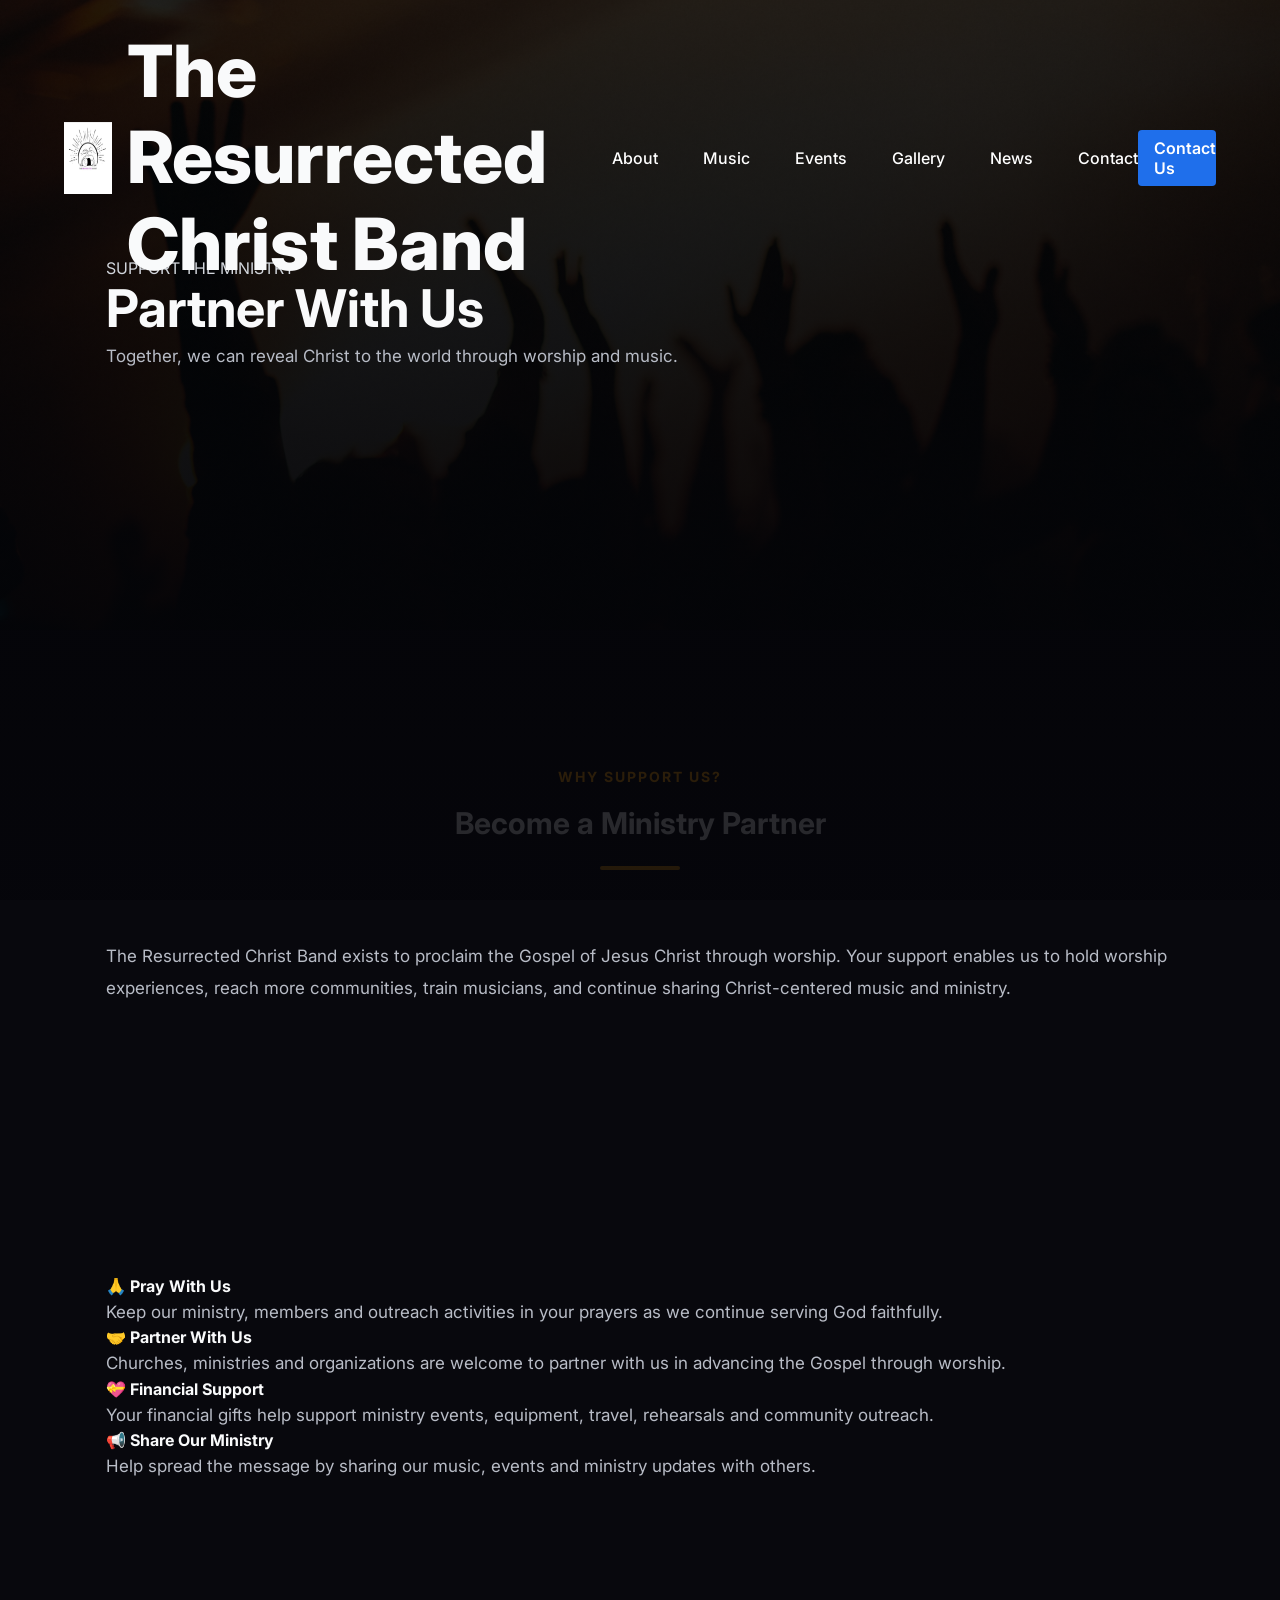
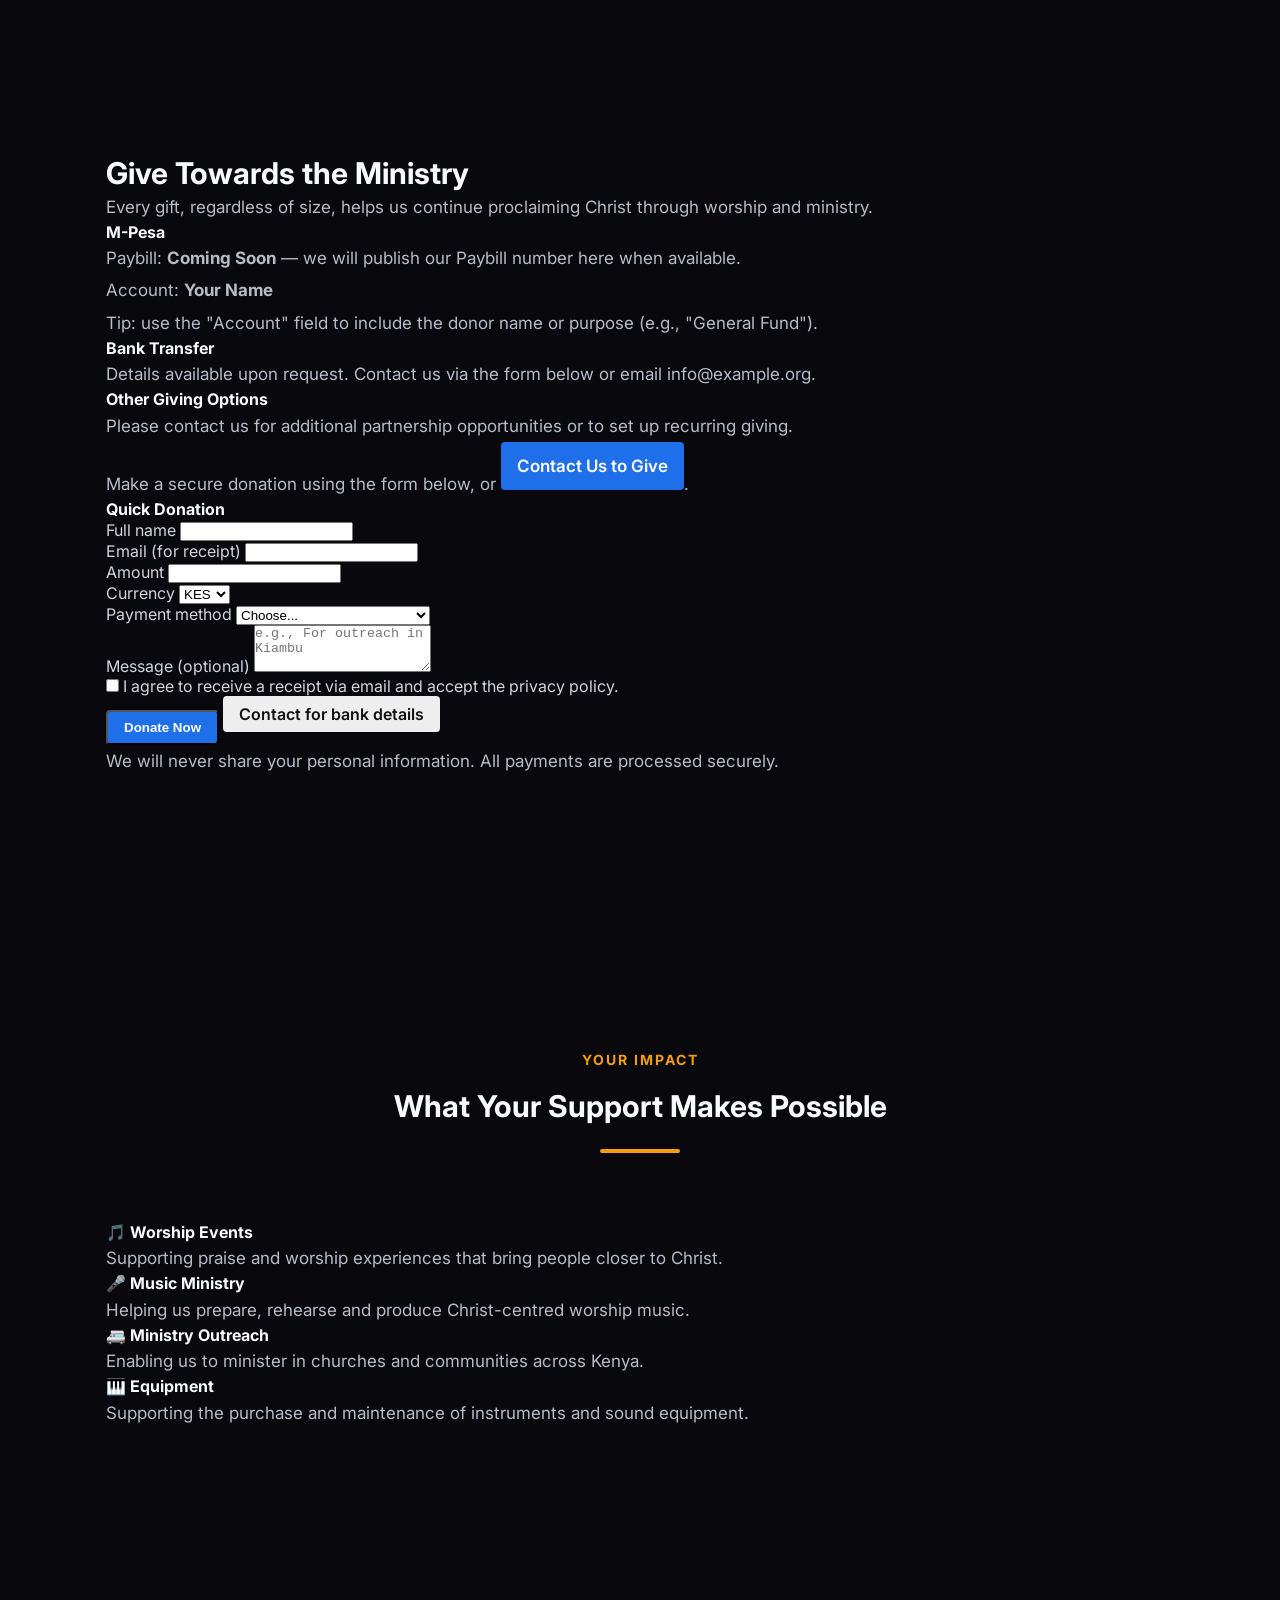
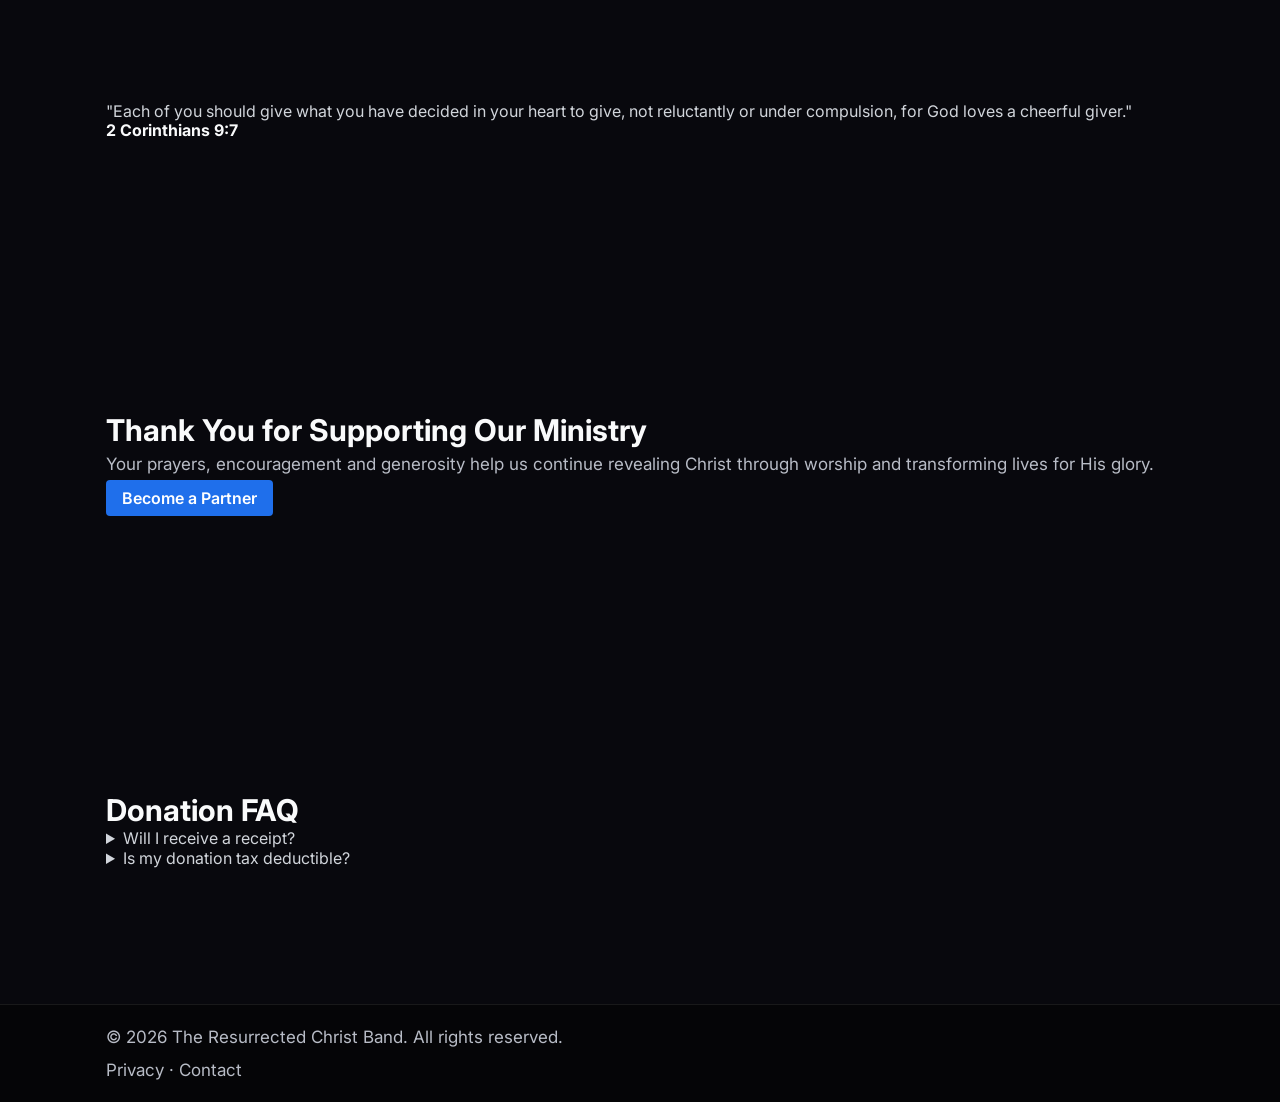
<file: support.html>
<!DOCTYPE html>
<html lang="en">
<head>
  <meta charset="UTF-8" />
  <meta name="viewport" content="width=device-width, initial-scale=1.0" />
  <title>Support — The Resurrected Christ Band</title>

  <link rel="stylesheet" href="style.css">

  <!-- Google Fonts -->
  <link rel="preconnect" href="https://fonts.googleapis.com">
  <link rel="preconnect" href="https://fonts.gstatic.com" crossorigin>
  <link href="https://fonts.googleapis.com/css2?family=Inter:wght@300;400;500;600;700;800&family=Cormorant+Garamond:wght@400;500;600&display=swap" rel="stylesheet">

  <!-- Font Awesome -->
  <link rel="stylesheet"
        href="https://cdnjs.cloudflare.com/ajax/libs/font-awesome/6.7.2/css/all.min.css">

  <!-- Minimal helper styles for accessibility; move to style.css if preferred -->
  <style>
    .sr-only, .visually-hidden {
      position: absolute !important;
      height: 1px; width: 1px;
      overflow: hidden;
      clip: rect(1px, 1px, 1px, 1px);
      white-space: nowrap;
      border: 0; padding: 0; margin: -1px;
    }
    .container { max-width: 1100px; margin: 0 auto; padding: 1rem; }
    /* Add your site styles to style.css; the classes below assume your existing CSS */
    .btn { display:inline-block; padding:.5rem 1rem; text-decoration:none; border-radius:4px; }
    .btn-primary { background:#1f6feb; color:#fff; }
    .btn-secondary { background:#eee; color:#111; }
  </style>
</head>
<body>

<a class="skip-link sr-only" href="#main">Skip to main content</a>

<!-- ================= NAVIGATION ================= -->
<header>
  <nav class="navbar" role="navigation" aria-label="Main navigation">
    <div class="logo">
      <a href="index.html">
        <img src="images/logo.jpg" alt="The Resurrected Christ Band logo" width="72" height="72">
      </a>
      <h1 class="site-title">The Resurrected Christ Band</h1>
    </div>

    <button class="menu-toggle sr-only" aria-expanded="false" aria-controls="primary-navigation">Menu</button>

    <ul id="primary-navigation" class="nav-links">
       <li><a href="about.html">About</a></li>
       <li><a href="music.html">Music</a></li>
       <li><a href="events.html">Events</a></li>
       <li><a href="gallery.html">Gallery</a></li>
       <li><a href="news.html">News</a></li>
       <li><a href="contact.html">Contact</a></li>
    </ul>

    <a href="contact.html" class="nav-btn btn btn-primary">Contact Us</a>
  </nav>
</header>

<main id="main" role="main">

  <!-- PAGE HERO -->
  <section class="page-hero" role="region" aria-labelledby="hero-title">
    <div class="overlay" aria-hidden="true"></div>
    <div class="hero-content container">
      <span class="eyebrow">SUPPORT THE MINISTRY</span>
      <h2 id="hero-title">Partner With Us</h2>
      <p>Together, we can reveal Christ to the world through worship and music.</p>
    </div>
  </section>

  <!-- INTRO -->
  <section class="support-intro" aria-labelledby="intro-title">
    <div class="container">
      <div class="section-header">
        <span class="section-tag">WHY SUPPORT US?</span>
        <h3 id="intro-title">Become a Ministry Partner</h3>
      </div>

      <p class="intro-text">
        The Resurrected Christ Band exists to proclaim the Gospel of Jesus Christ through worship. Your
        support enables us to hold worship experiences, reach more communities, train musicians, and
        continue sharing Christ-centered music and ministry.
      </p>
    </div>
  </section>

  <!-- WAYS TO SUPPORT -->
  <section class="support-options" aria-labelledby="ways-title">
    <div class="container">
      <h3 id="ways-title" class="sr-only">Ways to Support</h3>

      <div class="style-grid" role="list">
        <article class="style-card" role="listitem" aria-labelledby="pray-title">
          <h4 id="pray-title"><span aria-hidden="true">🙏</span> Pray With Us</h4>
          <p>Keep our ministry, members and outreach activities in your prayers as we continue serving God faithfully.</p>
        </article>

        <article class="style-card" role="listitem" aria-labelledby="partner-title">
          <h4 id="partner-title"><span aria-hidden="true">🤝</span> Partner With Us</h4>
          <p>Churches, ministries and organizations are welcome to partner with us in advancing the Gospel through worship.</p>
        </article>

        <article class="style-card" role="listitem" aria-labelledby="financial-title">
          <h4 id="financial-title"><span aria-hidden="true">💝</span> Financial Support</h4>
          <p>Your financial gifts help support ministry events, equipment, travel, rehearsals and community outreach.</p>
        </article>

        <article class="style-card" role="listitem" aria-labelledby="share-title">
          <h4 id="share-title"><span aria-hidden="true">📢</span> Share Our Ministry</h4>
          <p>Help spread the message by sharing our music, events and ministry updates with others.</p>
        </article>
      </div>
    </div>
  </section>

  <!-- DONATION SECTION -->
  <section class="donation-section" aria-labelledby="donation-title">
    <div class="container">
      <div class="donation-card">
        <h3 id="donation-title">Give Towards the Ministry</h3>

        <p>Every gift, regardless of size, helps us continue proclaiming Christ through worship and ministry.</p>

        <div class="donation-details" role="list">
          <div class="donation-item" role="listitem" aria-labelledby="mpesa-title">
            <h4 id="mpesa-title">M-Pesa</h4>
            <p>Paybill: <strong>Coming Soon</strong> — we will publish our Paybill number here when available.</p>
            <p>Account: <strong>Your Name</strong></p>
            <p class="muted">Tip: use the "Account" field to include the donor name or purpose (e.g., "General Fund").</p>
          </div>

          <div class="donation-item" role="listitem" aria-labelledby="bank-title">
            <h4 id="bank-title">Bank Transfer</h4>
            <p>Details available upon request. Contact us via the form below or email <a href="mailto:info@example.org">info@example.org</a>.</p>
          </div>

          <div class="donation-item" role="listitem" aria-labelledby="other-title">
            <h4 id="other-title">Other Giving Options</h4>
            <p>Please contact us for additional partnership opportunities or to set up recurring giving.</p>
          </div>
        </div>

        <p class="lead">Make a secure donation using the form below, or <a href="contact.html" class="btn btn-primary">Contact Us to Give</a>.</p>

        <!-- Donation form (placeholder) -->
        <!-- IMPORTANT: Set form action to your server/payment endpoint and implement server-side validation before going live. -->
        <form id="donation-form" class="donation-form" method="post" action="#" novalidate aria-labelledby="donation-form-title">
          <h4 id="donation-form-title">Quick Donation</h4>

          <div class="form-row">
            <label for="donor-name">Full name</label>
            <input id="donor-name" name="donor_name" type="text" required autocomplete="name" />
          </div>

          <div class="form-row">
            <label for="donor-email">Email (for receipt)</label>
            <input id="donor-email" name="donor_email" type="email" required autocomplete="email" />
          </div>

          <div class="form-row">
            <label for="donation-amount">Amount</label>
            <input id="donation-amount" name="amount" type="number" min="1" step="0.01" required inputmode="decimal" />
          </div>

          <div class="form-row">
            <label for="currency">Currency</label>
            <select id="currency" name="currency" required>
              <option value="KES">KES</option>
              <option value="USD">USD</option>
              <option value="GBP">GBP</option>
            </select>
          </div>

          <div class="form-row">
            <label for="payment-method">Payment method</label>
            <select id="payment-method" name="payment_method" required>
              <option value="">Choose...</option>
              <option value="mpesa">M-Pesa (phone pay)</option>
              <option value="bank">Bank transfer</option>
              <option value="card">Card / Online (PayPal/Stripe)</option>
            </select>
          </div>

          <!-- M-Pesa phone number input — shown/hidden client-side when payment_method === mpesa -->
          <div class="form-row" id="mpesa-row" aria-hidden="true" hidden>
            <label for="mpesa-phone">M-Pesa Phone Number</label>
            <input id="mpesa-phone" name="mpesa_phone" type="tel" placeholder="+2547XXXXXXXX" inputmode="tel" />
          </div>

          <div class="form-row">
            <label for="message">Message (optional)</label>
            <textarea id="message" name="message" rows="3" maxlength="500" placeholder="e.g., For outreach in Kiambu"></textarea>
          </div>

          <div class="form-row">
            <input id="consent" name="consent" type="checkbox" required />
            <label for="consent">I agree to receive a receipt via email and accept the <a href="/privacy.html">privacy policy</a>.</label>
          </div>

          <div class="form-actions">
            <button type="submit" class="btn btn-primary">Donate Now</button>
            <a href="contact.html" class="btn btn-secondary">Contact for bank details</a>
          </div>

          <p class="form-note">We will never share your personal information. All payments are processed securely.</p>
        </form>

      </div>
    </div>
  </section>

  <!-- IMPACT -->
  <section class="impact" aria-labelledby="impact-title">
    <div class="container">
      <div class="section-header">
        <span class="section-tag">YOUR IMPACT</span>
        <h3 id="impact-title">What Your Support Makes Possible</h3>
      </div>

      <div class="style-grid" role="list">
        <article class="style-card" role="listitem" aria-labelledby="events-title">
          <h4 id="events-title"><span aria-hidden="true">🎵</span> Worship Events</h4>
          <p>Supporting praise and worship experiences that bring people closer to Christ.</p>
        </article>

        <article class="style-card" role="listitem" aria-labelledby="music-title">
          <h4 id="music-title"><span aria-hidden="true">🎤</span> Music Ministry</h4>
          <p>Helping us prepare, rehearse and produce Christ-centred worship music.</p>
        </article>

        <article class="style-card" role="listitem" aria-labelledby="outreach-title">
          <h4 id="outreach-title"><span aria-hidden="true">🚐</span> Ministry Outreach</h4>
          <p>Enabling us to minister in churches and communities across Kenya.</p>
        </article>

        <article class="style-card" role="listitem" aria-labelledby="equipment-title">
          <h4 id="equipment-title"><span aria-hidden="true">🎹</span> Equipment</h4>
          <p>Supporting the purchase and maintenance of instruments and sound equipment.</p>
        </article>
      </div>
    </div>
  </section>

  <!-- SCRIPTURE -->
  <section class="scripture" aria-labelledby="scripture-title">
    <div class="container">
      <div class="devotional-card">
        <blockquote cite="https://www.biblegateway.com/passage/?search=2+Corinthians+9%3A7">
          "Each of you should give what you have decided in your heart to give, not reluctantly or under compulsion, for God loves a cheerful giver."
        </blockquote>
        <h4 id="scripture-title">2 Corinthians 9:7</h4>
      </div>
    </div>
  </section>

  <!-- CTA -->
  <section class="about-cta" aria-labelledby="thanks-title">
    <div class="container">
      <h3 id="thanks-title">Thank You for Supporting Our Ministry</h3>
      <p>Your prayers, encouragement and generosity help us continue revealing Christ through worship and transforming lives for His glory.</p>
      <a href="contact.html" class="btn btn-primary" role="button" aria-label="Become a partner">Become a Partner</a>
    </div>
  </section>

  <!-- DONOR FAQ -->
  <section class="donor-faq" aria-labelledby="faq-title">
    <div class="container">
      <h3 id="faq-title">Donation FAQ</h3>
      <details>
        <summary>Will I receive a receipt?</summary>
        <p>Yes — enter your email when donating and we will send a receipt for your records.</p>
      </details>

      <details>
        <summary>Is my donation tax deductible?</summary>
        <p>Please contact us to confirm tax-deductible status for your country.</p>
      </details>
    </div>
  </section>

</main>

<footer role="contentinfo" class="site-footer">
  <div class="container">
    <p>&copy; <span id="year"></span> The Resurrected Christ Band. All rights reserved.</p>
    <p><a href="/privacy.html">Privacy</a> · <a href="/contact.html">Contact</a></p>
  </div>
</footer>

<!-- Structured data to help search engines understand the page -->
<script type="application/ld+json">
{
  "@context": "https://schema.org",
  "@type": "DonateAction",
  "name": "Donate to The Resurrected Christ Band",
  "target": {
    "@type": "EntryPoint",
    "urlTemplate": "https://example.org/support.html"
  },
  "object": {
    "@type": "MonetaryAmount",
    "currency": "KES"
  },
  "agent": {
    "@type": "Organization",
    "name": "The Resurrected Christ Band",
    "url": "https://example.org"
  }
}
</script>

<!-- Small client behavior: show/hide M-Pesa row + prevent accidental submission (example) -->
<script>
  // set copyright year
  document.getElementById('year').textContent = new Date().getFullYear();

  (function(){
    var paymentSelect = document.getElementById('payment-method');
    var mpesaRow = document.getElementById('mpesa-row');

    function toggleMpesa() {
      var isMpesa = paymentSelect.value === 'mpesa';
      mpesaRow.hidden = !isMpesa;
      mpesaRow.setAttribute('aria-hidden', (!isMpesa).toString());
      if (isMpesa) {
        document.getElementById('mpesa-phone').setAttribute('required','required');
      } else {
        document.getElementById('mpesa-phone').removeAttribute('required');
      }
    }

    if (paymentSelect) {
      paymentSelect.addEventListener('change', toggleMpesa);
      toggleMpesa();
    }

    // Example: intercept and show a friendly message — replace with real submission logic
    var form = document.getElementById('donation-form');
    if (form) {
      form.addEventListener('submit', function(e){
        // TODO: remove this preventDefault when you wire the form to your payment endpoint
        e.preventDefault();
        alert('Donation form submitted (this is a demo). Replace the form action with your payment endpoint and implement server-side processing.');
        // Optionally, perform client-side validation or send fetch() to your API here
      });
    }
  })();
</script>

</body>
</html>
</file>
<file: style.css>
/*===============================
        GOOGLE FONTS
================================*/

@import url('https://fonts.googleapis.com/css2?family=Inter:wght@300;400;500;600;700;800&family=Cormorant+Garamond:wght@400;500;600;700&display=swap');


/*===============================
        CSS VARIABLES
================================*/

:root{

    --primary:#F59E0B;

    --primary-dark:#d97706;

    --white:#ffffff;

    --text:#d1d5db;

    --heading:#f9fafb;

    --bg:#08080d;

    --section:#111118;

    --card:rgba(255,255,255,.07);

    --border:rgba(255,255,255,.08);

    --transition:.35s ease;

    --shadow:0 15px 40px rgba(0,0,0,.45);

}


/*===============================
            RESET
================================*/

*{

    margin:0;

    padding:0;

    box-sizing:border-box;

}

html{

    scroll-behavior:smooth;

}

body{

    background:var(--bg);

    color:var(--text);

    font-family:'Inter',sans-serif;

    overflow-x:hidden;

}

img{

    width:100%;

    display:block;

}

a{

    text-decoration:none;

    color:inherit;

}

ul{

    list-style:none;

}


/*===============================
        TYPOGRAPHY
================================*/

h1,h2,h3,h4{

    color:var(--heading);

    line-height:1.2;

}

h1{

    font-size:72px;

    font-weight:800;

}

h2{

    font-size:52px;

    font-weight:700;

}

h3{

    font-size:30px;

}

p{

    font-size:17px;

    line-height:1.9;

    color:#b8bcc6;

}

.section-tag{

    color:var(--primary);

    font-size:14px;

    font-weight:700;

    letter-spacing:2px;

    text-transform:uppercase;

    display:inline-block;

    margin-bottom:20px;

}


/*===============================
        CONTAINER
================================*/

.container{

    width:90%;

    max-width:1280px;

    margin:auto;

}


/*===============================
            NAVBAR
================================*/

header{

    position:absolute;

    width:100%;

    left:0;

    top:0;

    z-index:999;

}

.navbar{

    width:90%;

    max-width:1280px;

    margin:auto;

    display:flex;

    justify-content:space-between;

    align-items:center;

    padding:28px 0;

}

.logo{

    display:flex;

    align-items:center;

    gap:15px;

}

.logo img{

    width:48px;

}

.logo h2{

    font-size:34px;

    font-weight:700;

}

.nav-links{

    display:flex;

    gap:45px;

}

.nav-links a{

    color:white;

    font-weight:500;

    transition:.3s;

}

.nav-links a:hover{

    color:var(--primary);

}

.nav-btn{

    padding:15px 32px;

    background:var(--primary);

    color:white;

    border-radius:50px;

    transition:.3s;

    font-weight:600;

}

.nav-btn:hover{

    background:var(--primary-dark);

}

/*===============================
            HERO
================================*/

.hero{

    height:100vh;

    position:relative;

    background:url(images/hero.jpg) center center/cover no-repeat;

    display:flex;

    justify-content:center;

    align-items:center;

    text-align:center;

}

.overlay{

    position:absolute;

    inset:0;

    background:linear-gradient(

    rgba(0,0,0,.60),

    rgba(5,5,10,.88)

    );

}

.hero-content{

    position:relative;

    z-index:5;

    max-width:900px;

    animation:fadeUp 1s ease;

}

.hero h1{

    margin-bottom:25px;

}

.hero p{

    max-width:650px;

    margin:0 auto;

    font-size:24px;

    font-family:'Cormorant Garamond',serif;

    font-style:italic;

    color:#e6e6e6;

}

.hero-buttons{

    display:flex;

    justify-content:center;

    gap:20px;

    margin-top:50px;

}

.page-hero{

    min-height:70vh;

    display:flex;

    justify-content:center;

    align-items:center;

    background:
        linear-gradient(rgba(0,0,0,.65),rgba(0,0,0,.82)),
        url(images/members-banner.jpg) center/cover;

}


/*===============================
            BUTTONS
================================*/

.btn{

    display:inline-flex;

    align-items:center;

    gap:12px;

    padding:17px 38px;

    border-radius:50px;

    font-weight:600;

    transition:var(--transition);

}

.btn-primary{

    background:var(--primary);

    color:white;

}

.btn-primary:hover{

    background:var(--primary-dark);

    transform:translateY(-4px);

}

.btn-outline{

    border:2px solid white;

    color:white;

}

.btn-outline:hover{

    background:white;

    color:black;

}


/*===============================
        SECTION SPACING
================================*/

section{

    padding:120px 0;

}


/*===============================
        UTILITIES
================================*/

.center{

    text-align:center;

}

.section-header{

    text-align:center;

    margin-bottom:70px;

}

.section-header h2{

    margin-top:10px;

}


/*===============================
        ANIMATIONS
================================*/

@keyframes fadeUp{

    from{

        opacity:0;

        transform:translateY(50px);

    }

    to{

        opacity:1;

        transform:translateY(0);

    }

}

/*======================================
        ABOUT SECTION
======================================*/

.about{

    background:var(--bg);

}

.about-content{

    display:grid;

    grid-template-columns:1.1fr 1fr;

    gap:80px;

    align-items:center;

}

.about-text h2{

    margin-bottom:30px;

    max-width:550px;

}

.about-text p{

    margin-bottom:25px;

    max-width:600px;

}

.about-image{

    position:relative;

}

.about-image img{

    border-radius:24px;

    overflow:hidden;

    box-shadow:0 25px 60px rgba(0,0,0,.45);

    transition:.4s;

}

.about-image img:hover{

    transform:scale(1.03);

}

.about-image::before{

    content:"";

    position:absolute;

    width:120px;

    height:120px;

    border:4px solid var(--primary);

    right:-20px;

    top:-20px;

    border-radius:20px;

    z-index:-1;

}

.about-image::after{

    content:"";

    position:absolute;

    width:180px;

    height:180px;

    background:rgba(245,158,11,.08);

    left:-40px;

    bottom:-40px;

    border-radius:50%;

    filter:blur(60px);

    z-index:-2;

}

/*==============================
        MEMBERS SECTION
===============================*/

.members{
    background: var(--section);
}

.member-grid{
    display:grid;
    grid-template-columns:repeat(4, 1fr);
    gap:35px;
    margin-top:60px;
}

.member-card{
    background:rgba(255,255,255,.05);
    border:1px solid rgba(255,255,255,.08);
    border-radius:20px;
    padding:25px;
    text-align:center;
    transition:.35s;
    cursor:pointer;
}

.member-card:hover{
    transform:translateY(-8px);
    border-color:var(--primary);
}

.member-card img{
    width:160px;
    height:160px;
    object-fit:cover;
    border-radius:50%;
    display:block;
    margin:0 auto 20px;
    border:4px solid var(--primary);
    box-shadow:0 10px 25px rgba(0,0,0,.15);
}

@media(max-width:1100px){

    .member-grid{
        grid-template-columns:repeat(2,1fr);
    }

}

@media(max-width:768px){

    .member-grid{
        grid-template-columns:1fr;
    }

}

.member-info{
    padding:20px;
}

.member-info h4{
    color:var(--primary);
    margin:10px 0 15px;
    font-size:15px;
}

.member-info p{
    margin-bottom:20px;
}

.read-profile{
    color:var(--primary);
    font-weight:600;
    cursor:pointer;
    transition:.3s;
}

.member-card:hover .read-profile{
    letter-spacing:1px;
}

/*==========================
      PREMIUM MODALS
===========================*/

.member-modal{
    display:none;
    position:fixed;
    inset:0;
    background:rgba(0,0,0,.82);
    justify-content:center;
    align-items:center;
    padding:30px;
    z-index:9999;
    animation:fadeBg .3s ease;
}

.modal-content{
        width:100%;
        max-width:720px;
        background:#fff;
        border-radius:22px;
        max-height:90vh;
        overflow-y:auto;    
        position:relative;
        animation:popUp .35s ease;
        box-shadow:0 30px 80px rgba(0,0,0,.45);
}

/* Top Cover */

.modal-cover{

    height:120px;

    background:linear-gradient(135deg,#111,#333);

}

/* Circular Portrait */

.modal-profile{

    margin-top:-75px;

    text-align:center;

}

.modal-profile img{
        width:120px;
        height:120px;
        border-radius:50%;
        object-fit:cover;
        border:6px solid white;
        box-shadow:0 15px 35px rgba(0,0,0,.25);

}

/* Body */

.modal-body{

    padding:25px 35px 35px;
    text-align:center;

}

.member-badge{

    display:inline-block;

    background:#F59E0B;

    color:#fff;

    padding:6px 16px;

    border-radius:30px;

    font-size:13px;

    font-weight:600;

    margin-bottom:18px;

}

.modal-body h2{

    color:#222;

    font-size:34px;

    margin-bottom:8px;

}

.modal-body h4{

    color:#777;

    font-weight:500;

    margin-bottom:20px;

}

.gold-line{

    width:70px;

    height:4px;

    background:#F59E0B;

    margin:0 auto 30px;

    border-radius:20px;

}

.modal-body p{

    color:#555;

    line-height:1.9;

    text-align:left;

}

/* Close Button */

.close-modal{
        position:sticky;
        top:15px; 
        margin-left:auto;
        margin-right:15px;
        z-index:999;
        width:42px;
        height:42px;
        display:flex;
        justify-content:center;
        align-items:center;
        border-radius:50%;
        background:rgba(0,0,0,.55);
        color:white;
        cursor:pointer;
}

.close-modal:hover{

    background:#F59E0B;

}

/* Animations */

@keyframes popUp{

    from{

        opacity:0;

        transform:translateY(40px) scale(.95);

    }

    to{

        opacity:1;

        transform:translateY(0) scale(1);

    }

}

@keyframes fadeBg{

    from{

        opacity:0;

    }

    to{

        opacity:1;

    }

}

/*======================================
        LATEST RELEASE
======================================*/

.latest-release{

    background:var(--section);

    position:relative;

    overflow:hidden;

}

.latest-release::before{

    content:"";

    position:absolute;

    width:450px;

    height:450px;

    background:rgba(245,158,11,.08);

    border-radius:50%;

    filter:blur(120px);

    top:-180px;

    right:-120px;

}

.release-content{

    display:grid;

    grid-template-columns:420px 1fr;

    gap:70px;

    align-items:center;

}


/*======================================
        ALBUM ART
======================================*/

.album-art{

    position:relative;

}

.album-art img{

    width:100%;

    border-radius:20px;

    box-shadow:0 25px 60px rgba(0,0,0,.45);

    transition:.4s;

}

.album-art img:hover{

    transform:rotate(-2deg) scale(1.03);

}

.album-art::after{

    content:"";

    position:absolute;

    inset:-15px;

    border:2px solid rgba(245,158,11,.35);

    border-radius:28px;

    z-index:-1;

}


/*======================================
        RELEASE INFO
======================================*/

.release-info h3{

    font-size:42px;

    margin-bottom:20px;

}

.release-info p{

    max-width:650px;

    margin-bottom:35px;

}


/*======================================
        STREAMING LINKS
======================================*/

.streaming-links{

    display:flex;

    flex-wrap:wrap;

    gap:20px;

    margin-top:35px;

}

.streaming-links a{

    display:flex;

    align-items:center;

    gap:12px;

    padding:14px 24px;

    border-radius:50px;

    background:rgba(255,255,255,.05);

    border:1px solid rgba(255,255,255,.08);

    transition:.35s;

    backdrop-filter:blur(18px);

}

.streaming-links a:hover{

    background:var(--primary);

    transform:translateY(-5px);

}

.streaming-links i{

    font-size:20px;

}


/*======================================
        GLASS EFFECT
======================================*/

.glass{

    background:rgba(255,255,255,.06);

    backdrop-filter:blur(18px);

    border:1px solid rgba(255,255,255,.08);

    border-radius:20px;

}


/*======================================
        GENERAL CARD STYLE
======================================*/

.card{

    background:rgba(255,255,255,.05);

    border:1px solid rgba(255,255,255,.08);

    border-radius:24px;

    overflow:hidden;

    transition:.35s;

    backdrop-filter:blur(15px);

}

.card:hover{

    transform:translateY(-10px);

    box-shadow:0 25px 45px rgba(0,0,0,.35);

}


/*======================================
        ORANGE DIVIDER
======================================*/

.section-header::after{

    content:"";

    display:block;

    width:80px;

    height:4px;

    background:var(--primary);

    margin:25px auto 0;

    border-radius:10px;

}


/*======================================
        DECORATIVE SHAPES
======================================*/

.about,
.latest-release{

    position:relative;

}

.about::before{

    content:"";

    position:absolute;

    width:300px;

    height:300px;

    background:rgba(245,158,11,.04);

    border-radius:50%;

    filter:blur(90px);

    left:-120px;

    top:50%;

    transform:translateY(-50%);

}

.latest-release::after{

    content:"";

    position:absolute;

    width:240px;

    height:240px;

    border:2px solid rgba(245,158,11,.15);

    border-radius:50%;

    left:-100px;

    bottom:-100px;

}

/* ===========================
   GALLERY FILTER BUTTONS
=========================== */

.gallery-filter{

    padding:30px 0 10px;

}

.filter-buttons{

    display:flex;

    justify-content:center;

    flex-wrap:wrap;

    gap:15px;

}

.filter-buttons button{

    background:transparent;

    color:#ffffff;

    border:2px solid #c8a95a;

    padding:12px 28px;

    border-radius:40px;

    font-size:15px;

    font-weight:600;

    cursor:pointer;

    transition:.3s;

}

.filter-buttons button:hover{

    background:#c8a95a;

    color:#111118;

    transform:translateY(-3px);

}

.filter-buttons button.active{

    background:#c8a95a;

    color:#111118;

}

@media(max-width:768px){

    .filter-buttons{

        gap:10px;

    }

    .filter-buttons button{

        padding:10px 18px;

        font-size:14px;

    }

}


/*======================================
        RESPONSIVE
======================================*/

@media(max-width:991px){

.about-content{

    grid-template-columns:1fr;

    gap:50px;

}

.release-content{

    grid-template-columns:1fr;

}

.album-art{

    max-width:450px;

    margin:auto;

}

.release-info{

    text-align:center;

}

.streaming-links{

    justify-content:center;

}

.about-text{

    text-align:center;

}

.about-text h2{

    margin-left:auto;

    margin-right:auto;

}

.about-text p{

    margin-left:auto;

    margin-right:auto;

}

}

/*======================================
            EVENTS SECTION
======================================*/

.events{

    position:relative;

    background:url("images/events-bg.jpg") center center/cover fixed;

    overflow:hidden;

}

.events .overlay{

    position:absolute;

    inset:0;

    background:rgba(5,5,12,.82);

}

.events .container{

    position:relative;

    z-index:2;

}

.event-grid{

    display:grid;

    grid-template-columns:repeat(3,1fr);

    gap:35px;

    margin-top:70px;

}

.event-card{

    background:rgba(255,255,255,.06);

    border:1px solid rgba(255,255,255,.08);

    backdrop-filter:blur(18px);

    border-radius:24px;

    padding:40px;

    transition:.35s;

}

.event-card:hover{

    transform:translateY(-12px);

    border-color:var(--primary);

    box-shadow:0 25px 45px rgba(0,0,0,.45);

}

.event-card h4{

    color:var(--primary);

    font-size:15px;

    letter-spacing:2px;

    margin-bottom:20px;

}

.event-card h3{

    margin-bottom:20px;

}

.event-card p{

    margin-bottom:30px;

}

.event-card a{

    color:var(--primary);

    font-weight:600;

}

.event-card a i{

    margin-left:8px;

    transition:.3s;

}

.event-card:hover i{

    transform:translateX(8px);

}


/*======================================
                FOOTER
======================================*/

footer{

    background:#050507;

    border-top:1px solid rgba(255,255,255,.08);

}

.footer-grid{

    display:grid;

    grid-template-columns:2fr 1fr 1fr 1.3fr;

    gap:60px;

    padding:90px 0 50px;

}

.footer-about img{

    width:70px;

    margin-bottom:25px;

}

.footer-about h3{

    margin-bottom:20px;

}

.footer-about p{

    margin-bottom:30px;

}

footer h4{

    color:white;

    margin-bottom:25px;

}

footer ul li{

    margin-bottom:15px;

}

footer ul li a{

    color:#b8bcc6;

    transition:.3s;

}

footer ul li a:hover{

    color:var(--primary);

}

footer ul li i{

    color:var(--primary);

    width:22px;

}

.social-icons{

    display:flex;

    gap:15px;

}

.social-icons a{

    width:46px;

    height:46px;

    display:flex;

    justify-content:center;

    align-items:center;

    border-radius:50%;

    background:rgba(255,255,255,.06);

    transition:.35s;

}

.social-icons a:hover{

    background:var(--primary);

    transform:translateY(-6px);

}

.copyright{

    text-align:center;

    padding:25px;

    border-top:1px solid rgba(255,255,255,.08);

    color:#8b8b8b;

}


/*======================================
            SCROLLBAR
======================================*/

::-webkit-scrollbar{

    width:10px;

}

::-webkit-scrollbar-track{

    background:#09090d;

}

::-webkit-scrollbar-thumb{

    background:var(--primary);

    border-radius:20px;

}


/*======================================
            HOVER EFFECTS
======================================*/

img{

    transition:.45s;

}

img:hover{

    transform:scale(1.02);

}

.btn{

    position:relative;

    overflow:hidden;

}

.btn::before{

    content:"";

    position:absolute;

    left:-100%;

    top:0;

    width:100%;

    height:100%;

    background:rgba(255,255,255,.2);

    transition:.45s;

}

.btn:hover::before{

    left:100%;

}


/*======================================
        STICKY NAVBAR
======================================*/

header.sticky{

    position:fixed;

    background:rgba(8,8,13,.95);

    backdrop-filter:blur(15px);

    box-shadow:0 10px 30px rgba(0,0,0,.35);

    animation:slideDown .35s ease;

}

@keyframes slideDown{

    from{

        transform:translateY(-100%);

    }

    to{

        transform:translateY(0);

    }

}


/*======================================
        MOBILE MENU ICON
======================================*/

.menu-toggle{

    display:none;

    font-size:28px;

    color:white;

    cursor:pointer;

}


/*======================================
            RESPONSIVE
======================================*/

@media(max-width:1100px){

.footer-grid{

grid-template-columns:1fr 1fr;

}

.event-grid{

grid-template-columns:1fr;

}

.hero h1{

font-size:58px;

}

}


@media(max-width:768px){

.navbar{
    position:relative;
}

.menu-toggle{
    display:block;
}

.nav-btn{
    display:none;
}

.nav-links{

    display:none;

    position:absolute;

    top:100%;

    left:0;

    width:100%;

    background:#111118;

    flex-direction:column;

    gap:25px;

    text-align:center;

    padding:30px;

    align-items:center;
        z-index:999;   
        box-shadow:0 15px 30px rgba(0,0,0,.4);

}

.nav-links.active{
    display:flex;
}        

.hero{

padding:0 25px;

}

.hero h1{

font-size:42px;

}

.hero p{

font-size:20px;

}

.hero-buttons{

flex-direction:column;

align-items:center;

}

.footer-grid{

grid-template-columns:1fr;

text-align:center;

}

.social-icons{

justify-content:center;

}

section{

padding:90px 0;

}

.container{

width:92%;

}

}

@media(max-width:500px){

h2{

font-size:36px;

}

.hero h1{

font-size:34px;

}

.btn{

width:100%;

justify-content:center;

}

@media (max-width:768px){

    .modal-content{

        width:95%;
        max-height:95vh;

    }

    .modal-cover{

        height:90px;

    }

    .modal-profile{

        margin-top:-55px;

    }

    .modal-profile img{

        width:95px;
        height:95px;

    }

    .modal-body{

        padding:20px;

    }

    .modal-body h2{

        font-size:28px;

    }

    .modal-body h4{

        font-size:16px;

    }

}        

/* Responsive 16:9 iframe wrapper */
.video-wrapper {
  position: relative;
  width: 100%;
  padding-top: 56.25%; /* 16:9 ratio */
  overflow: hidden;
}

.video-wrapper iframe {
  position: absolute;
  top: 0;
  left: 0;
  width: 100%;
  height: 100%;
  border: 0;
}

/* Visually-hidden utility for accessible text labels */
.sr-only {
  position: absolute;
  width: 1px;
  height: 1px;
  padding: 0;
  margin: -1px;
  overflow: hidden;
  clip: rect(0 0 0 0);
  white-space: nowrap;
  border: 0;
}        

.streaming-links{

flex-direction:column;

}

}
</file>
